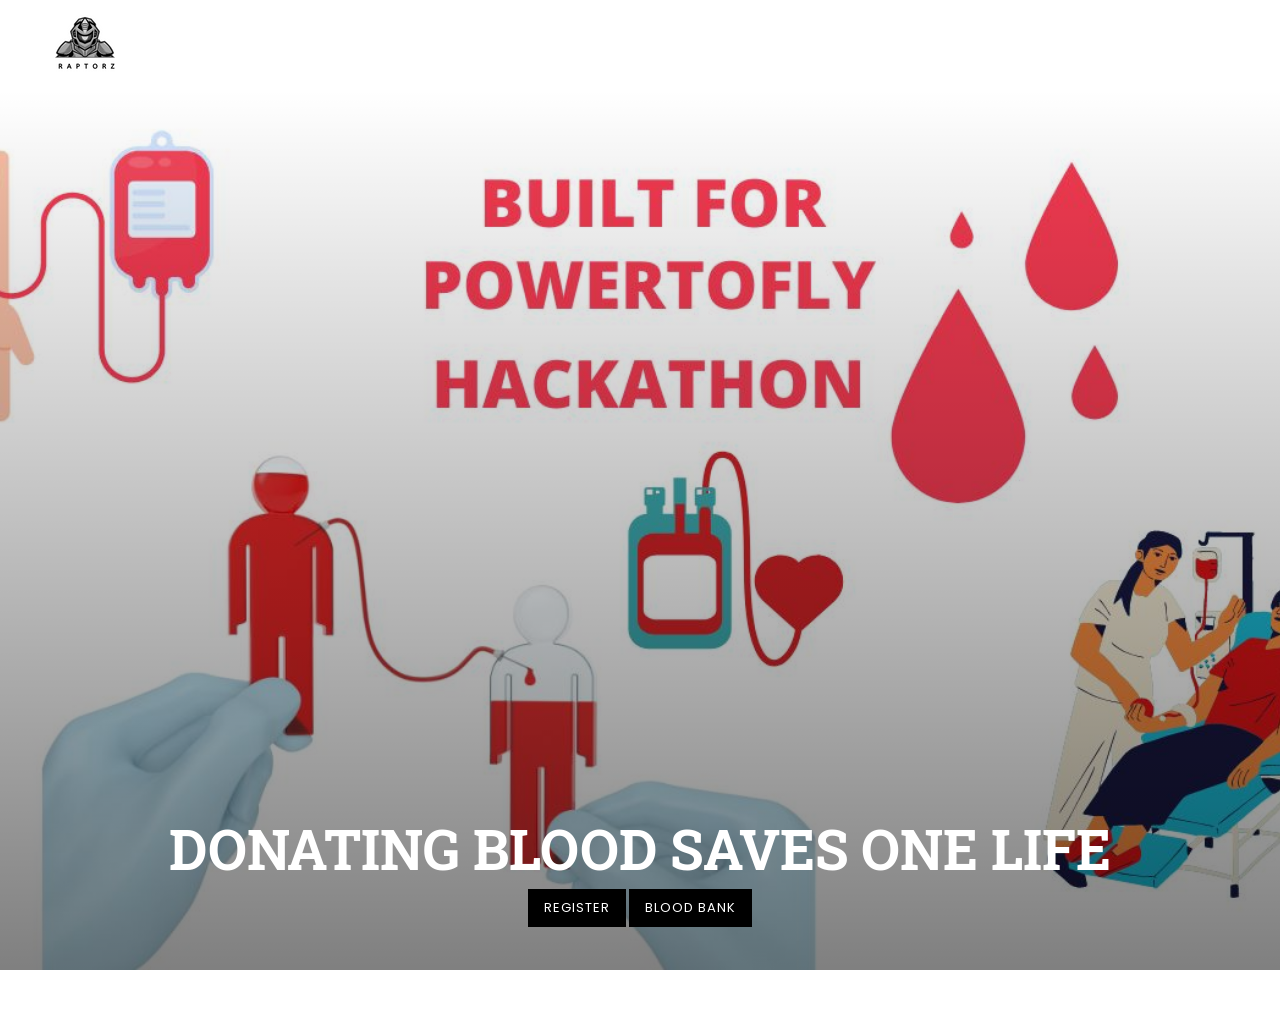
<file: index.html>
<!DOCTYPE html>
<html class="no-js" lang="en">
<head>
<meta http-equiv="Content-Type" content="text/html; charset=utf-8" />
<meta http-equiv="x-ua-compatible" content="ie=edge">
<title>Blood &ndash; Donor</title>
<meta name="description" content="description">
<meta name="viewport" content="width=device-width, initial-scale=1">
<!-- Favicon -->
<link rel="shortcut icon" href="assets/images/favicon.png" />
<!-- Plugins CSS -->
<link rel="stylesheet" href="assets/css/plugins.css">
<!-- Bootstap CSS -->
<link rel="stylesheet" href="assets/css/bootstrap.min.css">
<!-- Main Style CSS -->
<link rel="stylesheet" href="assets/css/style.css">
<link rel="stylesheet" href="assets/css/responsive.css">
</head>
<body class="contact-template page-template belle">
<div class="pageWrapper">
     <!--Header-->
        <div class="header-wrap animated d-flex">
            <div class="container-fluid">        
                <div class="row align-items-center">
                    <!--Desktop Logo-->
                    <div class="logo col-md-2 col-lg-2 d-none d-lg-block">
                        <a href="index.html">
                            <img src="assets/images/RaptorLOGO.png"  />
                        </a>
                    </div>
                    <!--End Desktop Logo-->
                    <div class="col-2 col-sm-3 col-md-3 col-lg-8">
                        <div class="d-block d-lg-none">
                            <button type="button" class="btn--link site-header__menu js-mobile-nav-toggle mobile-nav--open">
                                <i class="icon anm anm-times-l"></i>
                                <i class="anm anm-bars-r"></i>
                            </button>
                        </div>

                    </div>
                    <div class="col-6 col-sm-6 col-md-6 col-lg-2 d-block d-lg-none mobile-logo">
                        <div class="logo">
                            <a href="index.html">
                                <img src="assets/images/RaptorLOGO.png" />
                            </a>
                        </div>
                    </div>
                </div>
            </div>
        </div>
        <!--End Header--> 
    <!--Body Content-->
    <div id="page-content">

    	<div class="slideshow slideshow-wrapper pb-section sliderFull">
        	<div class="home-slideshow">
            	<div class="slide">
                	<div class="blur-up lazyload bg-size">
                        <img class="blur-up lazyload bg-img" data-src="assets/images/PTFBG.jpg" src="assets/images/PTFBG.jpg" alt="Shop Our New Collection" title="Shop Our New Collection" />
                        <div class="slideshow__text-wrap slideshow__overlay classic bottom">
                            <div class="slideshow__text-content bottom">
                                <div class="wrap-caption center">
                                        <h1 class="h1 mega-title slideshow__title">Donating blood saves one life</h1>
                                        <a class="btn custom-btn" href="BloodDonor.html">Register</a>
                                        <a class="btn custom-btn" href="https://forms.office.com/Pages/ResponsePage.aspx?id=eGccqP1QKUSh0EuELaYt2qhG_12hrlFEmVTxSHQNQ65UQ1cyWE9VOEJaWlQyM1AzRkZQV09GOU1aQS4u">Blood Bank</a>
                                    </div>
                            </div>
                        </div>
                    </div>
                </div>
            </div>
        </div>
      </div>
    </div>
    
     <!-- Including Jquery -->
     <script src="assets/js/vendor/jquery-3.3.1.min.js"></script>
     <script src="assets/js/vendor/modernizr-3.6.0.min.js"></script>
     <script src="assets/js/vendor/jquery.cookie.js"></script>
     <script src="assets/js/vendor/wow.min.js"></script>
     <!-- Including Javascript -->
     <script src="assets/js/bootstrap.min.js"></script>
     <script src="assets/js/plugins.js"></script>
     <script src="assets/js/popper.min.js"></script>
     <script src="assets/js/lazysizes.js"></script>
     <script src="assets/js/main.js"></script>
</div>
</body>

</html>
</file>
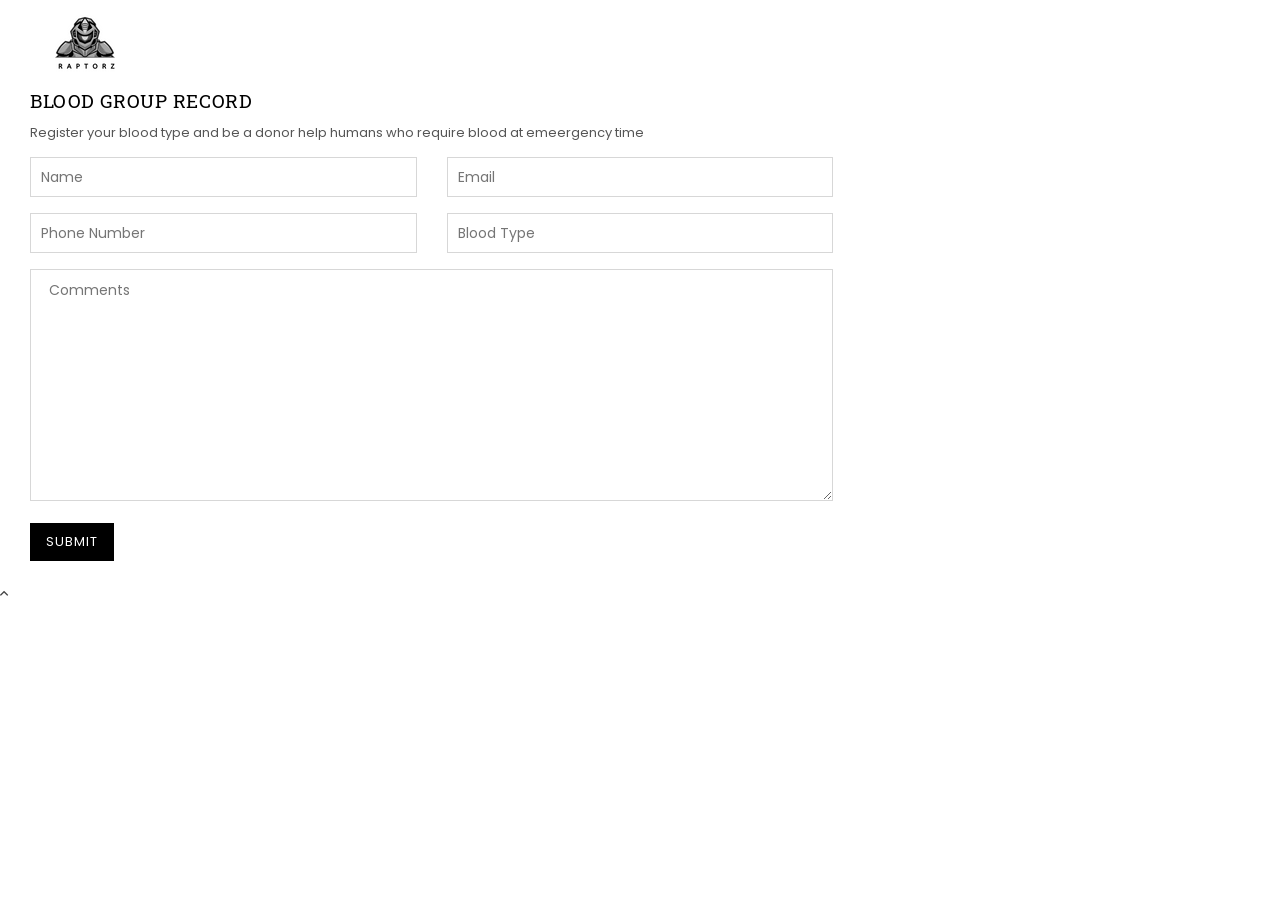
<file: BloodDonor.html>
<!DOCTYPE html>
<html class="no-js" lang="en">
<head>
<meta http-equiv="Content-Type" content="text/html; charset=utf-8" />
<meta http-equiv="x-ua-compatible" content="ie=edge">
<title>Blood &ndash; Donor</title>
<meta name="description" content="description">
<meta name="viewport" content="width=device-width, initial-scale=1">
<!-- Favicon -->
<link rel="shortcut icon" href="assets/images/favicon.png" />
<!-- Plugins CSS -->
<link rel="stylesheet" href="assets/css/plugins.css">
<!-- Bootstap CSS -->
<link rel="stylesheet" href="assets/css/bootstrap.min.css">
<!-- Main Style CSS -->
<link rel="stylesheet" href="assets/css/style.css">
<link rel="stylesheet" href="assets/css/responsive.css">
</head>
<body class="contact-template page-template belle">
<div class="pageWrapper">
     <!--Header-->
        <div class="header-wrap animated d-flex">
            <div class="container-fluid">        
                <div class="row align-items-center">
                    <!--Desktop Logo-->
                    <div class="logo col-md-2 col-lg-2 d-none d-lg-block">
                        <a href="index.html">
                            <img src="assets/images/RaptorLOGO.png"  />
                        </a>
                    </div>
                    <!--End Desktop Logo-->
                    <div class="col-2 col-sm-3 col-md-3 col-lg-8">
                        <div class="d-block d-lg-none">
                            <button type="button" class="btn--link site-header__menu js-mobile-nav-toggle mobile-nav--open">
                                <i class="icon anm anm-times-l"></i>
                                <i class="anm anm-bars-r"></i>
                            </button>
                        </div>

                    </div>
                    <div class="col-6 col-sm-6 col-md-6 col-lg-2 d-block d-lg-none mobile-logo">
                        <div class="logo">
                            <a href="index.html">
                                <img src="assets/images/RaptorLOGO.png" />
                            </a>
                        </div>
                    </div>
                </div>
            </div>
        </div>
        <!--End Header-->       
        <div class="container">
            <div class="row">
            	<div class="col-12 col-sm-12 col-md-8 col-lg-8 mb-4">
                	<h2>Blood Group Record</h2>
                    <p>Register your blood type and be a donor help humans who require blood at emeergency time </p>
                	<div class="formFeilds contact-form form-vertical">
                     <script type="text/javascript">var submitted=false;</script>
<iframe name="hidden_iframe" id="hidden_iframe" style="display: none" onload="if(submitted){window.location='https://twilightcloudcoderz.github.io/PowerToFly/';}"></iframe>
                    <form action="https://script.google.com/macros/s/AKfycbw511DjU64FQ73WKMlK1D3U2tfz5k2dlk2_r643Xhpilnt65P2zW45HvoY3BPzpIhGr/exec" method="post" target="hidden_iframe" onsubmit="submitted=true" class="myform">	
                      <div class="row">
                        <div class="col-12 col-sm-12 col-md-6 col-lg-6">
                        	<div class="form-group">
                          	<input type="text" id="ContactFormName" name="name" placeholder="Name" value="" required="">
                            </div>
                        </div>
                        <div class="col-12 col-sm-12 col-md-6 col-lg-6">
                        	<div class="form-group">
							<input type="email" id="ContactFormEmail" name="email" placeholder="Email" value="" required="">                        	
                            </div>
                        </div>
                      </div>
                      <div class="row">
                          <div class="col-12 col-sm-12 col-md-6 col-lg-6">
                          	<div class="form-group">
                            <input required="" type="tel" id="ContactFormPhone" name="phone" pattern="[0-9\-]*" placeholder="Phone Number" value="">
                            </div>
                          </div>
                          <div class="col-12 col-sm-12 col-md-6 col-lg-6">
                          	<div class="form-group">
                            <input required="" type="text" id="ContactSubject" name="Blood Type" placeholder="Blood Type" value="">
                            </div>
                          </div>
                      </div>
                      <div class="row">
                        <div class="col-12 col-sm-12 col-md-12 col-lg-12">
                        	<div class="form-group">
                            <textarea required="" rows="10" id="ContactFormMessage" name="Content" placeholder="Comments"></textarea>
                            </div>
                        </div>  
                      </div>
                      <div class="row">
                        <div class="col-12 col-sm-12 col-md-12 col-lg-12">
                            <input type="submit" class="btn" value="Submit">
                        </div>
                     </div>
                     </form>
                    </div>
                </div>
            </div>
        </div>
        
    </div>
    <!--End Body Content-->
    <!--Scoll Top-->
    <span id="site-scroll"><i class="icon anm anm-angle-up-r"></i></span>
    <!--End Scoll Top-->
    
     <!-- Including Jquery -->
     <script src="assets/js/vendor/jquery-3.3.1.min.js"></script>
     <script src="assets/js/vendor/jquery.cookie.js"></script>
     <script src="assets/js/vendor/modernizr-3.6.0.min.js"></script>
     <script src="assets/js/vendor/wow.min.js"></script>
     <!-- Including Javascript -->
     <script src="assets/js/bootstrap.min.js"></script>
     <script src="assets/js/plugins.js"></script>
     <script src="assets/js/popper.min.js"></script>
     <script src="assets/js/lazysizes.js"></script>
     <script src="assets/js/main.js"></script>
</div>
</body>

</html>
</file>
<file: assets/css/plugins.css>
.ui-helper-hidden{display:none}.ui-helper-hidden-accessible{border:0;clip:rect(0 0 0 0);height:1px;margin:-1px;overflow:hidden;padding:0;position:absolute;width:1px}.ui-helper-reset{margin:0;padding:0;border:0;outline:0;line-height:1.3;text-decoration:none;font-size:100%;list-style:none}.ui-helper-clearfix:before,.ui-helper-clearfix:after{content:"";display:table;border-collapse:collapse}.ui-helper-clearfix:after{clear:both}.ui-helper-clearfix{min-height:0}.ui-helper-zfix{width:100%;height:100%;top:0;left:0;position:absolute;opacity:0;filter:Alpha(Opacity=0)}.ui-front{z-index:100}.ui-state-disabled{cursor:default!important}.ui-icon{display:block;text-indent:-99999px;overflow:hidden;background-repeat:no-repeat}.ui-widget-overlay{position:fixed;top:0;left:0;width:100%;height:100%}.ui-accordion .ui-accordion-header{display:block;cursor:pointer;position:relative;margin:2px 0 0 0;padding:.5em .5em .5em .7em;min-height:0;font-size:100%}.ui-accordion .ui-accordion-icons{padding-left:2.2em}.ui-accordion .ui-accordion-icons .ui-accordion-icons{padding-left:2.2em}.ui-accordion .ui-accordion-header .ui-accordion-header-icon{position:absolute;left:.5em;top:50%;margin-top:-8px}.ui-accordion .ui-accordion-content{padding:1em 2.2em;border-top:0;overflow:auto}.ui-autocomplete{position:absolute;top:0;left:0;cursor:default}.ui-button{display:inline-block;position:relative;padding:0;line-height:normal;margin-right:.1em;cursor:pointer;vertical-align:middle;text-align:center;overflow:visible}.ui-button,.ui-button:link,.ui-button:visited,.ui-button:hover,.ui-button:active{text-decoration:none}.ui-button-icon-only{width:2.2em}button.ui-button-icon-only{width:2.4em}.ui-button-icons-only{width:3.4em}button.ui-button-icons-only{width:3.7em}.ui-button .ui-button-text{display:block;line-height:normal}.ui-button-text-only .ui-button-text{padding:.4em 1em}.ui-button-icon-only .ui-button-text,.ui-button-icons-only .ui-button-text{padding:.4em;text-indent:-9999999px}.ui-button-text-icon-primary .ui-button-text,.ui-button-text-icons .ui-button-text{padding:.4em 1em .4em 2.1em}.ui-button-text-icon-secondary .ui-button-text,.ui-button-text-icons .ui-button-text{padding:.4em 2.1em .4em 1em}.ui-button-text-icons .ui-button-text{padding-left:2.1em;padding-right:2.1em}input.ui-button{padding:.4em 1em}.ui-button-icon-only .ui-icon,.ui-button-text-icon-primary .ui-icon,.ui-button-text-icon-secondary .ui-icon,.ui-button-text-icons .ui-icon,.ui-button-icons-only .ui-icon{position:absolute;top:50%;margin-top:-8px}.ui-button-icon-only .ui-icon{left:50%;margin-left:-8px}.ui-button-text-icon-primary .ui-button-icon-primary,.ui-button-text-icons .ui-button-icon-primary,.ui-button-icons-only .ui-button-icon-primary{left:.5em}.ui-button-text-icon-secondary .ui-button-icon-secondary,.ui-button-text-icons .ui-button-icon-secondary,.ui-button-icons-only .ui-button-icon-secondary{right:.5em}.ui-buttonset{margin-right:7px}.ui-buttonset .ui-button{margin-left:0;margin-right:-.3em}input.ui-button::-moz-focus-inner,button.ui-button::-moz-focus-inner{border:0;padding:0}.ui-datepicker{width:17em;padding:.2em .2em 0;display:none}.ui-datepicker .ui-datepicker-header{position:relative;padding:.2em 0}.ui-datepicker .ui-datepicker-prev,.ui-datepicker .ui-datepicker-next{position:absolute;top:2px;width:1.8em;height:1.8em}.ui-datepicker .ui-datepicker-prev-hover,.ui-datepicker .ui-datepicker-next-hover{top:1px}.ui-datepicker .ui-datepicker-prev{left:2px}.ui-datepicker .ui-datepicker-next{right:2px}.ui-datepicker .ui-datepicker-prev-hover{left:1px}.ui-datepicker .ui-datepicker-next-hover{right:1px}.ui-datepicker .ui-datepicker-prev span,.ui-datepicker .ui-datepicker-next span{display:block;position:absolute;left:50%;margin-left:-8px;top:50%;margin-top:-8px}.ui-datepicker .ui-datepicker-title{margin:0 2.3em;line-height:1.8em;text-align:center}.ui-datepicker .ui-datepicker-title select{font-size:1em;margin:1px 0}.ui-datepicker select.ui-datepicker-month,.ui-datepicker select.ui-datepicker-year{width:45%}.ui-datepicker table{width:100%;font-size:.9em;border-collapse:collapse;margin:0 0 .4em}.ui-datepicker th{padding:.7em .3em;text-align:center;font-weight:700;border:0}.ui-datepicker td{border:0;padding:1px}.ui-datepicker td span,.ui-datepicker td a{display:block;padding:.2em;text-align:right;text-decoration:none}.ui-datepicker .ui-datepicker-buttonpane{background-image:none;margin:.7em 0 0 0;padding:0 .2em;border-left:0;border-right:0;border-bottom:0}.ui-datepicker .ui-datepicker-buttonpane button{float:right;margin:.5em .2em .4em;cursor:pointer;padding:.2em .6em .3em .6em;width:auto;overflow:visible}.ui-datepicker .ui-datepicker-buttonpane button.ui-datepicker-current{float:left}.ui-datepicker.ui-datepicker-multi{width:auto}.ui-datepicker-multi .ui-datepicker-group{float:left}.ui-datepicker-multi .ui-datepicker-group table{width:95%;margin:0 auto .4em}.ui-datepicker-multi-2 .ui-datepicker-group{width:50%}.ui-datepicker-multi-3 .ui-datepicker-group{width:33.3%}.ui-datepicker-multi-4 .ui-datepicker-group{width:25%}.ui-datepicker-multi .ui-datepicker-group-last .ui-datepicker-header,.ui-datepicker-multi .ui-datepicker-group-middle .ui-datepicker-header{border-left-width:0}.ui-datepicker-multi .ui-datepicker-buttonpane{clear:left}.ui-datepicker-row-break{clear:both;width:100%;font-size:0}.ui-datepicker-rtl{direction:rtl}.ui-datepicker-rtl .ui-datepicker-prev{right:2px;left:auto}.ui-datepicker-rtl .ui-datepicker-next{left:2px;right:auto}.ui-datepicker-rtl .ui-datepicker-prev:hover{right:1px;left:auto}.ui-datepicker-rtl .ui-datepicker-next:hover{left:1px;right:auto}.ui-datepicker-rtl .ui-datepicker-buttonpane{clear:right}.ui-datepicker-rtl .ui-datepicker-buttonpane button{float:left}.ui-datepicker-rtl .ui-datepicker-buttonpane button.ui-datepicker-current,.ui-datepicker-rtl .ui-datepicker-group{float:right}.ui-datepicker-rtl .ui-datepicker-group-last .ui-datepicker-header,.ui-datepicker-rtl .ui-datepicker-group-middle .ui-datepicker-header{border-right-width:0;border-left-width:1px}.ui-dialog{overflow:hidden;position:absolute;top:0;left:0;padding:.2em;outline:0}.ui-dialog .ui-dialog-titlebar{padding:.4em 1em;position:relative}.ui-dialog .ui-dialog-title{float:left;margin:.1em 0;white-space:nowrap;width:90%;overflow:hidden;text-overflow:ellipsis}.ui-dialog .ui-dialog-titlebar-close{position:absolute;right:.3em;top:50%;width:20px;margin:-10px 0 0 0;padding:1px;height:20px}.ui-dialog .ui-dialog-content{position:relative;border:0;padding:.5em 1em;background:none;overflow:auto}.ui-dialog .ui-dialog-buttonpane{text-align:left;border-width:1px 0 0 0;background-image:none;margin-top:.5em;padding:.3em 1em .5em .4em}.ui-dialog .ui-dialog-buttonpane .ui-dialog-buttonset{float:right}.ui-dialog .ui-dialog-buttonpane button{margin:.5em .4em .5em 0;cursor:pointer}.ui-dialog .ui-resizable-se{width:12px;height:12px;right:-5px;bottom:-5px;background-position:16px 16px}.ui-draggable .ui-dialog-titlebar{cursor:move}.ui-draggable-handle{-ms-touch-action:none;touch-action:none}.ui-menu{list-style:none;padding:0;margin:0;display:block;outline:none}.ui-menu .ui-menu{position:absolute}.ui-menu .ui-menu-item{position:relative;margin:0;padding:3px 1em 3px .4em;cursor:pointer;min-height:0;list-style-image:url([data-uri])}.ui-menu .ui-menu-divider{margin:5px 0;height:0;font-size:0;line-height:0;border-width:1px 0 0 0}.ui-menu .ui-state-focus,.ui-menu .ui-state-active{margin:-1px}.ui-menu-icons{position:relative}.ui-menu-icons .ui-menu-item{padding-left:2em}.ui-menu .ui-icon{position:absolute;top:0;bottom:0;left:.2em;margin:auto 0}.ui-menu .ui-menu-icon{left:auto;right:0}.ui-progressbar{height:2em;text-align:left;overflow:hidden}.ui-progressbar .ui-progressbar-value{margin:-1px;height:100%}.ui-progressbar .ui-progressbar-overlay{background:url([data-uri]);height:100%;filter:alpha(opacity=25);opacity:.25}.ui-progressbar-indeterminate .ui-progressbar-value{background-image:none}.ui-resizable{position:relative}.ui-resizable-handle{position:absolute;font-size:.1px;display:block;-ms-touch-action:none;touch-action:none}.ui-resizable-disabled .ui-resizable-handle,.ui-resizable-autohide .ui-resizable-handle{display:none}.ui-resizable-n{cursor:n-resize;height:7px;width:100%;top:-5px;left:0}.ui-resizable-s{cursor:s-resize;height:7px;width:100%;bottom:-5px;left:0}.ui-resizable-e{cursor:e-resize;width:7px;right:-5px;top:0;height:100%}.ui-resizable-w{cursor:w-resize;width:7px;left:-5px;top:0;height:100%}.ui-resizable-se{cursor:se-resize;width:12px;height:12px;right:1px;bottom:1px}.ui-resizable-sw{cursor:sw-resize;width:9px;height:9px;left:-5px;bottom:-5px}.ui-resizable-nw{cursor:nw-resize;width:9px;height:9px;left:-5px;top:-5px}.ui-resizable-ne{cursor:ne-resize;width:9px;height:9px;right:-5px;top:-5px}.ui-selectable{-ms-touch-action:none;touch-action:none}.ui-selectable-helper{position:absolute;z-index:100;border:1px dotted black}.ui-selectmenu-menu{padding:0;margin:0;position:absolute;top:0;left:0;display:none}.ui-selectmenu-menu .ui-menu{overflow:auto;overflow-x:hidden;padding-bottom:1px}.ui-selectmenu-menu .ui-menu .ui-selectmenu-optgroup{font-size:1em;font-weight:700;line-height:1.5;padding:2px .4em;margin:.5em 0 0 0;height:auto;border:0}.ui-selectmenu-open{display:block}.ui-selectmenu-button{display:inline-block;overflow:hidden;position:relative;text-decoration:none;cursor:pointer}.ui-selectmenu-button span.ui-icon{right:.5em;left:auto;margin-top:-8px;position:absolute;top:50%}.ui-selectmenu-button span.ui-selectmenu-text{text-align:left;padding:.4em 2.1em .4em 1em;display:block;line-height:1.4;overflow:hidden;text-overflow:ellipsis;white-space:nowrap}.ui-slider{position:relative;text-align:left}.ui-slider .ui-slider-handle{position:absolute;z-index:2;width:1.2em;height:1.2em;cursor:default;-ms-touch-action:none;touch-action:none}.ui-slider .ui-slider-range{position:absolute;z-index:1;font-size:.7em;display:block;border:0;background-position:0 0}.ui-slider.ui-state-disabled .ui-slider-handle,.ui-slider.ui-state-disabled .ui-slider-range{filter:inherit}.ui-slider-horizontal{height:.8em}.ui-slider-horizontal .ui-slider-handle{top:-.3em;margin-left:-.6em}.ui-slider-horizontal .ui-slider-range{top:0;height:100%}.ui-slider-horizontal .ui-slider-range-min{left:0}.ui-slider-horizontal .ui-slider-range-max{right:0}.ui-slider-vertical{width:.8em;height:100px}.ui-slider-vertical .ui-slider-handle{left:-.3em;margin-left:0;margin-bottom:-.6em}.ui-slider-vertical .ui-slider-range{left:0;width:100%}.ui-slider-vertical .ui-slider-range-min{bottom:0}.ui-slider-vertical .ui-slider-range-max{top:0}.ui-sortable-handle{-ms-touch-action:none;touch-action:none}.ui-spinner{position:relative;display:inline-block;overflow:hidden;padding:0;vertical-align:middle}.ui-spinner-input{border:none;background:none;color:inherit;padding:0;margin:.2em 0;vertical-align:middle;margin-left:.4em;margin-right:22px}.ui-spinner-button{width:16px;height:50%;font-size:.5em;padding:0;margin:0;text-align:center;position:absolute;cursor:default;display:block;overflow:hidden;right:0}.ui-spinner a.ui-spinner-button{border-top:none;border-bottom:none;border-right:none}.ui-spinner .ui-icon{position:absolute;margin-top:-8px;top:50%;left:0}.ui-spinner-up{top:0}.ui-spinner-down{bottom:0}.ui-spinner .ui-icon-triangle-1-s{background-position:-65px -16px}.ui-tabs{position:relative;padding:.2em}.ui-tabs .ui-tabs-nav{margin:0;padding:.2em .2em 0}.ui-tabs .ui-tabs-nav li{list-style:none;float:left;position:relative;top:0;margin:1px .2em 0 0;border-bottom-width:0;padding:0;white-space:nowrap}.ui-tabs .ui-tabs-nav .ui-tabs-anchor{float:left;padding:.5em 1em;text-decoration:none}.ui-tabs .ui-tabs-nav li.ui-tabs-active{margin-bottom:-1px;padding-bottom:1px}.ui-tabs .ui-tabs-nav li.ui-tabs-active .ui-tabs-anchor,.ui-tabs .ui-tabs-nav li.ui-state-disabled .ui-tabs-anchor,.ui-tabs .ui-tabs-nav li.ui-tabs-loading .ui-tabs-anchor{cursor:text}.ui-tabs-collapsible .ui-tabs-nav li.ui-tabs-active .ui-tabs-anchor{cursor:pointer}.ui-tabs .ui-tabs-panel{display:block;border-width:0;padding:1em 1.4em;background:none}.ui-tooltip{padding:8px;position:absolute;z-index:9999;max-width:300px;-webkit-box-shadow:0 0 5px #aaa;box-shadow:0 0 5px #aaa}body .ui-tooltip{border-width:2px}.ui-widget{font-family:Verdana,Arial,sans-serif;font-size:1.1em}.ui-widget .ui-widget{font-size:1em}.ui-widget input,.ui-widget select,.ui-widget textarea,.ui-widget button{font-family:Verdana,Arial,sans-serif;font-size:1em}.ui-widget-content{border:1px solid #aaa;background:#fff;color:#222}.ui-widget-content a{color:#222}.ui-widget-header{border:1px solid #aaa;background:#ccc;color:#222;font-weight:700}.ui-widget-header a{color:#222}.ui-state-default,.ui-widget-content .ui-state-default,.ui-widget-header .ui-state-default{border:1px solid #d3d3d3;background:#e6e6e6;font-weight:400;color:#555}.ui-state-default a,.ui-state-default a:link,.ui-state-default a:visited{color:#555;text-decoration:none}.ui-state-hover,.ui-widget-content .ui-state-hover,.ui-widget-header .ui-state-hover,.ui-state-focus,.ui-widget-content .ui-state-focus,.ui-widget-header .ui-state-focus{border:1px solid #999;background:#dadada;font-weight:400;color:#212121}.ui-state-hover a,.ui-state-hover a:hover,.ui-state-hover a:link,.ui-state-hover a:visited,.ui-state-focus a,.ui-state-focus a:hover,.ui-state-focus a:link,.ui-state-focus a:visited{color:#212121;text-decoration:none}.ui-state-active,.ui-widget-content .ui-state-active,.ui-widget-header .ui-state-active{border:1px solid #aaa;background:#fff;font-weight:400;color:#212121}.ui-state-active a,.ui-state-active a:link,.ui-state-active a:visited{color:#212121;text-decoration:none}.ui-state-highlight,.ui-widget-content .ui-state-highlight,.ui-widget-header .ui-state-highlight{border:1px solid #fcefa1;background:#fbf9ee;color:#363636}.ui-state-highlight a,.ui-widget-content .ui-state-highlight a,.ui-widget-header .ui-state-highlight a{color:#363636}.ui-state-error,.ui-widget-content .ui-state-error,.ui-widget-header .ui-state-error{border:1px solid #cd0a0a;background:#fef1ec;color:#cd0a0a}.ui-state-error a,.ui-widget-content .ui-state-error a,.ui-widget-header .ui-state-error a{color:#cd0a0a}.ui-state-error-text,.ui-widget-content .ui-state-error-text,.ui-widget-header .ui-state-error-text{color:#cd0a0a}.ui-priority-primary,.ui-widget-content .ui-priority-primary,.ui-widget-header .ui-priority-primary{font-weight:700}.ui-priority-secondary,.ui-widget-content .ui-priority-secondary,.ui-widget-header .ui-priority-secondary{opacity:.7;filter:Alpha(Opacity=70);font-weight:400}.ui-state-disabled,.ui-widget-content .ui-state-disabled,.ui-widget-header .ui-state-disabled{opacity:.35;filter:Alpha(Opacity=35);background-image:none}.ui-state-disabled .ui-icon{filter:Alpha(Opacity=35)}.ui-icon{width:16px;height:16px}.ui-icon,.ui-widget-content .ui-icon{background-image:url(images/ui-icons_222222_256x240.png)}.ui-widget-header .ui-icon{background-image:url(images/ui-icons_222222_256x240.png)}.ui-state-default .ui-icon{background-image:url(images/ui-icons_888888_256x240.png)}.ui-state-hover .ui-icon,.ui-state-focus .ui-icon{background-image:url(images/ui-icons_454545_256x240.png)}.ui-state-active .ui-icon{background-image:url(images/ui-icons_454545_256x240.png)}.ui-state-highlight .ui-icon{background-image:url(images/ui-icons_2e83ff_256x240.png)}.ui-state-error .ui-icon,.ui-state-error-text .ui-icon{background-image:url(images/ui-icons_cd0a0a_256x240.png)}.ui-icon-blank{background-position:16px 16px}.ui-icon-carat-1-n{background-position:0 0}.ui-icon-carat-1-ne{background-position:-16px 0}.ui-icon-carat-1-e{background-position:-32px 0}.ui-icon-carat-1-se{background-position:-48px 0}.ui-icon-carat-1-s{background-position:-64px 0}.ui-icon-carat-1-sw{background-position:-80px 0}.ui-icon-carat-1-w{background-position:-96px 0}.ui-icon-carat-1-nw{background-position:-112px 0}.ui-icon-carat-2-n-s{background-position:-128px 0}.ui-icon-carat-2-e-w{background-position:-144px 0}.ui-icon-triangle-1-n{background-position:0 -16px}.ui-icon-triangle-1-ne{background-position:-16px -16px}.ui-icon-triangle-1-e{background-position:-32px -16px}.ui-icon-triangle-1-se{background-position:-48px -16px}.ui-icon-triangle-1-s{background-position:-64px -16px}.ui-icon-triangle-1-sw{background-position:-80px -16px}.ui-icon-triangle-1-w{background-position:-96px -16px}.ui-icon-triangle-1-nw{background-position:-112px -16px}.ui-icon-triangle-2-n-s{background-position:-128px -16px}.ui-icon-triangle-2-e-w{background-position:-144px -16px}.ui-icon-arrow-1-n{background-position:0 -32px}.ui-icon-arrow-1-ne{background-position:-16px -32px}.ui-icon-arrow-1-e{background-position:-32px -32px}.ui-icon-arrow-1-se{background-position:-48px -32px}.ui-icon-arrow-1-s{background-position:-64px -32px}.ui-icon-arrow-1-sw{background-position:-80px -32px}.ui-icon-arrow-1-w{background-position:-96px -32px}.ui-icon-arrow-1-nw{background-position:-112px -32px}.ui-icon-arrow-2-n-s{background-position:-128px -32px}.ui-icon-arrow-2-ne-sw{background-position:-144px -32px}.ui-icon-arrow-2-e-w{background-position:-160px -32px}.ui-icon-arrow-2-se-nw{background-position:-176px -32px}.ui-icon-arrowstop-1-n{background-position:-192px -32px}.ui-icon-arrowstop-1-e{background-position:-208px -32px}.ui-icon-arrowstop-1-s{background-position:-224px -32px}.ui-icon-arrowstop-1-w{background-position:-240px -32px}.ui-icon-arrowthick-1-n{background-position:0 -48px}.ui-icon-arrowthick-1-ne{background-position:-16px -48px}.ui-icon-arrowthick-1-e{background-position:-32px -48px}.ui-icon-arrowthick-1-se{background-position:-48px -48px}.ui-icon-arrowthick-1-s{background-position:-64px -48px}.ui-icon-arrowthick-1-sw{background-position:-80px -48px}.ui-icon-arrowthick-1-w{background-position:-96px -48px}.ui-icon-arrowthick-1-nw{background-position:-112px -48px}.ui-icon-arrowthick-2-n-s{background-position:-128px -48px}.ui-icon-arrowthick-2-ne-sw{background-position:-144px -48px}.ui-icon-arrowthick-2-e-w{background-position:-160px -48px}.ui-icon-arrowthick-2-se-nw{background-position:-176px -48px}.ui-icon-arrowthickstop-1-n{background-position:-192px -48px}.ui-icon-arrowthickstop-1-e{background-position:-208px -48px}.ui-icon-arrowthickstop-1-s{background-position:-224px -48px}.ui-icon-arrowthickstop-1-w{background-position:-240px -48px}.ui-icon-arrowreturnthick-1-w{background-position:0 -64px}.ui-icon-arrowreturnthick-1-n{background-position:-16px -64px}.ui-icon-arrowreturnthick-1-e{background-position:-32px -64px}.ui-icon-arrowreturnthick-1-s{background-position:-48px -64px}.ui-icon-arrowreturn-1-w{background-position:-64px -64px}.ui-icon-arrowreturn-1-n{background-position:-80px -64px}.ui-icon-arrowreturn-1-e{background-position:-96px -64px}.ui-icon-arrowreturn-1-s{background-position:-112px -64px}.ui-icon-arrowrefresh-1-w{background-position:-128px -64px}.ui-icon-arrowrefresh-1-n{background-position:-144px -64px}.ui-icon-arrowrefresh-1-e{background-position:-160px -64px}.ui-icon-arrowrefresh-1-s{background-position:-176px -64px}.ui-icon-arrow-4{background-position:0 -80px}.ui-icon-arrow-4-diag{background-position:-16px -80px}.ui-icon-extlink{background-position:-32px -80px}.ui-icon-newwin{background-position:-48px -80px}.ui-icon-refresh{background-position:-64px -80px}.ui-icon-shuffle{background-position:-80px -80px}.ui-icon-transfer-e-w{background-position:-96px -80px}.ui-icon-transferthick-e-w{background-position:-112px -80px}.ui-icon-folder-collapsed{background-position:0 -96px}.ui-icon-folder-open{background-position:-16px -96px}.ui-icon-document{background-position:-32px -96px}.ui-icon-document-b{background-position:-48px -96px}.ui-icon-note{background-position:-64px -96px}.ui-icon-mail-closed{background-position:-80px -96px}.ui-icon-mail-open{background-position:-96px -96px}.ui-icon-suitcase{background-position:-112px -96px}.ui-icon-comment{background-position:-128px -96px}.ui-icon-person{background-position:-144px -96px}.ui-icon-print{background-position:-160px -96px}.ui-icon-trash{background-position:-176px -96px}.ui-icon-locked{background-position:-192px -96px}.ui-icon-unlocked{background-position:-208px -96px}.ui-icon-bookmark{background-position:-224px -96px}.ui-icon-tag{background-position:-240px -96px}.ui-icon-home{background-position:0 -112px}.ui-icon-flag{background-position:-16px -112px}.ui-icon-calendar{background-position:-32px -112px}.ui-icon-cart{background-position:-48px -112px}.ui-icon-pencil{background-position:-64px -112px}.ui-icon-clock{background-position:-80px -112px}.ui-icon-disk{background-position:-96px -112px}.ui-icon-calculator{background-position:-112px -112px}.ui-icon-zoomin{background-position:-128px -112px}.ui-icon-zoomout{background-position:-144px -112px}.ui-icon-search{background-position:-160px -112px}.ui-icon-wrench{background-position:-176px -112px}.ui-icon-gear{background-position:-192px -112px}.ui-icon-heart{background-position:-208px -112px}.ui-icon-star{background-position:-224px -112px}.ui-icon-link{background-position:-240px -112px}.ui-icon-cancel{background-position:0 -128px}.ui-icon-plus{background-position:-16px -128px}.ui-icon-plusthick{background-position:-32px -128px}.ui-icon-minus{background-position:-48px -128px}.ui-icon-minusthick{background-position:-64px -128px}.ui-icon-close{background-position:-80px -128px}.ui-icon-closethick{background-position:-96px -128px}.ui-icon-key{background-position:-112px -128px}.ui-icon-lightbulb{background-position:-128px -128px}.ui-icon-scissors{background-position:-144px -128px}.ui-icon-clipboard{background-position:-160px -128px}.ui-icon-copy{background-position:-176px -128px}.ui-icon-contact{background-position:-192px -128px}.ui-icon-image{background-position:-208px -128px}.ui-icon-video{background-position:-224px -128px}.ui-icon-script{background-position:-240px -128px}.ui-icon-alert{background-position:0 -144px}.ui-icon-info{background-position:-16px -144px}.ui-icon-notice{background-position:-32px -144px}.ui-icon-help{background-position:-48px -144px}.ui-icon-check{background-position:-64px -144px}.ui-icon-bullet{background-position:-80px -144px}.ui-icon-radio-on{background-position:-96px -144px}.ui-icon-radio-off{background-position:-112px -144px}.ui-icon-pin-w{background-position:-128px -144px}.ui-icon-pin-s{background-position:-144px -144px}.ui-icon-play{background-position:0 -160px}.ui-icon-pause{background-position:-16px -160px}.ui-icon-seek-next{background-position:-32px -160px}.ui-icon-seek-prev{background-position:-48px -160px}.ui-icon-seek-end{background-position:-64px -160px}.ui-icon-seek-start{background-position:-80px -160px}.ui-icon-seek-first{background-position:-80px -160px}.ui-icon-stop{background-position:-96px -160px}.ui-icon-eject{background-position:-112px -160px}.ui-icon-volume-off{background-position:-128px -160px}.ui-icon-volume-on{background-position:-144px -160px}.ui-icon-power{background-position:0 -176px}.ui-icon-signal-diag{background-position:-16px -176px}.ui-icon-signal{background-position:-32px -176px}.ui-icon-battery-0{background-position:-48px -176px}.ui-icon-battery-1{background-position:-64px -176px}.ui-icon-battery-2{background-position:-80px -176px}.ui-icon-battery-3{background-position:-96px -176px}.ui-icon-circle-plus{background-position:0 -192px}.ui-icon-circle-minus{background-position:-16px -192px}.ui-icon-circle-close{background-position:-32px -192px}.ui-icon-circle-triangle-e{background-position:-48px -192px}.ui-icon-circle-triangle-s{background-position:-64px -192px}.ui-icon-circle-triangle-w{background-position:-80px -192px}.ui-icon-circle-triangle-n{background-position:-96px -192px}.ui-icon-circle-arrow-e{background-position:-112px -192px}.ui-icon-circle-arrow-s{background-position:-128px -192px}.ui-icon-circle-arrow-w{background-position:-144px -192px}.ui-icon-circle-arrow-n{background-position:-160px -192px}.ui-icon-circle-zoomin{background-position:-176px -192px}.ui-icon-circle-zoomout{background-position:-192px -192px}.ui-icon-circle-check{background-position:-208px -192px}.ui-icon-circlesmall-plus{background-position:0 -208px}.ui-icon-circlesmall-minus{background-position:-16px -208px}.ui-icon-circlesmall-close{background-position:-32px -208px}.ui-icon-squaresmall-plus{background-position:-48px -208px}.ui-icon-squaresmall-minus{background-position:-64px -208px}.ui-icon-squaresmall-close{background-position:-80px -208px}.ui-icon-grip-dotted-vertical{background-position:0 -224px}.ui-icon-grip-dotted-horizontal{background-position:-16px -224px}.ui-icon-grip-solid-vertical{background-position:-32px -224px}.ui-icon-grip-solid-horizontal{background-position:-48px -224px}.ui-icon-gripsmall-diagonal-se{background-position:-64px -224px}.ui-icon-grip-diagonal-se{background-position:-80px -224px}.ui-corner-all,.ui-corner-top,.ui-corner-left,.ui-corner-tl{border-top-left-radius:4px}.ui-corner-all,.ui-corner-top,.ui-corner-right,.ui-corner-tr{border-top-right-radius:4px}.ui-corner-all,.ui-corner-bottom,.ui-corner-left,.ui-corner-bl{border-bottom-left-radius:4px}.ui-corner-all,.ui-corner-bottom,.ui-corner-right,.ui-corner-br{border-bottom-right-radius:4px}.ui-widget-overlay{background:#aaa url(images/ui-bg_flat_0_aaaaaa_40x100.png) 50% 50% repeat-x;opacity:.3;filter:Alpha(Opacity=30)}.ui-widget-shadow{margin:-8px 0 0 -8px;padding:8px;background:#aaa url(images/ui-bg_flat_0_aaaaaa_40x100.png) 50% 50% repeat-x;opacity:.3;filter:Alpha(Opacity=30);border-radius:8px}

.animated{-webkit-animation-duration:1s;animation-duration:1s;-webkit-animation-fill-mode:both;animation-fill-mode:both}.animated.infinite{-webkit-animation-iteration-count:infinite;animation-iteration-count:infinite}.animated.hinge{-webkit-animation-duration:2s;animation-duration:2s}.animated.bounceIn,.animated.bounceOut{-webkit-animation-duration:.75s;animation-duration:.75s}.animated.flipOutX,.animated.flipOutY{-webkit-animation-duration:.75s;animation-duration:.75s}@-webkit-keyframes bounce{20%,53%,80%,from,to{-webkit-animation-timing-function:cubic-bezier(.215,.61,.355,1);animation-timing-function:cubic-bezier(.215,.61,.355,1);-webkit-transform:translate3d(0,0,0);transform:translate3d(0,0,0)}40%,43%{-webkit-animation-timing-function:cubic-bezier(.755,.050,.855,.060);animation-timing-function:cubic-bezier(.755,.050,.855,.060);-webkit-transform:translate3d(0,-30px,0);transform:translate3d(0,-30px,0)}70%{-webkit-animation-timing-function:cubic-bezier(.755,.050,.855,.060);animation-timing-function:cubic-bezier(.755,.050,.855,.060);-webkit-transform:translate3d(0,-15px,0);transform:translate3d(0,-15px,0)}90%{-webkit-transform:translate3d(0,-4px,0);transform:translate3d(0,-4px,0)}}@keyframes bounce{20%,53%,80%,from,to{-webkit-animation-timing-function:cubic-bezier(.215,.61,.355,1);animation-timing-function:cubic-bezier(.215,.61,.355,1);-webkit-transform:translate3d(0,0,0);transform:translate3d(0,0,0)}40%,43%{-webkit-animation-timing-function:cubic-bezier(.755,.050,.855,.060);animation-timing-function:cubic-bezier(.755,.050,.855,.060);-webkit-transform:translate3d(0,-30px,0);transform:translate3d(0,-30px,0)}70%{-webkit-animation-timing-function:cubic-bezier(.755,.050,.855,.060);animation-timing-function:cubic-bezier(.755,.050,.855,.060);-webkit-transform:translate3d(0,-15px,0);transform:translate3d(0,-15px,0)}90%{-webkit-transform:translate3d(0,-4px,0);transform:translate3d(0,-4px,0)}}.bounce{-webkit-animation-name:bounce;animation-name:bounce;-webkit-transform-origin:center bottom;transform-origin:center bottom}@-webkit-keyframes flash{50%,from,to{opacity:1}25%,75%{opacity:0}}@keyframes flash{50%,from,to{opacity:1}25%,75%{opacity:0}}.flash{-webkit-animation-name:flash;animation-name:flash}@-webkit-keyframes pulse{from{-webkit-transform:scale3d(1,1,1);transform:scale3d(1,1,1)}50%{-webkit-transform:scale3d(1.05,1.05,1.05);transform:scale3d(1.05,1.05,1.05)}to{-webkit-transform:scale3d(1,1,1);transform:scale3d(1,1,1)}}@keyframes pulse{from{-webkit-transform:scale3d(1,1,1);transform:scale3d(1,1,1)}50%{-webkit-transform:scale3d(1.05,1.05,1.05);transform:scale3d(1.05,1.05,1.05)}to{-webkit-transform:scale3d(1,1,1);transform:scale3d(1,1,1)}}.pulse{-webkit-animation-name:pulse;animation-name:pulse}@-webkit-keyframes rubberBand{from{-webkit-transform:scale3d(1,1,1);transform:scale3d(1,1,1)}30%{-webkit-transform:scale3d(1.25,.75,1);transform:scale3d(1.25,.75,1)}40%{-webkit-transform:scale3d(.75,1.25,1);transform:scale3d(.75,1.25,1)}50%{-webkit-transform:scale3d(1.15,.85,1);transform:scale3d(1.15,.85,1)}65%{-webkit-transform:scale3d(.95,1.05,1);transform:scale3d(.95,1.05,1)}75%{-webkit-transform:scale3d(1.05,.95,1);transform:scale3d(1.05,.95,1)}to{-webkit-transform:scale3d(1,1,1);transform:scale3d(1,1,1)}}@keyframes rubberBand{from{-webkit-transform:scale3d(1,1,1);transform:scale3d(1,1,1)}30%{-webkit-transform:scale3d(1.25,.75,1);transform:scale3d(1.25,.75,1)}40%{-webkit-transform:scale3d(.75,1.25,1);transform:scale3d(.75,1.25,1)}50%{-webkit-transform:scale3d(1.15,.85,1);transform:scale3d(1.15,.85,1)}65%{-webkit-transform:scale3d(.95,1.05,1);transform:scale3d(.95,1.05,1)}75%{-webkit-transform:scale3d(1.05,.95,1);transform:scale3d(1.05,.95,1)}to{-webkit-transform:scale3d(1,1,1);transform:scale3d(1,1,1)}}.rubberBand{-webkit-animation-name:rubberBand;animation-name:rubberBand}@-webkit-keyframes shake{from,to{-webkit-transform:translate3d(0,0,0);transform:translate3d(0,0,0)}10%,30%,50%,70%,90%{-webkit-transform:translate3d(-10px,0,0);transform:translate3d(-10px,0,0)}20%,40%,60%,80%{-webkit-transform:translate3d(10px,0,0);transform:translate3d(10px,0,0)}}@keyframes shake{from,to{-webkit-transform:translate3d(0,0,0);transform:translate3d(0,0,0)}10%,30%,50%,70%,90%{-webkit-transform:translate3d(-10px,0,0);transform:translate3d(-10px,0,0)}20%,40%,60%,80%{-webkit-transform:translate3d(10px,0,0);transform:translate3d(10px,0,0)}}.shake{-webkit-animation-name:shake;animation-name:shake}@-webkit-keyframes swing{20%{-webkit-transform:rotate3d(0,0,1,15deg);transform:rotate3d(0,0,1,15deg)}40%{-webkit-transform:rotate3d(0,0,1,-10deg);transform:rotate3d(0,0,1,-10deg)}60%{-webkit-transform:rotate3d(0,0,1,5deg);transform:rotate3d(0,0,1,5deg)}80%{-webkit-transform:rotate3d(0,0,1,-5deg);transform:rotate3d(0,0,1,-5deg)}to{-webkit-transform:rotate3d(0,0,1,0deg);transform:rotate3d(0,0,1,0deg)}}@keyframes swing{20%{-webkit-transform:rotate3d(0,0,1,15deg);transform:rotate3d(0,0,1,15deg)}40%{-webkit-transform:rotate3d(0,0,1,-10deg);transform:rotate3d(0,0,1,-10deg)}60%{-webkit-transform:rotate3d(0,0,1,5deg);transform:rotate3d(0,0,1,5deg)}80%{-webkit-transform:rotate3d(0,0,1,-5deg);transform:rotate3d(0,0,1,-5deg)}to{-webkit-transform:rotate3d(0,0,1,0deg);transform:rotate3d(0,0,1,0deg)}}.swing{-webkit-transform-origin:top center;transform-origin:top center;-webkit-animation-name:swing;animation-name:swing}@-webkit-keyframes tada{from{-webkit-transform:scale3d(1,1,1);transform:scale3d(1,1,1)}10%,20%{-webkit-transform:scale3d(.9,.9,.9) rotate3d(0,0,1,-3deg);transform:scale3d(.9,.9,.9) rotate3d(0,0,1,-3deg)}30%,50%,70%,90%{-webkit-transform:scale3d(1.1,1.1,1.1) rotate3d(0,0,1,3deg);transform:scale3d(1.1,1.1,1.1) rotate3d(0,0,1,3deg)}40%,60%,80%{-webkit-transform:scale3d(1.1,1.1,1.1) rotate3d(0,0,1,-3deg);transform:scale3d(1.1,1.1,1.1) rotate3d(0,0,1,-3deg)}to{-webkit-transform:scale3d(1,1,1);transform:scale3d(1,1,1)}}@keyframes tada{from{-webkit-transform:scale3d(1,1,1);transform:scale3d(1,1,1)}10%,20%{-webkit-transform:scale3d(.9,.9,.9) rotate3d(0,0,1,-3deg);transform:scale3d(.9,.9,.9) rotate3d(0,0,1,-3deg)}30%,50%,70%,90%{-webkit-transform:scale3d(1.1,1.1,1.1) rotate3d(0,0,1,3deg);transform:scale3d(1.1,1.1,1.1) rotate3d(0,0,1,3deg)}40%,60%,80%{-webkit-transform:scale3d(1.1,1.1,1.1) rotate3d(0,0,1,-3deg);transform:scale3d(1.1,1.1,1.1) rotate3d(0,0,1,-3deg)}to{-webkit-transform:scale3d(1,1,1);transform:scale3d(1,1,1)}}.tada{-webkit-animation-name:tada;animation-name:tada}@-webkit-keyframes wobble{from{-webkit-transform:none;transform:none}15%{-webkit-transform:translate3d(-25%,0,0) rotate3d(0,0,1,-5deg);transform:translate3d(-25%,0,0) rotate3d(0,0,1,-5deg)}30%{-webkit-transform:translate3d(20%,0,0) rotate3d(0,0,1,3deg);transform:translate3d(20%,0,0) rotate3d(0,0,1,3deg)}45%{-webkit-transform:translate3d(-15%,0,0) rotate3d(0,0,1,-3deg);transform:translate3d(-15%,0,0) rotate3d(0,0,1,-3deg)}60%{-webkit-transform:translate3d(10%,0,0) rotate3d(0,0,1,2deg);transform:translate3d(10%,0,0) rotate3d(0,0,1,2deg)}75%{-webkit-transform:translate3d(-5%,0,0) rotate3d(0,0,1,-1deg);transform:translate3d(-5%,0,0) rotate3d(0,0,1,-1deg)}to{-webkit-transform:none;transform:none}}@keyframes wobble{from{-webkit-transform:none;transform:none}15%{-webkit-transform:translate3d(-25%,0,0) rotate3d(0,0,1,-5deg);transform:translate3d(-25%,0,0) rotate3d(0,0,1,-5deg)}30%{-webkit-transform:translate3d(20%,0,0) rotate3d(0,0,1,3deg);transform:translate3d(20%,0,0) rotate3d(0,0,1,3deg)}45%{-webkit-transform:translate3d(-15%,0,0) rotate3d(0,0,1,-3deg);transform:translate3d(-15%,0,0) rotate3d(0,0,1,-3deg)}60%{-webkit-transform:translate3d(10%,0,0) rotate3d(0,0,1,2deg);transform:translate3d(10%,0,0) rotate3d(0,0,1,2deg)}75%{-webkit-transform:translate3d(-5%,0,0) rotate3d(0,0,1,-1deg);transform:translate3d(-5%,0,0) rotate3d(0,0,1,-1deg)}to{-webkit-transform:none;transform:none}}.wobble{-webkit-animation-name:wobble;animation-name:wobble}@-webkit-keyframes jello{11.1%,from,to{-webkit-transform:none;transform:none}22.2%{-webkit-transform:skewX(-12.5deg) skewY(-12.5deg);transform:skewX(-12.5deg) skewY(-12.5deg)}33.3%{-webkit-transform:skewX(6.25deg) skewY(6.25deg);transform:skewX(6.25deg) skewY(6.25deg)}44.4%{-webkit-transform:skewX(-3.125deg) skewY(-3.125deg);transform:skewX(-3.125deg) skewY(-3.125deg)}55.5%{-webkit-transform:skewX(1.5625deg) skewY(1.5625deg);transform:skewX(1.5625deg) skewY(1.5625deg)}66.6%{-webkit-transform:skewX(-.78125deg) skewY(-.78125deg);transform:skewX(-.78125deg) skewY(-.78125deg)}77.7%{-webkit-transform:skewX(.390625deg) skewY(.390625deg);transform:skewX(.390625deg) skewY(.390625deg)}88.8%{-webkit-transform:skewX(-.1953125deg) skewY(-.1953125deg);transform:skewX(-.1953125deg) skewY(-.1953125deg)}}@keyframes jello{11.1%,from,to{-webkit-transform:none;transform:none}22.2%{-webkit-transform:skewX(-12.5deg) skewY(-12.5deg);transform:skewX(-12.5deg) skewY(-12.5deg)}33.3%{-webkit-transform:skewX(6.25deg) skewY(6.25deg);transform:skewX(6.25deg) skewY(6.25deg)}44.4%{-webkit-transform:skewX(-3.125deg) skewY(-3.125deg);transform:skewX(-3.125deg) skewY(-3.125deg)}55.5%{-webkit-transform:skewX(1.5625deg) skewY(1.5625deg);transform:skewX(1.5625deg) skewY(1.5625deg)}66.6%{-webkit-transform:skewX(-.78125deg) skewY(-.78125deg);transform:skewX(-.78125deg) skewY(-.78125deg)}77.7%{-webkit-transform:skewX(.390625deg) skewY(.390625deg);transform:skewX(.390625deg) skewY(.390625deg)}88.8%{-webkit-transform:skewX(-.1953125deg) skewY(-.1953125deg);transform:skewX(-.1953125deg) skewY(-.1953125deg)}}.jello{-webkit-animation-name:jello;animation-name:jello;-webkit-transform-origin:center;transform-origin:center}@-webkit-keyframes bounceIn{20%,40%,60%,80%,from,to{-webkit-animation-timing-function:cubic-bezier(.215,.61,.355,1);animation-timing-function:cubic-bezier(.215,.61,.355,1)}0%{opacity:0;-webkit-transform:scale3d(.3,.3,.3);transform:scale3d(.3,.3,.3)}20%{-webkit-transform:scale3d(1.1,1.1,1.1);transform:scale3d(1.1,1.1,1.1)}40%{-webkit-transform:scale3d(.9,.9,.9);transform:scale3d(.9,.9,.9)}60%{opacity:1;-webkit-transform:scale3d(1.03,1.03,1.03);transform:scale3d(1.03,1.03,1.03)}80%{-webkit-transform:scale3d(.97,.97,.97);transform:scale3d(.97,.97,.97)}to{opacity:1;-webkit-transform:scale3d(1,1,1);transform:scale3d(1,1,1)}}@keyframes bounceIn{20%,40%,60%,80%,from,to{-webkit-animation-timing-function:cubic-bezier(.215,.61,.355,1);animation-timing-function:cubic-bezier(.215,.61,.355,1)}0%{opacity:0;-webkit-transform:scale3d(.3,.3,.3);transform:scale3d(.3,.3,.3)}20%{-webkit-transform:scale3d(1.1,1.1,1.1);transform:scale3d(1.1,1.1,1.1)}40%{-webkit-transform:scale3d(.9,.9,.9);transform:scale3d(.9,.9,.9)}60%{opacity:1;-webkit-transform:scale3d(1.03,1.03,1.03);transform:scale3d(1.03,1.03,1.03)}80%{-webkit-transform:scale3d(.97,.97,.97);transform:scale3d(.97,.97,.97)}to{opacity:1;-webkit-transform:scale3d(1,1,1);transform:scale3d(1,1,1)}}.bounceIn{-webkit-animation-name:bounceIn;animation-name:bounceIn}@-webkit-keyframes bounceInDown{60%,75%,90%,from,to{-webkit-animation-timing-function:cubic-bezier(.215,.61,.355,1);animation-timing-function:cubic-bezier(.215,.61,.355,1)}0%{opacity:0;-webkit-transform:translate3d(0,-3000px,0);transform:translate3d(0,-3000px,0)}60%{opacity:1;-webkit-transform:translate3d(0,25px,0);transform:translate3d(0,25px,0)}75%{-webkit-transform:translate3d(0,-10px,0);transform:translate3d(0,-10px,0)}90%{-webkit-transform:translate3d(0,5px,0);transform:translate3d(0,5px,0)}to{-webkit-transform:none;transform:none}}@keyframes bounceInDown{60%,75%,90%,from,to{-webkit-animation-timing-function:cubic-bezier(.215,.61,.355,1);animation-timing-function:cubic-bezier(.215,.61,.355,1)}0%{opacity:0;-webkit-transform:translate3d(0,-3000px,0);transform:translate3d(0,-3000px,0)}60%{opacity:1;-webkit-transform:translate3d(0,25px,0);transform:translate3d(0,25px,0)}75%{-webkit-transform:translate3d(0,-10px,0);transform:translate3d(0,-10px,0)}90%{-webkit-transform:translate3d(0,5px,0);transform:translate3d(0,5px,0)}to{-webkit-transform:none;transform:none}}.bounceInDown{-webkit-animation-name:bounceInDown;animation-name:bounceInDown}@-webkit-keyframes bounceInLeft{60%,75%,90%,from,to{-webkit-animation-timing-function:cubic-bezier(.215,.61,.355,1);animation-timing-function:cubic-bezier(.215,.61,.355,1)}0%{opacity:0;-webkit-transform:translate3d(-3000px,0,0);transform:translate3d(-3000px,0,0)}60%{opacity:1;-webkit-transform:translate3d(25px,0,0);transform:translate3d(25px,0,0)}75%{-webkit-transform:translate3d(-10px,0,0);transform:translate3d(-10px,0,0)}90%{-webkit-transform:translate3d(5px,0,0);transform:translate3d(5px,0,0)}to{-webkit-transform:none;transform:none}}@keyframes bounceInLeft{60%,75%,90%,from,to{-webkit-animation-timing-function:cubic-bezier(.215,.61,.355,1);animation-timing-function:cubic-bezier(.215,.61,.355,1)}0%{opacity:0;-webkit-transform:translate3d(-3000px,0,0);transform:translate3d(-3000px,0,0)}60%{opacity:1;-webkit-transform:translate3d(25px,0,0);transform:translate3d(25px,0,0)}75%{-webkit-transform:translate3d(-10px,0,0);transform:translate3d(-10px,0,0)}90%{-webkit-transform:translate3d(5px,0,0);transform:translate3d(5px,0,0)}to{-webkit-transform:none;transform:none}}.bounceInLeft{-webkit-animation-name:bounceInLeft;animation-name:bounceInLeft}@-webkit-keyframes bounceInRight{60%,75%,90%,from,to{-webkit-animation-timing-function:cubic-bezier(.215,.61,.355,1);animation-timing-function:cubic-bezier(.215,.61,.355,1)}from{opacity:0;-webkit-transform:translate3d(3000px,0,0);transform:translate3d(3000px,0,0)}60%{opacity:1;-webkit-transform:translate3d(-25px,0,0);transform:translate3d(-25px,0,0)}75%{-webkit-transform:translate3d(10px,0,0);transform:translate3d(10px,0,0)}90%{-webkit-transform:translate3d(-5px,0,0);transform:translate3d(-5px,0,0)}to{-webkit-transform:none;transform:none}}@keyframes bounceInRight{60%,75%,90%,from,to{-webkit-animation-timing-function:cubic-bezier(.215,.61,.355,1);animation-timing-function:cubic-bezier(.215,.61,.355,1)}from{opacity:0;-webkit-transform:translate3d(3000px,0,0);transform:translate3d(3000px,0,0)}60%{opacity:1;-webkit-transform:translate3d(-25px,0,0);transform:translate3d(-25px,0,0)}75%{-webkit-transform:translate3d(10px,0,0);transform:translate3d(10px,0,0)}90%{-webkit-transform:translate3d(-5px,0,0);transform:translate3d(-5px,0,0)}to{-webkit-transform:none;transform:none}}.bounceInRight{-webkit-animation-name:bounceInRight;animation-name:bounceInRight}@-webkit-keyframes bounceInUp{60%,75%,90%,from,to{-webkit-animation-timing-function:cubic-bezier(.215,.61,.355,1);animation-timing-function:cubic-bezier(.215,.61,.355,1)}from{opacity:0;-webkit-transform:translate3d(0,3000px,0);transform:translate3d(0,3000px,0)}60%{opacity:1;-webkit-transform:translate3d(0,-20px,0);transform:translate3d(0,-20px,0)}75%{-webkit-transform:translate3d(0,10px,0);transform:translate3d(0,10px,0)}90%{-webkit-transform:translate3d(0,-5px,0);transform:translate3d(0,-5px,0)}to{-webkit-transform:translate3d(0,0,0);transform:translate3d(0,0,0)}}@keyframes bounceInUp{60%,75%,90%,from,to{-webkit-animation-timing-function:cubic-bezier(.215,.61,.355,1);animation-timing-function:cubic-bezier(.215,.61,.355,1)}from{opacity:0;-webkit-transform:translate3d(0,3000px,0);transform:translate3d(0,3000px,0)}60%{opacity:1;-webkit-transform:translate3d(0,-20px,0);transform:translate3d(0,-20px,0)}75%{-webkit-transform:translate3d(0,10px,0);transform:translate3d(0,10px,0)}90%{-webkit-transform:translate3d(0,-5px,0);transform:translate3d(0,-5px,0)}to{-webkit-transform:translate3d(0,0,0);transform:translate3d(0,0,0)}}.bounceInUp{-webkit-animation-name:bounceInUp;animation-name:bounceInUp}@-webkit-keyframes bounceOut{20%{-webkit-transform:scale3d(.9,.9,.9);transform:scale3d(.9,.9,.9)}50%,55%{opacity:1;-webkit-transform:scale3d(1.1,1.1,1.1);transform:scale3d(1.1,1.1,1.1)}to{opacity:0;-webkit-transform:scale3d(.3,.3,.3);transform:scale3d(.3,.3,.3)}}@keyframes bounceOut{20%{-webkit-transform:scale3d(.9,.9,.9);transform:scale3d(.9,.9,.9)}50%,55%{opacity:1;-webkit-transform:scale3d(1.1,1.1,1.1);transform:scale3d(1.1,1.1,1.1)}to{opacity:0;-webkit-transform:scale3d(.3,.3,.3);transform:scale3d(.3,.3,.3)}}.bounceOut{-webkit-animation-name:bounceOut;animation-name:bounceOut}@-webkit-keyframes bounceOutDown{20%{-webkit-transform:translate3d(0,10px,0);transform:translate3d(0,10px,0)}40%,45%{opacity:1;-webkit-transform:translate3d(0,-20px,0);transform:translate3d(0,-20px,0)}to{opacity:0;-webkit-transform:translate3d(0,2000px,0);transform:translate3d(0,2000px,0)}}@keyframes bounceOutDown{20%{-webkit-transform:translate3d(0,10px,0);transform:translate3d(0,10px,0)}40%,45%{opacity:1;-webkit-transform:translate3d(0,-20px,0);transform:translate3d(0,-20px,0)}to{opacity:0;-webkit-transform:translate3d(0,2000px,0);transform:translate3d(0,2000px,0)}}.bounceOutDown{-webkit-animation-name:bounceOutDown;animation-name:bounceOutDown}@-webkit-keyframes bounceOutLeft{20%{opacity:1;-webkit-transform:translate3d(20px,0,0);transform:translate3d(20px,0,0)}to{opacity:0;-webkit-transform:translate3d(-2000px,0,0);transform:translate3d(-2000px,0,0)}}@keyframes bounceOutLeft{20%{opacity:1;-webkit-transform:translate3d(20px,0,0);transform:translate3d(20px,0,0)}to{opacity:0;-webkit-transform:translate3d(-2000px,0,0);transform:translate3d(-2000px,0,0)}}.bounceOutLeft{-webkit-animation-name:bounceOutLeft;animation-name:bounceOutLeft}@-webkit-keyframes bounceOutRight{20%{opacity:1;-webkit-transform:translate3d(-20px,0,0);transform:translate3d(-20px,0,0)}to{opacity:0;-webkit-transform:translate3d(2000px,0,0);transform:translate3d(2000px,0,0)}}@keyframes bounceOutRight{20%{opacity:1;-webkit-transform:translate3d(-20px,0,0);transform:translate3d(-20px,0,0)}to{opacity:0;-webkit-transform:translate3d(2000px,0,0);transform:translate3d(2000px,0,0)}}.bounceOutRight{-webkit-animation-name:bounceOutRight;animation-name:bounceOutRight}@-webkit-keyframes bounceOutUp{20%{-webkit-transform:translate3d(0,-10px,0);transform:translate3d(0,-10px,0)}40%,45%{opacity:1;-webkit-transform:translate3d(0,20px,0);transform:translate3d(0,20px,0)}to{opacity:0;-webkit-transform:translate3d(0,-2000px,0);transform:translate3d(0,-2000px,0)}}@keyframes bounceOutUp{20%{-webkit-transform:translate3d(0,-10px,0);transform:translate3d(0,-10px,0)}40%,45%{opacity:1;-webkit-transform:translate3d(0,20px,0);transform:translate3d(0,20px,0)}to{opacity:0;-webkit-transform:translate3d(0,-2000px,0);transform:translate3d(0,-2000px,0)}}.bounceOutUp{-webkit-animation-name:bounceOutUp;animation-name:bounceOutUp}@-webkit-keyframes fadeIn{from{opacity:0}to{opacity:1}}@keyframes fadeIn{from{opacity:0}to{opacity:1}}.fadeIn{-webkit-animation-name:fadeIn;animation-name:fadeIn}@-webkit-keyframes fadeInDown{from{opacity:0;-webkit-transform:translate3d(0,-100%,0);transform:translate3d(0,-100%,0)}to{opacity:1;-webkit-transform:none;transform:none}}@keyframes fadeInDown{from{opacity:0;-webkit-transform:translate3d(0,-100%,0);transform:translate3d(0,-100%,0)}to{opacity:1;-webkit-transform:none;transform:none}}.fadeInDown{-webkit-animation-name:fadeInDown;animation-name:fadeInDown}@-webkit-keyframes fadeInDownBig{from{opacity:0;-webkit-transform:translate3d(0,-2000px,0);transform:translate3d(0,-2000px,0)}to{opacity:1;-webkit-transform:none;transform:none}}@keyframes fadeInDownBig{from{opacity:0;-webkit-transform:translate3d(0,-2000px,0);transform:translate3d(0,-2000px,0)}to{opacity:1;-webkit-transform:none;transform:none}}.fadeInDownBig{-webkit-animation-name:fadeInDownBig;animation-name:fadeInDownBig}@-webkit-keyframes fadeInLeft{from{opacity:0;-webkit-transform:translate3d(-100%,0,0);transform:translate3d(-100%,0,0)}to{opacity:1;-webkit-transform:none;transform:none}}@keyframes fadeInLeft{from{opacity:0;-webkit-transform:translate3d(-100%,0,0);transform:translate3d(-100%,0,0)}to{opacity:1;-webkit-transform:none;transform:none}}.fadeInLeft{-webkit-animation-name:fadeInLeft;animation-name:fadeInLeft}@-webkit-keyframes fadeInLeftBig{from{opacity:0;-webkit-transform:translate3d(-2000px,0,0);transform:translate3d(-2000px,0,0)}to{opacity:1;-webkit-transform:none;transform:none}}@keyframes fadeInLeftBig{from{opacity:0;-webkit-transform:translate3d(-2000px,0,0);transform:translate3d(-2000px,0,0)}to{opacity:1;-webkit-transform:none;transform:none}}.fadeInLeftBig{-webkit-animation-name:fadeInLeftBig;animation-name:fadeInLeftBig}@-webkit-keyframes fadeInRight{from{opacity:0;-webkit-transform:translate3d(100%,0,0);transform:translate3d(100%,0,0)}to{opacity:1;-webkit-transform:none;transform:none}}@keyframes fadeInRight{from{opacity:0;-webkit-transform:translate3d(100%,0,0);transform:translate3d(100%,0,0)}to{opacity:1;-webkit-transform:none;transform:none}}.fadeInRight{-webkit-animation-name:fadeInRight;animation-name:fadeInRight}@-webkit-keyframes fadeInRightBig{from{opacity:0;-webkit-transform:translate3d(2000px,0,0);transform:translate3d(2000px,0,0)}to{opacity:1;-webkit-transform:none;transform:none}}@keyframes fadeInRightBig{from{opacity:0;-webkit-transform:translate3d(2000px,0,0);transform:translate3d(2000px,0,0)}to{opacity:1;-webkit-transform:none;transform:none}}.fadeInRightBig{-webkit-animation-name:fadeInRightBig;animation-name:fadeInRightBig}@-webkit-keyframes fadeInUp{from{opacity:0;-webkit-transform:translate3d(0,100%,0);transform:translate3d(0,100%,0)}to{opacity:1;-webkit-transform:none;transform:none}}@keyframes fadeInUp{from{opacity:0;-webkit-transform:translate3d(0,100%,0);transform:translate3d(0,100%,0)}to{opacity:1;-webkit-transform:none;transform:none}}.fadeInUp{-webkit-animation-name:fadeInUp;animation-name:fadeInUp}@-webkit-keyframes fadeInUpBig{from{opacity:0;-webkit-transform:translate3d(0,2000px,0);transform:translate3d(0,2000px,0)}to{opacity:1;-webkit-transform:none;transform:none}}@keyframes fadeInUpBig{from{opacity:0;-webkit-transform:translate3d(0,2000px,0);transform:translate3d(0,2000px,0)}to{opacity:1;-webkit-transform:none;transform:none}}.fadeInUpBig{-webkit-animation-name:fadeInUpBig;animation-name:fadeInUpBig}@-webkit-keyframes fadeOut{from{opacity:1}to{opacity:0}}@keyframes fadeOut{from{opacity:1}to{opacity:0}}.fadeOut{-webkit-animation-name:fadeOut;animation-name:fadeOut}@-webkit-keyframes fadeOutDown{from{opacity:1}to{opacity:0;-webkit-transform:translate3d(0,100%,0);transform:translate3d(0,100%,0)}}@keyframes fadeOutDown{from{opacity:1}to{opacity:0;-webkit-transform:translate3d(0,100%,0);transform:translate3d(0,100%,0)}}.fadeOutDown{-webkit-animation-name:fadeOutDown;animation-name:fadeOutDown}@-webkit-keyframes fadeOutDownBig{from{opacity:1}to{opacity:0;-webkit-transform:translate3d(0,2000px,0);transform:translate3d(0,2000px,0)}}@keyframes fadeOutDownBig{from{opacity:1}to{opacity:0;-webkit-transform:translate3d(0,2000px,0);transform:translate3d(0,2000px,0)}}.fadeOutDownBig{-webkit-animation-name:fadeOutDownBig;animation-name:fadeOutDownBig}@-webkit-keyframes fadeOutLeft{from{opacity:1}to{opacity:0;-webkit-transform:translate3d(-100%,0,0);transform:translate3d(-100%,0,0)}}@keyframes fadeOutLeft{from{opacity:1}to{opacity:0;-webkit-transform:translate3d(-100%,0,0);transform:translate3d(-100%,0,0)}}.fadeOutLeft{-webkit-animation-name:fadeOutLeft;animation-name:fadeOutLeft}@-webkit-keyframes fadeOutLeftBig{from{opacity:1}to{opacity:0;-webkit-transform:translate3d(-2000px,0,0);transform:translate3d(-2000px,0,0)}}@keyframes fadeOutLeftBig{from{opacity:1}to{opacity:0;-webkit-transform:translate3d(-2000px,0,0);transform:translate3d(-2000px,0,0)}}.fadeOutLeftBig{-webkit-animation-name:fadeOutLeftBig;animation-name:fadeOutLeftBig}@-webkit-keyframes fadeOutRight{from{opacity:1}to{opacity:0;-webkit-transform:translate3d(100%,0,0);transform:translate3d(100%,0,0)}}@keyframes fadeOutRight{from{opacity:1}to{opacity:0;-webkit-transform:translate3d(100%,0,0);transform:translate3d(100%,0,0)}}.fadeOutRight{-webkit-animation-name:fadeOutRight;animation-name:fadeOutRight}@-webkit-keyframes fadeOutRightBig{from{opacity:1}to{opacity:0;-webkit-transform:translate3d(2000px,0,0);transform:translate3d(2000px,0,0)}}@keyframes fadeOutRightBig{from{opacity:1}to{opacity:0;-webkit-transform:translate3d(2000px,0,0);transform:translate3d(2000px,0,0)}}.fadeOutRightBig{-webkit-animation-name:fadeOutRightBig;animation-name:fadeOutRightBig}@-webkit-keyframes fadeOutUp{from{opacity:1}to{opacity:0;-webkit-transform:translate3d(0,-100%,0);transform:translate3d(0,-100%,0)}}@keyframes fadeOutUp{from{opacity:1}to{opacity:0;-webkit-transform:translate3d(0,-100%,0);transform:translate3d(0,-100%,0)}}.fadeOutUp{-webkit-animation-name:fadeOutUp;animation-name:fadeOutUp}@-webkit-keyframes fadeOutUpBig{from{opacity:1}to{opacity:0;-webkit-transform:translate3d(0,-2000px,0);transform:translate3d(0,-2000px,0)}}@keyframes fadeOutUpBig{from{opacity:1}to{opacity:0;-webkit-transform:translate3d(0,-2000px,0);transform:translate3d(0,-2000px,0)}}.fadeOutUpBig{-webkit-animation-name:fadeOutUpBig;animation-name:fadeOutUpBig}@-webkit-keyframes flip{from{-webkit-transform:perspective(400px) rotate3d(0,1,0,-360deg);transform:perspective(400px) rotate3d(0,1,0,-360deg);-webkit-animation-timing-function:ease-out;animation-timing-function:ease-out}40%{-webkit-transform:perspective(400px) translate3d(0,0,150px) rotate3d(0,1,0,-190deg);transform:perspective(400px) translate3d(0,0,150px) rotate3d(0,1,0,-190deg);-webkit-animation-timing-function:ease-out;animation-timing-function:ease-out}50%{-webkit-transform:perspective(400px) translate3d(0,0,150px) rotate3d(0,1,0,-170deg);transform:perspective(400px) translate3d(0,0,150px) rotate3d(0,1,0,-170deg);-webkit-animation-timing-function:ease-in;animation-timing-function:ease-in}80%{-webkit-transform:perspective(400px) scale3d(.95,.95,.95);transform:perspective(400px) scale3d(.95,.95,.95);-webkit-animation-timing-function:ease-in;animation-timing-function:ease-in}to{-webkit-transform:perspective(400px);transform:perspective(400px);-webkit-animation-timing-function:ease-in;animation-timing-function:ease-in}}@keyframes flip{from{-webkit-transform:perspective(400px) rotate3d(0,1,0,-360deg);transform:perspective(400px) rotate3d(0,1,0,-360deg);-webkit-animation-timing-function:ease-out;animation-timing-function:ease-out}40%{-webkit-transform:perspective(400px) translate3d(0,0,150px) rotate3d(0,1,0,-190deg);transform:perspective(400px) translate3d(0,0,150px) rotate3d(0,1,0,-190deg);-webkit-animation-timing-function:ease-out;animation-timing-function:ease-out}50%{-webkit-transform:perspective(400px) translate3d(0,0,150px) rotate3d(0,1,0,-170deg);transform:perspective(400px) translate3d(0,0,150px) rotate3d(0,1,0,-170deg);-webkit-animation-timing-function:ease-in;animation-timing-function:ease-in}80%{-webkit-transform:perspective(400px) scale3d(.95,.95,.95);transform:perspective(400px) scale3d(.95,.95,.95);-webkit-animation-timing-function:ease-in;animation-timing-function:ease-in}to{-webkit-transform:perspective(400px);transform:perspective(400px);-webkit-animation-timing-function:ease-in;animation-timing-function:ease-in}}.animated.flip{-webkit-backface-visibility:visible;backface-visibility:visible;-webkit-animation-name:flip;animation-name:flip}@-webkit-keyframes flipInX{from{-webkit-transform:perspective(400px) rotate3d(1,0,0,90deg);transform:perspective(400px) rotate3d(1,0,0,90deg);-webkit-animation-timing-function:ease-in;animation-timing-function:ease-in;opacity:0}40%{-webkit-transform:perspective(400px) rotate3d(1,0,0,-20deg);transform:perspective(400px) rotate3d(1,0,0,-20deg);-webkit-animation-timing-function:ease-in;animation-timing-function:ease-in}60%{-webkit-transform:perspective(400px) rotate3d(1,0,0,10deg);transform:perspective(400px) rotate3d(1,0,0,10deg);opacity:1}80%{-webkit-transform:perspective(400px) rotate3d(1,0,0,-5deg);transform:perspective(400px) rotate3d(1,0,0,-5deg)}to{-webkit-transform:perspective(400px);transform:perspective(400px)}}@keyframes flipInX{from{-webkit-transform:perspective(400px) rotate3d(1,0,0,90deg);transform:perspective(400px) rotate3d(1,0,0,90deg);-webkit-animation-timing-function:ease-in;animation-timing-function:ease-in;opacity:0}40%{-webkit-transform:perspective(400px) rotate3d(1,0,0,-20deg);transform:perspective(400px) rotate3d(1,0,0,-20deg);-webkit-animation-timing-function:ease-in;animation-timing-function:ease-in}60%{-webkit-transform:perspective(400px) rotate3d(1,0,0,10deg);transform:perspective(400px) rotate3d(1,0,0,10deg);opacity:1}80%{-webkit-transform:perspective(400px) rotate3d(1,0,0,-5deg);transform:perspective(400px) rotate3d(1,0,0,-5deg)}to{-webkit-transform:perspective(400px);transform:perspective(400px)}}.flipInX{-webkit-backface-visibility:visible!important;backface-visibility:visible!important;-webkit-animation-name:flipInX;animation-name:flipInX}@-webkit-keyframes flipInY{from{-webkit-transform:perspective(400px) rotate3d(0,1,0,90deg);transform:perspective(400px) rotate3d(0,1,0,90deg);-webkit-animation-timing-function:ease-in;animation-timing-function:ease-in;opacity:0}40%{-webkit-transform:perspective(400px) rotate3d(0,1,0,-20deg);transform:perspective(400px) rotate3d(0,1,0,-20deg);-webkit-animation-timing-function:ease-in;animation-timing-function:ease-in}60%{-webkit-transform:perspective(400px) rotate3d(0,1,0,10deg);transform:perspective(400px) rotate3d(0,1,0,10deg);opacity:1}80%{-webkit-transform:perspective(400px) rotate3d(0,1,0,-5deg);transform:perspective(400px) rotate3d(0,1,0,-5deg)}to{-webkit-transform:perspective(400px);transform:perspective(400px)}}@keyframes flipInY{from{-webkit-transform:perspective(400px) rotate3d(0,1,0,90deg);transform:perspective(400px) rotate3d(0,1,0,90deg);-webkit-animation-timing-function:ease-in;animation-timing-function:ease-in;opacity:0}40%{-webkit-transform:perspective(400px) rotate3d(0,1,0,-20deg);transform:perspective(400px) rotate3d(0,1,0,-20deg);-webkit-animation-timing-function:ease-in;animation-timing-function:ease-in}60%{-webkit-transform:perspective(400px) rotate3d(0,1,0,10deg);transform:perspective(400px) rotate3d(0,1,0,10deg);opacity:1}80%{-webkit-transform:perspective(400px) rotate3d(0,1,0,-5deg);transform:perspective(400px) rotate3d(0,1,0,-5deg)}to{-webkit-transform:perspective(400px);transform:perspective(400px)}}.flipInY{-webkit-backface-visibility:visible!important;backface-visibility:visible!important;-webkit-animation-name:flipInY;animation-name:flipInY}@-webkit-keyframes flipOutX{from{-webkit-transform:perspective(400px);transform:perspective(400px)}30%{-webkit-transform:perspective(400px) rotate3d(1,0,0,-20deg);transform:perspective(400px) rotate3d(1,0,0,-20deg);opacity:1}to{-webkit-transform:perspective(400px) rotate3d(1,0,0,90deg);transform:perspective(400px) rotate3d(1,0,0,90deg);opacity:0}}@keyframes flipOutX{from{-webkit-transform:perspective(400px);transform:perspective(400px)}30%{-webkit-transform:perspective(400px) rotate3d(1,0,0,-20deg);transform:perspective(400px) rotate3d(1,0,0,-20deg);opacity:1}to{-webkit-transform:perspective(400px) rotate3d(1,0,0,90deg);transform:perspective(400px) rotate3d(1,0,0,90deg);opacity:0}}.flipOutX{-webkit-animation-name:flipOutX;animation-name:flipOutX;-webkit-backface-visibility:visible!important;backface-visibility:visible!important}@-webkit-keyframes flipOutY{from{-webkit-transform:perspective(400px);transform:perspective(400px)}30%{-webkit-transform:perspective(400px) rotate3d(0,1,0,-15deg);transform:perspective(400px) rotate3d(0,1,0,-15deg);opacity:1}to{-webkit-transform:perspective(400px) rotate3d(0,1,0,90deg);transform:perspective(400px) rotate3d(0,1,0,90deg);opacity:0}}@keyframes flipOutY{from{-webkit-transform:perspective(400px);transform:perspective(400px)}30%{-webkit-transform:perspective(400px) rotate3d(0,1,0,-15deg);transform:perspective(400px) rotate3d(0,1,0,-15deg);opacity:1}to{-webkit-transform:perspective(400px) rotate3d(0,1,0,90deg);transform:perspective(400px) rotate3d(0,1,0,90deg);opacity:0}}.flipOutY{-webkit-backface-visibility:visible!important;backface-visibility:visible!important;-webkit-animation-name:flipOutY;animation-name:flipOutY}@-webkit-keyframes lightSpeedIn{from{-webkit-transform:translate3d(100%,0,0) skewX(-30deg);transform:translate3d(100%,0,0) skewX(-30deg);opacity:0}60%{-webkit-transform:skewX(20deg);transform:skewX(20deg);opacity:1}80%{-webkit-transform:skewX(-5deg);transform:skewX(-5deg);opacity:1}to{-webkit-transform:none;transform:none;opacity:1}}@keyframes lightSpeedIn{from{-webkit-transform:translate3d(100%,0,0) skewX(-30deg);transform:translate3d(100%,0,0) skewX(-30deg);opacity:0}60%{-webkit-transform:skewX(20deg);transform:skewX(20deg);opacity:1}80%{-webkit-transform:skewX(-5deg);transform:skewX(-5deg);opacity:1}to{-webkit-transform:none;transform:none;opacity:1}}.lightSpeedIn{-webkit-animation-name:lightSpeedIn;animation-name:lightSpeedIn;-webkit-animation-timing-function:ease-out;animation-timing-function:ease-out}@-webkit-keyframes lightSpeedOut{from{opacity:1}to{-webkit-transform:translate3d(100%,0,0) skewX(30deg);transform:translate3d(100%,0,0) skewX(30deg);opacity:0}}@keyframes lightSpeedOut{from{opacity:1}to{-webkit-transform:translate3d(100%,0,0) skewX(30deg);transform:translate3d(100%,0,0) skewX(30deg);opacity:0}}.lightSpeedOut{-webkit-animation-name:lightSpeedOut;animation-name:lightSpeedOut;-webkit-animation-timing-function:ease-in;animation-timing-function:ease-in}@-webkit-keyframes rotateIn{from{-webkit-transform-origin:center;transform-origin:center;-webkit-transform:rotate3d(0,0,1,-200deg);transform:rotate3d(0,0,1,-200deg);opacity:0}to{-webkit-transform-origin:center;transform-origin:center;-webkit-transform:none;transform:none;opacity:1}}@keyframes rotateIn{from{-webkit-transform-origin:center;transform-origin:center;-webkit-transform:rotate3d(0,0,1,-200deg);transform:rotate3d(0,0,1,-200deg);opacity:0}to{-webkit-transform-origin:center;transform-origin:center;-webkit-transform:none;transform:none;opacity:1}}.rotateIn{-webkit-animation-name:rotateIn;animation-name:rotateIn}@-webkit-keyframes rotateInDownLeft{from{-webkit-transform-origin:left bottom;transform-origin:left bottom;-webkit-transform:rotate3d(0,0,1,-45deg);transform:rotate3d(0,0,1,-45deg);opacity:0}to{-webkit-transform-origin:left bottom;transform-origin:left bottom;-webkit-transform:none;transform:none;opacity:1}}@keyframes rotateInDownLeft{from{-webkit-transform-origin:left bottom;transform-origin:left bottom;-webkit-transform:rotate3d(0,0,1,-45deg);transform:rotate3d(0,0,1,-45deg);opacity:0}to{-webkit-transform-origin:left bottom;transform-origin:left bottom;-webkit-transform:none;transform:none;opacity:1}}.rotateInDownLeft{-webkit-animation-name:rotateInDownLeft;animation-name:rotateInDownLeft}@-webkit-keyframes rotateInDownRight{from{-webkit-transform-origin:right bottom;transform-origin:right bottom;-webkit-transform:rotate3d(0,0,1,45deg);transform:rotate3d(0,0,1,45deg);opacity:0}to{-webkit-transform-origin:right bottom;transform-origin:right bottom;-webkit-transform:none;transform:none;opacity:1}}@keyframes rotateInDownRight{from{-webkit-transform-origin:right bottom;transform-origin:right bottom;-webkit-transform:rotate3d(0,0,1,45deg);transform:rotate3d(0,0,1,45deg);opacity:0}to{-webkit-transform-origin:right bottom;transform-origin:right bottom;-webkit-transform:none;transform:none;opacity:1}}.rotateInDownRight{-webkit-animation-name:rotateInDownRight;animation-name:rotateInDownRight}@-webkit-keyframes rotateInUpLeft{from{-webkit-transform-origin:left bottom;transform-origin:left bottom;-webkit-transform:rotate3d(0,0,1,45deg);transform:rotate3d(0,0,1,45deg);opacity:0}to{-webkit-transform-origin:left bottom;transform-origin:left bottom;-webkit-transform:none;transform:none;opacity:1}}@keyframes rotateInUpLeft{from{-webkit-transform-origin:left bottom;transform-origin:left bottom;-webkit-transform:rotate3d(0,0,1,45deg);transform:rotate3d(0,0,1,45deg);opacity:0}to{-webkit-transform-origin:left bottom;transform-origin:left bottom;-webkit-transform:none;transform:none;opacity:1}}.rotateInUpLeft{-webkit-animation-name:rotateInUpLeft;animation-name:rotateInUpLeft}@-webkit-keyframes rotateInUpRight{from{-webkit-transform-origin:right bottom;transform-origin:right bottom;-webkit-transform:rotate3d(0,0,1,-90deg);transform:rotate3d(0,0,1,-90deg);opacity:0}to{-webkit-transform-origin:right bottom;transform-origin:right bottom;-webkit-transform:none;transform:none;opacity:1}}@keyframes rotateInUpRight{from{-webkit-transform-origin:right bottom;transform-origin:right bottom;-webkit-transform:rotate3d(0,0,1,-90deg);transform:rotate3d(0,0,1,-90deg);opacity:0}to{-webkit-transform-origin:right bottom;transform-origin:right bottom;-webkit-transform:none;transform:none;opacity:1}}.rotateInUpRight{-webkit-animation-name:rotateInUpRight;animation-name:rotateInUpRight}@-webkit-keyframes rotateOut{from{-webkit-transform-origin:center;transform-origin:center;opacity:1}to{-webkit-transform-origin:center;transform-origin:center;-webkit-transform:rotate3d(0,0,1,200deg);transform:rotate3d(0,0,1,200deg);opacity:0}}@keyframes rotateOut{from{-webkit-transform-origin:center;transform-origin:center;opacity:1}to{-webkit-transform-origin:center;transform-origin:center;-webkit-transform:rotate3d(0,0,1,200deg);transform:rotate3d(0,0,1,200deg);opacity:0}}.rotateOut{-webkit-animation-name:rotateOut;animation-name:rotateOut}@-webkit-keyframes rotateOutDownLeft{from{-webkit-transform-origin:left bottom;transform-origin:left bottom;opacity:1}to{-webkit-transform-origin:left bottom;transform-origin:left bottom;-webkit-transform:rotate3d(0,0,1,45deg);transform:rotate3d(0,0,1,45deg);opacity:0}}@keyframes rotateOutDownLeft{from{-webkit-transform-origin:left bottom;transform-origin:left bottom;opacity:1}to{-webkit-transform-origin:left bottom;transform-origin:left bottom;-webkit-transform:rotate3d(0,0,1,45deg);transform:rotate3d(0,0,1,45deg);opacity:0}}.rotateOutDownLeft{-webkit-animation-name:rotateOutDownLeft;animation-name:rotateOutDownLeft}@-webkit-keyframes rotateOutDownRight{from{-webkit-transform-origin:right bottom;transform-origin:right bottom;opacity:1}to{-webkit-transform-origin:right bottom;transform-origin:right bottom;-webkit-transform:rotate3d(0,0,1,-45deg);transform:rotate3d(0,0,1,-45deg);opacity:0}}@keyframes rotateOutDownRight{from{-webkit-transform-origin:right bottom;transform-origin:right bottom;opacity:1}to{-webkit-transform-origin:right bottom;transform-origin:right bottom;-webkit-transform:rotate3d(0,0,1,-45deg);transform:rotate3d(0,0,1,-45deg);opacity:0}}.rotateOutDownRight{-webkit-animation-name:rotateOutDownRight;animation-name:rotateOutDownRight}@-webkit-keyframes rotateOutUpLeft{from{-webkit-transform-origin:left bottom;transform-origin:left bottom;opacity:1}to{-webkit-transform-origin:left bottom;transform-origin:left bottom;-webkit-transform:rotate3d(0,0,1,-45deg);transform:rotate3d(0,0,1,-45deg);opacity:0}}@keyframes rotateOutUpLeft{from{-webkit-transform-origin:left bottom;transform-origin:left bottom;opacity:1}to{-webkit-transform-origin:left bottom;transform-origin:left bottom;-webkit-transform:rotate3d(0,0,1,-45deg);transform:rotate3d(0,0,1,-45deg);opacity:0}}.rotateOutUpLeft{-webkit-animation-name:rotateOutUpLeft;animation-name:rotateOutUpLeft}@-webkit-keyframes rotateOutUpRight{from{-webkit-transform-origin:right bottom;transform-origin:right bottom;opacity:1}to{-webkit-transform-origin:right bottom;transform-origin:right bottom;-webkit-transform:rotate3d(0,0,1,90deg);transform:rotate3d(0,0,1,90deg);opacity:0}}@keyframes rotateOutUpRight{from{-webkit-transform-origin:right bottom;transform-origin:right bottom;opacity:1}to{-webkit-transform-origin:right bottom;transform-origin:right bottom;-webkit-transform:rotate3d(0,0,1,90deg);transform:rotate3d(0,0,1,90deg);opacity:0}}.rotateOutUpRight{-webkit-animation-name:rotateOutUpRight;animation-name:rotateOutUpRight}@-webkit-keyframes hinge{0%{-webkit-transform-origin:top left;transform-origin:top left;-webkit-animation-timing-function:ease-in-out;animation-timing-function:ease-in-out}20%,60%{-webkit-transform:rotate3d(0,0,1,80deg);transform:rotate3d(0,0,1,80deg);-webkit-transform-origin:top left;transform-origin:top left;-webkit-animation-timing-function:ease-in-out;animation-timing-function:ease-in-out}40%,80%{-webkit-transform:rotate3d(0,0,1,60deg);transform:rotate3d(0,0,1,60deg);-webkit-transform-origin:top left;transform-origin:top left;-webkit-animation-timing-function:ease-in-out;animation-timing-function:ease-in-out;opacity:1}to{-webkit-transform:translate3d(0,700px,0);transform:translate3d(0,700px,0);opacity:0}}@keyframes hinge{0%{-webkit-transform-origin:top left;transform-origin:top left;-webkit-animation-timing-function:ease-in-out;animation-timing-function:ease-in-out}20%,60%{-webkit-transform:rotate3d(0,0,1,80deg);transform:rotate3d(0,0,1,80deg);-webkit-transform-origin:top left;transform-origin:top left;-webkit-animation-timing-function:ease-in-out;animation-timing-function:ease-in-out}40%,80%{-webkit-transform:rotate3d(0,0,1,60deg);transform:rotate3d(0,0,1,60deg);-webkit-transform-origin:top left;transform-origin:top left;-webkit-animation-timing-function:ease-in-out;animation-timing-function:ease-in-out;opacity:1}to{-webkit-transform:translate3d(0,700px,0);transform:translate3d(0,700px,0);opacity:0}}.hinge{-webkit-animation-name:hinge;animation-name:hinge}@-webkit-keyframes rollIn{from{opacity:0;-webkit-transform:translate3d(-100%,0,0) rotate3d(0,0,1,-120deg);transform:translate3d(-100%,0,0) rotate3d(0,0,1,-120deg)}to{opacity:1;-webkit-transform:none;transform:none}}@keyframes rollIn{from{opacity:0;-webkit-transform:translate3d(-100%,0,0) rotate3d(0,0,1,-120deg);transform:translate3d(-100%,0,0) rotate3d(0,0,1,-120deg)}to{opacity:1;-webkit-transform:none;transform:none}}.rollIn{-webkit-animation-name:rollIn;animation-name:rollIn}@-webkit-keyframes rollOut{from{opacity:1}to{opacity:0;-webkit-transform:translate3d(100%,0,0) rotate3d(0,0,1,120deg);transform:translate3d(100%,0,0) rotate3d(0,0,1,120deg)}}@keyframes rollOut{from{opacity:1}to{opacity:0;-webkit-transform:translate3d(100%,0,0) rotate3d(0,0,1,120deg);transform:translate3d(100%,0,0) rotate3d(0,0,1,120deg)}}.rollOut{-webkit-animation-name:rollOut;animation-name:rollOut}@-webkit-keyframes zoomIn{from{opacity:0;-webkit-transform:scale3d(.3,.3,.3);transform:scale3d(.3,.3,.3)}50%{opacity:1}}@keyframes zoomIn{from{opacity:0;-webkit-transform:scale3d(.3,.3,.3);transform:scale3d(.3,.3,.3)}50%{opacity:1}}.zoomIn{-webkit-animation-name:zoomIn;animation-name:zoomIn}@-webkit-keyframes zoomInDown{from{opacity:0;-webkit-transform:scale3d(.1,.1,.1) translate3d(0,-1000px,0);transform:scale3d(.1,.1,.1) translate3d(0,-1000px,0);-webkit-animation-timing-function:cubic-bezier(.55,.055,.675,.19);animation-timing-function:cubic-bezier(.55,.055,.675,.19)}60%{opacity:1;-webkit-transform:scale3d(.475,.475,.475) translate3d(0,60px,0);transform:scale3d(.475,.475,.475) translate3d(0,60px,0);-webkit-animation-timing-function:cubic-bezier(.175,.885,.32,1);animation-timing-function:cubic-bezier(.175,.885,.32,1)}}@keyframes zoomInDown{from{opacity:0;-webkit-transform:scale3d(.1,.1,.1) translate3d(0,-1000px,0);transform:scale3d(.1,.1,.1) translate3d(0,-1000px,0);-webkit-animation-timing-function:cubic-bezier(.55,.055,.675,.19);animation-timing-function:cubic-bezier(.55,.055,.675,.19)}60%{opacity:1;-webkit-transform:scale3d(.475,.475,.475) translate3d(0,60px,0);transform:scale3d(.475,.475,.475) translate3d(0,60px,0);-webkit-animation-timing-function:cubic-bezier(.175,.885,.32,1);animation-timing-function:cubic-bezier(.175,.885,.32,1)}}.zoomInDown{-webkit-animation-name:zoomInDown;animation-name:zoomInDown}@-webkit-keyframes zoomInLeft{from{opacity:0;-webkit-transform:scale3d(.1,.1,.1) translate3d(-1000px,0,0);transform:scale3d(.1,.1,.1) translate3d(-1000px,0,0);-webkit-animation-timing-function:cubic-bezier(.55,.055,.675,.19);animation-timing-function:cubic-bezier(.55,.055,.675,.19)}60%{opacity:1;-webkit-transform:scale3d(.475,.475,.475) translate3d(10px,0,0);transform:scale3d(.475,.475,.475) translate3d(10px,0,0);-webkit-animation-timing-function:cubic-bezier(.175,.885,.32,1);animation-timing-function:cubic-bezier(.175,.885,.32,1)}}@keyframes zoomInLeft{from{opacity:0;-webkit-transform:scale3d(.1,.1,.1) translate3d(-1000px,0,0);transform:scale3d(.1,.1,.1) translate3d(-1000px,0,0);-webkit-animation-timing-function:cubic-bezier(.55,.055,.675,.19);animation-timing-function:cubic-bezier(.55,.055,.675,.19)}60%{opacity:1;-webkit-transform:scale3d(.475,.475,.475) translate3d(10px,0,0);transform:scale3d(.475,.475,.475) translate3d(10px,0,0);-webkit-animation-timing-function:cubic-bezier(.175,.885,.32,1);animation-timing-function:cubic-bezier(.175,.885,.32,1)}}.zoomInLeft{-webkit-animation-name:zoomInLeft;animation-name:zoomInLeft}@-webkit-keyframes zoomInRight{from{opacity:0;-webkit-transform:scale3d(.1,.1,.1) translate3d(1000px,0,0);transform:scale3d(.1,.1,.1) translate3d(1000px,0,0);-webkit-animation-timing-function:cubic-bezier(.55,.055,.675,.19);animation-timing-function:cubic-bezier(.55,.055,.675,.19)}60%{opacity:1;-webkit-transform:scale3d(.475,.475,.475) translate3d(-10px,0,0);transform:scale3d(.475,.475,.475) translate3d(-10px,0,0);-webkit-animation-timing-function:cubic-bezier(.175,.885,.32,1);animation-timing-function:cubic-bezier(.175,.885,.32,1)}}@keyframes zoomInRight{from{opacity:0;-webkit-transform:scale3d(.1,.1,.1) translate3d(1000px,0,0);transform:scale3d(.1,.1,.1) translate3d(1000px,0,0);-webkit-animation-timing-function:cubic-bezier(.55,.055,.675,.19);animation-timing-function:cubic-bezier(.55,.055,.675,.19)}60%{opacity:1;-webkit-transform:scale3d(.475,.475,.475) translate3d(-10px,0,0);transform:scale3d(.475,.475,.475) translate3d(-10px,0,0);-webkit-animation-timing-function:cubic-bezier(.175,.885,.32,1);animation-timing-function:cubic-bezier(.175,.885,.32,1)}}.zoomInRight{-webkit-animation-name:zoomInRight;animation-name:zoomInRight}@-webkit-keyframes zoomInUp{from{opacity:0;-webkit-transform:scale3d(.1,.1,.1) translate3d(0,1000px,0);transform:scale3d(.1,.1,.1) translate3d(0,1000px,0);-webkit-animation-timing-function:cubic-bezier(.55,.055,.675,.19);animation-timing-function:cubic-bezier(.55,.055,.675,.19)}60%{opacity:1;-webkit-transform:scale3d(.475,.475,.475) translate3d(0,-60px,0);transform:scale3d(.475,.475,.475) translate3d(0,-60px,0);-webkit-animation-timing-function:cubic-bezier(.175,.885,.32,1);animation-timing-function:cubic-bezier(.175,.885,.32,1)}}@keyframes zoomInUp{from{opacity:0;-webkit-transform:scale3d(.1,.1,.1) translate3d(0,1000px,0);transform:scale3d(.1,.1,.1) translate3d(0,1000px,0);-webkit-animation-timing-function:cubic-bezier(.55,.055,.675,.19);animation-timing-function:cubic-bezier(.55,.055,.675,.19)}60%{opacity:1;-webkit-transform:scale3d(.475,.475,.475) translate3d(0,-60px,0);transform:scale3d(.475,.475,.475) translate3d(0,-60px,0);-webkit-animation-timing-function:cubic-bezier(.175,.885,.32,1);animation-timing-function:cubic-bezier(.175,.885,.32,1)}}.zoomInUp{-webkit-animation-name:zoomInUp;animation-name:zoomInUp}@-webkit-keyframes zoomOut{from{opacity:1}50%{opacity:0;-webkit-transform:scale3d(.3,.3,.3);transform:scale3d(.3,.3,.3)}to{opacity:0}}@keyframes zoomOut{from{opacity:1}50%{opacity:0;-webkit-transform:scale3d(.3,.3,.3);transform:scale3d(.3,.3,.3)}to{opacity:0}}.zoomOut{-webkit-animation-name:zoomOut;animation-name:zoomOut}@-webkit-keyframes zoomOutDown{40%{opacity:1;-webkit-transform:scale3d(.475,.475,.475) translate3d(0,-60px,0);transform:scale3d(.475,.475,.475) translate3d(0,-60px,0);-webkit-animation-timing-function:cubic-bezier(.55,.055,.675,.19);animation-timing-function:cubic-bezier(.55,.055,.675,.19)}to{opacity:0;-webkit-transform:scale3d(.1,.1,.1) translate3d(0,2000px,0);transform:scale3d(.1,.1,.1) translate3d(0,2000px,0);-webkit-transform-origin:center bottom;transform-origin:center bottom;-webkit-animation-timing-function:cubic-bezier(.175,.885,.32,1);animation-timing-function:cubic-bezier(.175,.885,.32,1)}}@keyframes zoomOutDown{40%{opacity:1;-webkit-transform:scale3d(.475,.475,.475) translate3d(0,-60px,0);transform:scale3d(.475,.475,.475) translate3d(0,-60px,0);-webkit-animation-timing-function:cubic-bezier(.55,.055,.675,.19);animation-timing-function:cubic-bezier(.55,.055,.675,.19)}to{opacity:0;-webkit-transform:scale3d(.1,.1,.1) translate3d(0,2000px,0);transform:scale3d(.1,.1,.1) translate3d(0,2000px,0);-webkit-transform-origin:center bottom;transform-origin:center bottom;-webkit-animation-timing-function:cubic-bezier(.175,.885,.32,1);animation-timing-function:cubic-bezier(.175,.885,.32,1)}}.zoomOutDown{-webkit-animation-name:zoomOutDown;animation-name:zoomOutDown}@-webkit-keyframes zoomOutLeft{40%{opacity:1;-webkit-transform:scale3d(.475,.475,.475) translate3d(42px,0,0);transform:scale3d(.475,.475,.475) translate3d(42px,0,0)}to{opacity:0;-webkit-transform:scale(.1) translate3d(-2000px,0,0);transform:scale(.1) translate3d(-2000px,0,0);-webkit-transform-origin:left center;transform-origin:left center}}@keyframes zoomOutLeft{40%{opacity:1;-webkit-transform:scale3d(.475,.475,.475) translate3d(42px,0,0);transform:scale3d(.475,.475,.475) translate3d(42px,0,0)}to{opacity:0;-webkit-transform:scale(.1) translate3d(-2000px,0,0);transform:scale(.1) translate3d(-2000px,0,0);-webkit-transform-origin:left center;transform-origin:left center}}.zoomOutLeft{-webkit-animation-name:zoomOutLeft;animation-name:zoomOutLeft}@-webkit-keyframes zoomOutRight{40%{opacity:1;-webkit-transform:scale3d(.475,.475,.475) translate3d(-42px,0,0);transform:scale3d(.475,.475,.475) translate3d(-42px,0,0)}to{opacity:0;-webkit-transform:scale(.1) translate3d(2000px,0,0);transform:scale(.1) translate3d(2000px,0,0);-webkit-transform-origin:right center;transform-origin:right center}}@keyframes zoomOutRight{40%{opacity:1;-webkit-transform:scale3d(.475,.475,.475) translate3d(-42px,0,0);transform:scale3d(.475,.475,.475) translate3d(-42px,0,0)}to{opacity:0;-webkit-transform:scale(.1) translate3d(2000px,0,0);transform:scale(.1) translate3d(2000px,0,0);-webkit-transform-origin:right center;transform-origin:right center}}.zoomOutRight{-webkit-animation-name:zoomOutRight;animation-name:zoomOutRight}@-webkit-keyframes zoomOutUp{40%{opacity:1;-webkit-transform:scale3d(.475,.475,.475) translate3d(0,60px,0);transform:scale3d(.475,.475,.475) translate3d(0,60px,0);-webkit-animation-timing-function:cubic-bezier(.55,.055,.675,.19);animation-timing-function:cubic-bezier(.55,.055,.675,.19)}to{opacity:0;-webkit-transform:scale3d(.1,.1,.1) translate3d(0,-2000px,0);transform:scale3d(.1,.1,.1) translate3d(0,-2000px,0);-webkit-transform-origin:center bottom;transform-origin:center bottom;-webkit-animation-timing-function:cubic-bezier(.175,.885,.32,1);animation-timing-function:cubic-bezier(.175,.885,.32,1)}}@keyframes zoomOutUp{40%{opacity:1;-webkit-transform:scale3d(.475,.475,.475) translate3d(0,60px,0);transform:scale3d(.475,.475,.475) translate3d(0,60px,0);-webkit-animation-timing-function:cubic-bezier(.55,.055,.675,.19);animation-timing-function:cubic-bezier(.55,.055,.675,.19)}to{opacity:0;-webkit-transform:scale3d(.1,.1,.1) translate3d(0,-2000px,0);transform:scale3d(.1,.1,.1) translate3d(0,-2000px,0);-webkit-transform-origin:center bottom;transform-origin:center bottom;-webkit-animation-timing-function:cubic-bezier(.175,.885,.32,1);animation-timing-function:cubic-bezier(.175,.885,.32,1)}}.zoomOutUp{-webkit-animation-name:zoomOutUp;animation-name:zoomOutUp}@-webkit-keyframes slideInDown{from{-webkit-transform:translate3d(0,-100%,0);transform:translate3d(0,-100%,0);visibility:visible}to{-webkit-transform:translate3d(0,0,0);transform:translate3d(0,0,0)}}@keyframes slideInDown{from{-webkit-transform:translate3d(0,-100%,0);transform:translate3d(0,-100%,0);visibility:visible}to{-webkit-transform:translate3d(0,0,0);transform:translate3d(0,0,0)}}.slideInDown{-webkit-animation-name:slideInDown;animation-name:slideInDown}@-webkit-keyframes slideInLeft{from{-webkit-transform:translate3d(-100%,0,0);transform:translate3d(-100%,0,0);visibility:visible}to{-webkit-transform:translate3d(0,0,0);transform:translate3d(0,0,0)}}@keyframes slideInLeft{from{-webkit-transform:translate3d(-100%,0,0);transform:translate3d(-100%,0,0);visibility:visible}to{-webkit-transform:translate3d(0,0,0);transform:translate3d(0,0,0)}}.slideInLeft{-webkit-animation-name:slideInLeft;animation-name:slideInLeft}@-webkit-keyframes slideInRight{from{-webkit-transform:translate3d(100%,0,0);transform:translate3d(100%,0,0);visibility:visible}to{-webkit-transform:translate3d(0,0,0);transform:translate3d(0,0,0)}}@keyframes slideInRight{from{-webkit-transform:translate3d(100%,0,0);transform:translate3d(100%,0,0);visibility:visible}to{-webkit-transform:translate3d(0,0,0);transform:translate3d(0,0,0)}}.slideInRight{-webkit-animation-name:slideInRight;animation-name:slideInRight}@-webkit-keyframes slideInUp{from{-webkit-transform:translate3d(0,100%,0);transform:translate3d(0,100%,0);visibility:visible}to{-webkit-transform:translate3d(0,0,0);transform:translate3d(0,0,0)}}@keyframes slideInUp{from{-webkit-transform:translate3d(0,100%,0);transform:translate3d(0,100%,0);visibility:visible}to{-webkit-transform:translate3d(0,0,0);transform:translate3d(0,0,0)}}.slideInUp{-webkit-animation-name:slideInUp;animation-name:slideInUp}@-webkit-keyframes slideOutDown{from{-webkit-transform:translate3d(0,0,0);transform:translate3d(0,0,0)}to{visibility:hidden;-webkit-transform:translate3d(0,100%,0);transform:translate3d(0,100%,0)}}@keyframes slideOutDown{from{-webkit-transform:translate3d(0,0,0);transform:translate3d(0,0,0)}to{visibility:hidden;-webkit-transform:translate3d(0,100%,0);transform:translate3d(0,100%,0)}}.slideOutDown{-webkit-animation-name:slideOutDown;animation-name:slideOutDown}@-webkit-keyframes slideOutLeft{from{-webkit-transform:translate3d(0,0,0);transform:translate3d(0,0,0)}to{visibility:hidden;-webkit-transform:translate3d(-100%,0,0);transform:translate3d(-100%,0,0)}}@keyframes slideOutLeft{from{-webkit-transform:translate3d(0,0,0);transform:translate3d(0,0,0)}to{visibility:hidden;-webkit-transform:translate3d(-100%,0,0);transform:translate3d(-100%,0,0)}}.slideOutLeft{-webkit-animation-name:slideOutLeft;animation-name:slideOutLeft}@-webkit-keyframes slideOutRight{from{-webkit-transform:translate3d(0,0,0);transform:translate3d(0,0,0)}to{visibility:hidden;-webkit-transform:translate3d(100%,0,0);transform:translate3d(100%,0,0)}}@keyframes slideOutRight{from{-webkit-transform:translate3d(0,0,0);transform:translate3d(0,0,0)}to{visibility:hidden;-webkit-transform:translate3d(100%,0,0);transform:translate3d(100%,0,0)}}.slideOutRight{-webkit-animation-name:slideOutRight;animation-name:slideOutRight}@-webkit-keyframes slideOutUp{from{-webkit-transform:translate3d(0,0,0);transform:translate3d(0,0,0)}to{visibility:hidden;-webkit-transform:translate3d(0,-100%,0);transform:translate3d(0,-100%,0)}}@keyframes slideOutUp{from{-webkit-transform:translate3d(0,0,0);transform:translate3d(0,0,0)}to{visibility:hidden;-webkit-transform:translate3d(0,-100%,0);transform:translate3d(0,-100%,0)}}.slideOutUp{-webkit-animation-name:slideOutUp;animation-name:slideOutUp}

/*!
 *  Font Awesome 4.7.0 https://github.com/dimsemenov/photoswipe-dynamic-caption-plugin.git -  
 *  open source License - https://github.com/dimsemenov/photoswipe-dynamic-caption-plugin.git (Font: SIL OFL 1.1, CSS: MIT License)
 */@font-face{font-family:'FontAwesome';src:url('../fonts/fontawesome-webfont3e6e.eot?v=4.7.0');src:url('../fonts/fontawesome-webfontd41d.eot?#iefix&v=4.7.0') format('embedded-opentype'),url('../fonts/fontawesome-webfont3e6e.woff2?v=4.7.0') format('woff2'),url('../fonts/fontawesome-webfont3e6e.woff?v=4.7.0') format('woff'),url('../fonts/fontawesome-webfont3e6e.ttf?v=4.7.0') format('truetype'),url('../fonts/fontawesome-webfont3e6e.svg?v=4.7.0#fontawesomeregular') format('svg');font-weight:normal;font-style:normal}.fa{display:inline-block;font:normal normal normal 14px/1 FontAwesome;font-size:inherit;text-rendering:auto;-webkit-font-smoothing:antialiased;-moz-osx-font-smoothing:grayscale}.fa-lg{font-size:1.33333333em;line-height:.75em;vertical-align:-15%}.fa-2x{font-size:2em}.fa-3x{font-size:3em}.fa-4x{font-size:4em}.fa-5x{font-size:5em}.fa-fw{width:1.28571429em;text-align:center}.fa-ul{padding-left:0;margin-left:2.14285714em;list-style-type:none}.fa-ul>li{position:relative}.fa-li{position:absolute;left:-2.14285714em;width:2.14285714em;top:.14285714em;text-align:center}.fa-li.fa-lg{left:-1.85714286em}.fa-border{padding:.2em .25em .15em;border:solid .08em #eee;border-radius:.1em}.fa-pull-left{float:left}.fa-pull-right{float:right}.fa.fa-pull-left{margin-right:.3em}.fa.fa-pull-right{margin-left:.3em}.pull-right{float:right}.pull-left{float:left}.fa.pull-left{margin-right:.3em}.fa.pull-right{margin-left:.3em}.fa-spin{-webkit-animation:fa-spin 2s infinite linear;animation:fa-spin 2s infinite linear}.fa-pulse{-webkit-animation:fa-spin 1s infinite steps(8);animation:fa-spin 1s infinite steps(8)}@-webkit-keyframes fa-spin{0%{-webkit-transform:rotate(0deg);transform:rotate(0deg)}100%{-webkit-transform:rotate(359deg);transform:rotate(359deg)}}@keyframes fa-spin{0%{-webkit-transform:rotate(0deg);transform:rotate(0deg)}100%{-webkit-transform:rotate(359deg);transform:rotate(359deg)}}.fa-rotate-90{-ms-filter:"progid:DXImageTransform.Microsoft.BasicImage(rotation=1)";-webkit-transform:rotate(90deg);-ms-transform:rotate(90deg);transform:rotate(90deg)}.fa-rotate-180{-ms-filter:"progid:DXImageTransform.Microsoft.BasicImage(rotation=2)";-webkit-transform:rotate(180deg);-ms-transform:rotate(180deg);transform:rotate(180deg)}.fa-rotate-270{-ms-filter:"progid:DXImageTransform.Microsoft.BasicImage(rotation=3)";-webkit-transform:rotate(270deg);-ms-transform:rotate(270deg);transform:rotate(270deg)}.fa-flip-horizontal{-ms-filter:"progid:DXImageTransform.Microsoft.BasicImage(rotation=0, mirror=1)";-webkit-transform:scale(-1, 1);-ms-transform:scale(-1, 1);transform:scale(-1, 1)}.fa-flip-vertical{-ms-filter:"progid:DXImageTransform.Microsoft.BasicImage(rotation=2, mirror=1)";-webkit-transform:scale(1, -1);-ms-transform:scale(1, -1);transform:scale(1, -1)}:root .fa-rotate-90,:root .fa-rotate-180,:root .fa-rotate-270,:root .fa-flip-horizontal,:root .fa-flip-vertical{filter:none}.fa-stack{position:relative;display:inline-block;width:2em;height:2em;line-height:2em;vertical-align:middle}.fa-stack-1x,.fa-stack-2x{position:absolute;left:0;width:100%;text-align:center}.fa-stack-1x{line-height:inherit}.fa-stack-2x{font-size:2em}.fa-inverse{color:#fff}.fa-glass:before{content:"\f000"}.fa-music:before{content:"\f001"}.fa-search:before{content:"\f002"}.fa-envelope-o:before{content:"\f003"}.fa-heart:before{content:"\f004"}.fa-star:before{content:"\f005"}.fa-star-o:before{content:"\f006"}.fa-user:before{content:"\f007"}.fa-film:before{content:"\f008"}.fa-th-large:before{content:"\f009"}.fa-th:before{content:"\f00a"}.fa-th-list:before{content:"\f00b"}.fa-check:before{content:"\f00c"}.fa-remove:before,.fa-close:before,.fa-times:before{content:"\f00d"}.fa-search-plus:before{content:"\f00e"}.fa-search-minus:before{content:"\f010"}.fa-power-off:before{content:"\f011"}.fa-signal:before{content:"\f012"}.fa-gear:before,.fa-cog:before{content:"\f013"}.fa-trash-o:before{content:"\f014"}.fa-home:before{content:"\f015"}.fa-file-o:before{content:"\f016"}.fa-clock-o:before{content:"\f017"}.fa-road:before{content:"\f018"}.fa-download:before{content:"\f019"}.fa-arrow-circle-o-down:before{content:"\f01a"}.fa-arrow-circle-o-up:before{content:"\f01b"}.fa-inbox:before{content:"\f01c"}.fa-play-circle-o:before{content:"\f01d"}.fa-rotate-right:before,.fa-repeat:before{content:"\f01e"}.fa-refresh:before{content:"\f021"}.fa-list-alt:before{content:"\f022"}.fa-lock:before{content:"\f023"}.fa-flag:before{content:"\f024"}.fa-headphones:before{content:"\f025"}.fa-volume-off:before{content:"\f026"}.fa-volume-down:before{content:"\f027"}.fa-volume-up:before{content:"\f028"}.fa-qrcode:before{content:"\f029"}.fa-barcode:before{content:"\f02a"}.fa-tag:before{content:"\f02b"}.fa-tags:before{content:"\f02c"}.fa-book:before{content:"\f02d"}.fa-bookmark:before{content:"\f02e"}.fa-print:before{content:"\f02f"}.fa-camera:before{content:"\f030"}.fa-font:before{content:"\f031"}.fa-bold:before{content:"\f032"}.fa-italic:before{content:"\f033"}.fa-text-height:before{content:"\f034"}.fa-text-width:before{content:"\f035"}.fa-align-left:before{content:"\f036"}.fa-align-center:before{content:"\f037"}.fa-align-right:before{content:"\f038"}.fa-align-justify:before{content:"\f039"}.fa-list:before{content:"\f03a"}.fa-dedent:before,.fa-outdent:before{content:"\f03b"}.fa-indent:before{content:"\f03c"}.fa-video-camera:before{content:"\f03d"}.fa-photo:before,.fa-image:before,.fa-picture-o:before{content:"\f03e"}.fa-pencil:before{content:"\f040"}.fa-map-marker:before{content:"\f041"}.fa-adjust:before{content:"\f042"}.fa-tint:before{content:"\f043"}.fa-edit:before,.fa-pencil-square-o:before{content:"\f044"}.fa-share-square-o:before{content:"\f045"}.fa-check-square-o:before{content:"\f046"}.fa-arrows:before{content:"\f047"}.fa-step-backward:before{content:"\f048"}.fa-fast-backward:before{content:"\f049"}.fa-backward:before{content:"\f04a"}.fa-play:before{content:"\f04b"}.fa-pause:before{content:"\f04c"}.fa-stop:before{content:"\f04d"}.fa-forward:before{content:"\f04e"}.fa-fast-forward:before{content:"\f050"}.fa-step-forward:before{content:"\f051"}.fa-eject:before{content:"\f052"}.fa-chevron-left:before{content:"\f053"}.fa-chevron-right:before{content:"\f054"}.fa-plus-circle:before{content:"\f055"}.fa-minus-circle:before{content:"\f056"}.fa-times-circle:before{content:"\f057"}.fa-check-circle:before{content:"\f058"}.fa-question-circle:before{content:"\f059"}.fa-info-circle:before{content:"\f05a"}.fa-crosshairs:before{content:"\f05b"}.fa-times-circle-o:before{content:"\f05c"}.fa-check-circle-o:before{content:"\f05d"}.fa-ban:before{content:"\f05e"}.fa-arrow-left:before{content:"\f060"}.fa-arrow-right:before{content:"\f061"}.fa-arrow-up:before{content:"\f062"}.fa-arrow-down:before{content:"\f063"}.fa-mail-forward:before,.fa-share:before{content:"\f064"}.fa-expand:before{content:"\f065"}.fa-compress:before{content:"\f066"}.fa-plus:before{content:"\f067"}.fa-minus:before{content:"\f068"}.fa-asterisk:before{content:"\f069"}.fa-exclamation-circle:before{content:"\f06a"}.fa-gift:before{content:"\f06b"}.fa-leaf:before{content:"\f06c"}.fa-fire:before{content:"\f06d"}.fa-eye:before{content:"\f06e"}.fa-eye-slash:before{content:"\f070"}.fa-warning:before,.fa-exclamation-triangle:before{content:"\f071"}.fa-plane:before{content:"\f072"}.fa-calendar:before{content:"\f073"}.fa-random:before{content:"\f074"}.fa-comment:before{content:"\f075"}.fa-magnet:before{content:"\f076"}.fa-chevron-up:before{content:"\f077"}.fa-chevron-down:before{content:"\f078"}.fa-retweet:before{content:"\f079"}.fa-shopping-cart:before{content:"\f07a"}.fa-folder:before{content:"\f07b"}.fa-folder-open:before{content:"\f07c"}.fa-arrows-v:before{content:"\f07d"}.fa-arrows-h:before{content:"\f07e"}.fa-bar-chart-o:before,.fa-bar-chart:before{content:"\f080"}.fa-twitter-square:before{content:"\f081"}.fa-facebook-square:before{content:"\f082"}.fa-camera-retro:before{content:"\f083"}.fa-key:before{content:"\f084"}.fa-gears:before,.fa-cogs:before{content:"\f085"}.fa-comments:before{content:"\f086"}.fa-thumbs-o-up:before{content:"\f087"}.fa-thumbs-o-down:before{content:"\f088"}.fa-star-half:before{content:"\f089"}.fa-heart-o:before{content:"\f08a"}.fa-sign-out:before{content:"\f08b"}.fa-linkedin-square:before{content:"\f08c"}.fa-thumb-tack:before{content:"\f08d"}.fa-external-link:before{content:"\f08e"}.fa-sign-in:before{content:"\f090"}.fa-trophy:before{content:"\f091"}.fa-github-square:before{content:"\f092"}.fa-upload:before{content:"\f093"}.fa-lemon-o:before{content:"\f094"}.fa-phone:before{content:"\f095"}.fa-square-o:before{content:"\f096"}.fa-bookmark-o:before{content:"\f097"}.fa-phone-square:before{content:"\f098"}.fa-twitter:before{content:"\f099"}.fa-facebook-f:before,.fa-facebook:before{content:"\f09a"}.fa-github:before{content:"\f09b"}.fa-unlock:before{content:"\f09c"}.fa-credit-card:before{content:"\f09d"}.fa-feed:before,.fa-rss:before{content:"\f09e"}.fa-hdd-o:before{content:"\f0a0"}.fa-bullhorn:before{content:"\f0a1"}.fa-bell:before{content:"\f0f3"}.fa-certificate:before{content:"\f0a3"}.fa-hand-o-right:before{content:"\f0a4"}.fa-hand-o-left:before{content:"\f0a5"}.fa-hand-o-up:before{content:"\f0a6"}.fa-hand-o-down:before{content:"\f0a7"}.fa-arrow-circle-left:before{content:"\f0a8"}.fa-arrow-circle-right:before{content:"\f0a9"}.fa-arrow-circle-up:before{content:"\f0aa"}.fa-arrow-circle-down:before{content:"\f0ab"}.fa-globe:before{content:"\f0ac"}.fa-wrench:before{content:"\f0ad"}.fa-tasks:before{content:"\f0ae"}.fa-filter:before{content:"\f0b0"}.fa-briefcase:before{content:"\f0b1"}.fa-arrows-alt:before{content:"\f0b2"}.fa-group:before,.fa-users:before{content:"\f0c0"}.fa-chain:before,.fa-link:before{content:"\f0c1"}.fa-cloud:before{content:"\f0c2"}.fa-flask:before{content:"\f0c3"}.fa-cut:before,.fa-scissors:before{content:"\f0c4"}.fa-copy:before,.fa-files-o:before{content:"\f0c5"}.fa-paperclip:before{content:"\f0c6"}.fa-save:before,.fa-floppy-o:before{content:"\f0c7"}.fa-square:before{content:"\f0c8"}.fa-navicon:before,.fa-reorder:before,.fa-bars:before{content:"\f0c9"}.fa-list-ul:before{content:"\f0ca"}.fa-list-ol:before{content:"\f0cb"}.fa-strikethrough:before{content:"\f0cc"}.fa-underline:before{content:"\f0cd"}.fa-table:before{content:"\f0ce"}.fa-magic:before{content:"\f0d0"}.fa-truck:before{content:"\f0d1"}.fa-pinterest:before{content:"\f0d2"}.fa-pinterest-square:before{content:"\f0d3"}.fa-google-plus-square:before{content:"\f0d4"}.fa-google-plus:before{content:"\f0d5"}.fa-money:before{content:"\f0d6"}.fa-caret-down:before{content:"\f0d7"}.fa-caret-up:before{content:"\f0d8"}.fa-caret-left:before{content:"\f0d9"}.fa-caret-right:before{content:"\f0da"}.fa-columns:before{content:"\f0db"}.fa-unsorted:before,.fa-sort:before{content:"\f0dc"}.fa-sort-down:before,.fa-sort-desc:before{content:"\f0dd"}.fa-sort-up:before,.fa-sort-asc:before{content:"\f0de"}.fa-envelope:before{content:"\f0e0"}.fa-linkedin:before{content:"\f0e1"}.fa-rotate-left:before,.fa-undo:before{content:"\f0e2"}.fa-legal:before,.fa-gavel:before{content:"\f0e3"}.fa-dashboard:before,.fa-tachometer:before{content:"\f0e4"}.fa-comment-o:before{content:"\f0e5"}.fa-comments-o:before{content:"\f0e6"}.fa-flash:before,.fa-bolt:before{content:"\f0e7"}.fa-sitemap:before{content:"\f0e8"}.fa-umbrella:before{content:"\f0e9"}.fa-paste:before,.fa-clipboard:before{content:"\f0ea"}.fa-lightbulb-o:before{content:"\f0eb"}.fa-exchange:before{content:"\f0ec"}.fa-cloud-download:before{content:"\f0ed"}.fa-cloud-upload:before{content:"\f0ee"}.fa-user-md:before{content:"\f0f0"}.fa-stethoscope:before{content:"\f0f1"}.fa-suitcase:before{content:"\f0f2"}.fa-bell-o:before{content:"\f0a2"}.fa-coffee:before{content:"\f0f4"}.fa-cutlery:before{content:"\f0f5"}.fa-file-text-o:before{content:"\f0f6"}.fa-building-o:before{content:"\f0f7"}.fa-hospital-o:before{content:"\f0f8"}.fa-ambulance:before{content:"\f0f9"}.fa-medkit:before{content:"\f0fa"}.fa-fighter-jet:before{content:"\f0fb"}.fa-beer:before{content:"\f0fc"}.fa-h-square:before{content:"\f0fd"}.fa-plus-square:before{content:"\f0fe"}.fa-angle-double-left:before{content:"\f100"}.fa-angle-double-right:before{content:"\f101"}.fa-angle-double-up:before{content:"\f102"}.fa-angle-double-down:before{content:"\f103"}.fa-angle-left:before{content:"\f104"}.fa-angle-right:before{content:"\f105"}.fa-angle-up:before{content:"\f106"}.fa-angle-down:before{content:"\f107"}.fa-desktop:before{content:"\f108"}.fa-laptop:before{content:"\f109"}.fa-tablet:before{content:"\f10a"}.fa-mobile-phone:before,.fa-mobile:before{content:"\f10b"}.fa-circle-o:before{content:"\f10c"}.fa-quote-left:before{content:"\f10d"}.fa-quote-right:before{content:"\f10e"}.fa-spinner:before{content:"\f110"}.fa-circle:before{content:"\f111"}.fa-mail-reply:before,.fa-reply:before{content:"\f112"}.fa-github-alt:before{content:"\f113"}.fa-folder-o:before{content:"\f114"}.fa-folder-open-o:before{content:"\f115"}.fa-smile-o:before{content:"\f118"}.fa-frown-o:before{content:"\f119"}.fa-meh-o:before{content:"\f11a"}.fa-gamepad:before{content:"\f11b"}.fa-keyboard-o:before{content:"\f11c"}.fa-flag-o:before{content:"\f11d"}.fa-flag-checkered:before{content:"\f11e"}.fa-terminal:before{content:"\f120"}.fa-code:before{content:"\f121"}.fa-mail-reply-all:before,.fa-reply-all:before{content:"\f122"}.fa-star-half-empty:before,.fa-star-half-full:before,.fa-star-half-o:before{content:"\f123"}.fa-location-arrow:before{content:"\f124"}.fa-crop:before{content:"\f125"}.fa-code-fork:before{content:"\f126"}.fa-unlink:before,.fa-chain-broken:before{content:"\f127"}.fa-question:before{content:"\f128"}.fa-info:before{content:"\f129"}.fa-exclamation:before{content:"\f12a"}.fa-superscript:before{content:"\f12b"}.fa-subscript:before{content:"\f12c"}.fa-eraser:before{content:"\f12d"}.fa-puzzle-piece:before{content:"\f12e"}.fa-microphone:before{content:"\f130"}.fa-microphone-slash:before{content:"\f131"}.fa-shield:before{content:"\f132"}.fa-calendar-o:before{content:"\f133"}.fa-fire-extinguisher:before{content:"\f134"}.fa-rocket:before{content:"\f135"}.fa-maxcdn:before{content:"\f136"}.fa-chevron-circle-left:before{content:"\f137"}.fa-chevron-circle-right:before{content:"\f138"}.fa-chevron-circle-up:before{content:"\f139"}.fa-chevron-circle-down:before{content:"\f13a"}.fa-html5:before{content:"\f13b"}.fa-css3:before{content:"\f13c"}.fa-anchor:before{content:"\f13d"}.fa-unlock-alt:before{content:"\f13e"}.fa-bullseye:before{content:"\f140"}.fa-ellipsis-h:before{content:"\f141"}.fa-ellipsis-v:before{content:"\f142"}.fa-rss-square:before{content:"\f143"}.fa-play-circle:before{content:"\f144"}.fa-ticket:before{content:"\f145"}.fa-minus-square:before{content:"\f146"}.fa-minus-square-o:before{content:"\f147"}.fa-level-up:before{content:"\f148"}.fa-level-down:before{content:"\f149"}.fa-check-square:before{content:"\f14a"}.fa-pencil-square:before{content:"\f14b"}.fa-external-link-square:before{content:"\f14c"}.fa-share-square:before{content:"\f14d"}.fa-compass:before{content:"\f14e"}.fa-toggle-down:before,.fa-caret-square-o-down:before{content:"\f150"}.fa-toggle-up:before,.fa-caret-square-o-up:before{content:"\f151"}.fa-toggle-right:before,.fa-caret-square-o-right:before{content:"\f152"}.fa-euro:before,.fa-eur:before{content:"\f153"}.fa-gbp:before{content:"\f154"}.fa-dollar:before,.fa-usd:before{content:"\f155"}.fa-rupee:before,.fa-inr:before{content:"\f156"}.fa-cny:before,.fa-rmb:before,.fa-yen:before,.fa-jpy:before{content:"\f157"}.fa-ruble:before,.fa-rouble:before,.fa-rub:before{content:"\f158"}.fa-won:before,.fa-krw:before{content:"\f159"}.fa-bitcoin:before,.fa-btc:before{content:"\f15a"}.fa-file:before{content:"\f15b"}.fa-file-text:before{content:"\f15c"}.fa-sort-alpha-asc:before{content:"\f15d"}.fa-sort-alpha-desc:before{content:"\f15e"}.fa-sort-amount-asc:before{content:"\f160"}.fa-sort-amount-desc:before{content:"\f161"}.fa-sort-numeric-asc:before{content:"\f162"}.fa-sort-numeric-desc:before{content:"\f163"}.fa-thumbs-up:before{content:"\f164"}.fa-thumbs-down:before{content:"\f165"}.fa-youtube-square:before{content:"\f166"}.fa-youtube:before{content:"\f167"}.fa-xing:before{content:"\f168"}.fa-xing-square:before{content:"\f169"}.fa-youtube-play:before{content:"\f16a"}.fa-dropbox:before{content:"\f16b"}.fa-stack-overflow:before{content:"\f16c"}.fa-instagram:before{content:"\f16d"}.fa-flickr:before{content:"\f16e"}.fa-adn:before{content:"\f170"}.fa-bitbucket:before{content:"\f171"}.fa-bitbucket-square:before{content:"\f172"}.fa-tumblr:before{content:"\f173"}.fa-tumblr-square:before{content:"\f174"}.fa-long-arrow-down:before{content:"\f175"}.fa-long-arrow-up:before{content:"\f176"}.fa-long-arrow-left:before{content:"\f177"}.fa-long-arrow-right:before{content:"\f178"}.fa-apple:before{content:"\f179"}.fa-windows:before{content:"\f17a"}.fa-android:before{content:"\f17b"}.fa-linux:before{content:"\f17c"}.fa-dribbble:before{content:"\f17d"}.fa-skype:before{content:"\f17e"}.fa-foursquare:before{content:"\f180"}.fa-trello:before{content:"\f181"}.fa-female:before{content:"\f182"}.fa-male:before{content:"\f183"}.fa-gittip:before,.fa-gratipay:before{content:"\f184"}.fa-sun-o:before{content:"\f185"}.fa-moon-o:before{content:"\f186"}.fa-archive:before{content:"\f187"}.fa-bug:before{content:"\f188"}.fa-vk:before{content:"\f189"}.fa-weibo:before{content:"\f18a"}.fa-renren:before{content:"\f18b"}.fa-pagelines:before{content:"\f18c"}.fa-stack-exchange:before{content:"\f18d"}.fa-arrow-circle-o-right:before{content:"\f18e"}.fa-arrow-circle-o-left:before{content:"\f190"}.fa-toggle-left:before,.fa-caret-square-o-left:before{content:"\f191"}.fa-dot-circle-o:before{content:"\f192"}.fa-wheelchair:before{content:"\f193"}.fa-vimeo-square:before{content:"\f194"}.fa-turkish-lira:before,.fa-try:before{content:"\f195"}.fa-plus-square-o:before{content:"\f196"}.fa-space-shuttle:before{content:"\f197"}.fa-slack:before{content:"\f198"}.fa-envelope-square:before{content:"\f199"}.fa-wordpress:before{content:"\f19a"}.fa-openid:before{content:"\f19b"}.fa-institution:before,.fa-bank:before,.fa-university:before{content:"\f19c"}.fa-mortar-board:before,.fa-graduation-cap:before{content:"\f19d"}.fa-yahoo:before{content:"\f19e"}.fa-google:before{content:"\f1a0"}.fa-reddit:before{content:"\f1a1"}.fa-reddit-square:before{content:"\f1a2"}.fa-stumbleupon-circle:before{content:"\f1a3"}.fa-stumbleupon:before{content:"\f1a4"}.fa-delicious:before{content:"\f1a5"}.fa-digg:before{content:"\f1a6"}.fa-pied-piper-pp:before{content:"\f1a7"}.fa-pied-piper-alt:before{content:"\f1a8"}.fa-drupal:before{content:"\f1a9"}.fa-joomla:before{content:"\f1aa"}.fa-language:before{content:"\f1ab"}.fa-fax:before{content:"\f1ac"}.fa-building:before{content:"\f1ad"}.fa-child:before{content:"\f1ae"}.fa-paw:before{content:"\f1b0"}.fa-spoon:before{content:"\f1b1"}.fa-cube:before{content:"\f1b2"}.fa-cubes:before{content:"\f1b3"}.fa-behance:before{content:"\f1b4"}.fa-behance-square:before{content:"\f1b5"}.fa-steam:before{content:"\f1b6"}.fa-steam-square:before{content:"\f1b7"}.fa-recycle:before{content:"\f1b8"}.fa-automobile:before,.fa-car:before{content:"\f1b9"}.fa-cab:before,.fa-taxi:before{content:"\f1ba"}.fa-tree:before{content:"\f1bb"}.fa-spotify:before{content:"\f1bc"}.fa-deviantart:before{content:"\f1bd"}.fa-soundcloud:before{content:"\f1be"}.fa-database:before{content:"\f1c0"}.fa-file-pdf-o:before{content:"\f1c1"}.fa-file-word-o:before{content:"\f1c2"}.fa-file-excel-o:before{content:"\f1c3"}.fa-file-powerpoint-o:before{content:"\f1c4"}.fa-file-photo-o:before,.fa-file-picture-o:before,.fa-file-image-o:before{content:"\f1c5"}.fa-file-zip-o:before,.fa-file-archive-o:before{content:"\f1c6"}.fa-file-sound-o:before,.fa-file-audio-o:before{content:"\f1c7"}.fa-file-movie-o:before,.fa-file-video-o:before{content:"\f1c8"}.fa-file-code-o:before{content:"\f1c9"}.fa-vine:before{content:"\f1ca"}.fa-codepen:before{content:"\f1cb"}.fa-jsfiddle:before{content:"\f1cc"}.fa-life-bouy:before,.fa-life-buoy:before,.fa-life-saver:before,.fa-support:before,.fa-life-ring:before{content:"\f1cd"}.fa-circle-o-notch:before{content:"\f1ce"}.fa-ra:before,.fa-resistance:before,.fa-rebel:before{content:"\f1d0"}.fa-ge:before,.fa-empire:before{content:"\f1d1"}.fa-git-square:before{content:"\f1d2"}.fa-git:before{content:"\f1d3"}.fa-y-combinator-square:before,.fa-yc-square:before,.fa-hacker-news:before{content:"\f1d4"}.fa-tencent-weibo:before{content:"\f1d5"}.fa-qq:before{content:"\f1d6"}.fa-wechat:before,.fa-weixin:before{content:"\f1d7"}.fa-send:before,.fa-paper-plane:before{content:"\f1d8"}.fa-send-o:before,.fa-paper-plane-o:before{content:"\f1d9"}.fa-history:before{content:"\f1da"}.fa-circle-thin:before{content:"\f1db"}.fa-header:before{content:"\f1dc"}.fa-paragraph:before{content:"\f1dd"}.fa-sliders:before{content:"\f1de"}.fa-share-alt:before{content:"\f1e0"}.fa-share-alt-square:before{content:"\f1e1"}.fa-bomb:before{content:"\f1e2"}.fa-soccer-ball-o:before,.fa-futbol-o:before{content:"\f1e3"}.fa-tty:before{content:"\f1e4"}.fa-binoculars:before{content:"\f1e5"}.fa-plug:before{content:"\f1e6"}.fa-slideshare:before{content:"\f1e7"}.fa-twitch:before{content:"\f1e8"}.fa-yelp:before{content:"\f1e9"}.fa-newspaper-o:before{content:"\f1ea"}.fa-wifi:before{content:"\f1eb"}.fa-calculator:before{content:"\f1ec"}.fa-paypal:before{content:"\f1ed"}.fa-google-wallet:before{content:"\f1ee"}.fa-cc-visa:before{content:"\f1f0"}.fa-cc-mastercard:before{content:"\f1f1"}.fa-cc-discover:before{content:"\f1f2"}.fa-cc-amex:before{content:"\f1f3"}.fa-cc-paypal:before{content:"\f1f4"}.fa-cc-stripe:before{content:"\f1f5"}.fa-bell-slash:before{content:"\f1f6"}.fa-bell-slash-o:before{content:"\f1f7"}.fa-trash:before{content:"\f1f8"}.fa-copyright:before{content:"\f1f9"}.fa-at:before{content:"\f1fa"}.fa-eyedropper:before{content:"\f1fb"}.fa-paint-brush:before{content:"\f1fc"}.fa-birthday-cake:before{content:"\f1fd"}.fa-area-chart:before{content:"\f1fe"}.fa-pie-chart:before{content:"\f200"}.fa-line-chart:before{content:"\f201"}.fa-lastfm:before{content:"\f202"}.fa-lastfm-square:before{content:"\f203"}.fa-toggle-off:before{content:"\f204"}.fa-toggle-on:before{content:"\f205"}.fa-bicycle:before{content:"\f206"}.fa-bus:before{content:"\f207"}.fa-ioxhost:before{content:"\f208"}.fa-angellist:before{content:"\f209"}.fa-cc:before{content:"\f20a"}.fa-shekel:before,.fa-sheqel:before,.fa-ils:before{content:"\f20b"}.fa-meanpath:before{content:"\f20c"}.fa-buysellads:before{content:"\f20d"}.fa-connectdevelop:before{content:"\f20e"}.fa-dashcube:before{content:"\f210"}.fa-forumbee:before{content:"\f211"}.fa-leanpub:before{content:"\f212"}.fa-sellsy:before{content:"\f213"}.fa-shirtsinbulk:before{content:"\f214"}.fa-simplybuilt:before{content:"\f215"}.fa-skyatlas:before{content:"\f216"}.fa-cart-plus:before{content:"\f217"}.fa-cart-arrow-down:before{content:"\f218"}.fa-diamond:before{content:"\f219"}.fa-ship:before{content:"\f21a"}.fa-user-secret:before{content:"\f21b"}.fa-motorcycle:before{content:"\f21c"}.fa-street-view:before{content:"\f21d"}.fa-heartbeat:before{content:"\f21e"}.fa-venus:before{content:"\f221"}.fa-mars:before{content:"\f222"}.fa-mercury:before{content:"\f223"}.fa-intersex:before,.fa-transgender:before{content:"\f224"}.fa-transgender-alt:before{content:"\f225"}.fa-venus-double:before{content:"\f226"}.fa-mars-double:before{content:"\f227"}.fa-venus-mars:before{content:"\f228"}.fa-mars-stroke:before{content:"\f229"}.fa-mars-stroke-v:before{content:"\f22a"}.fa-mars-stroke-h:before{content:"\f22b"}.fa-neuter:before{content:"\f22c"}.fa-genderless:before{content:"\f22d"}.fa-facebook-official:before{content:"\f230"}.fa-pinterest-p:before{content:"\f231"}.fa-whatsapp:before{content:"\f232"}.fa-server:before{content:"\f233"}.fa-user-plus:before{content:"\f234"}.fa-user-times:before{content:"\f235"}.fa-hotel:before,.fa-bed:before{content:"\f236"}.fa-viacoin:before{content:"\f237"}.fa-train:before{content:"\f238"}.fa-subway:before{content:"\f239"}.fa-medium:before{content:"\f23a"}.fa-yc:before,.fa-y-combinator:before{content:"\f23b"}.fa-optin-monster:before{content:"\f23c"}.fa-opencart:before{content:"\f23d"}.fa-expeditedssl:before{content:"\f23e"}.fa-battery-4:before,.fa-battery:before,.fa-battery-full:before{content:"\f240"}.fa-battery-3:before,.fa-battery-three-quarters:before{content:"\f241"}.fa-battery-2:before,.fa-battery-half:before{content:"\f242"}.fa-battery-1:before,.fa-battery-quarter:before{content:"\f243"}.fa-battery-0:before,.fa-battery-empty:before{content:"\f244"}.fa-mouse-pointer:before{content:"\f245"}.fa-i-cursor:before{content:"\f246"}.fa-object-group:before{content:"\f247"}.fa-object-ungroup:before{content:"\f248"}.fa-sticky-note:before{content:"\f249"}.fa-sticky-note-o:before{content:"\f24a"}.fa-cc-jcb:before{content:"\f24b"}.fa-cc-diners-club:before{content:"\f24c"}.fa-clone:before{content:"\f24d"}.fa-balance-scale:before{content:"\f24e"}.fa-hourglass-o:before{content:"\f250"}.fa-hourglass-1:before,.fa-hourglass-start:before{content:"\f251"}.fa-hourglass-2:before,.fa-hourglass-half:before{content:"\f252"}.fa-hourglass-3:before,.fa-hourglass-end:before{content:"\f253"}.fa-hourglass:before{content:"\f254"}.fa-hand-grab-o:before,.fa-hand-rock-o:before{content:"\f255"}.fa-hand-stop-o:before,.fa-hand-paper-o:before{content:"\f256"}.fa-hand-scissors-o:before{content:"\f257"}.fa-hand-lizard-o:before{content:"\f258"}.fa-hand-spock-o:before{content:"\f259"}.fa-hand-pointer-o:before{content:"\f25a"}.fa-hand-peace-o:before{content:"\f25b"}.fa-trademark:before{content:"\f25c"}.fa-registered:before{content:"\f25d"}.fa-creative-commons:before{content:"\f25e"}.fa-gg:before{content:"\f260"}.fa-gg-circle:before{content:"\f261"}.fa-tripadvisor:before{content:"\f262"}.fa-odnoklassniki:before{content:"\f263"}.fa-odnoklassniki-square:before{content:"\f264"}.fa-get-pocket:before{content:"\f265"}.fa-wikipedia-w:before{content:"\f266"}.fa-safari:before{content:"\f267"}.fa-chrome:before{content:"\f268"}.fa-firefox:before{content:"\f269"}.fa-opera:before{content:"\f26a"}.fa-internet-explorer:before{content:"\f26b"}.fa-tv:before,.fa-television:before{content:"\f26c"}.fa-contao:before{content:"\f26d"}.fa-500px:before{content:"\f26e"}.fa-amazon:before{content:"\f270"}.fa-calendar-plus-o:before{content:"\f271"}.fa-calendar-minus-o:before{content:"\f272"}.fa-calendar-times-o:before{content:"\f273"}.fa-calendar-check-o:before{content:"\f274"}.fa-industry:before{content:"\f275"}.fa-map-pin:before{content:"\f276"}.fa-map-signs:before{content:"\f277"}.fa-map-o:before{content:"\f278"}.fa-map:before{content:"\f279"}.fa-commenting:before{content:"\f27a"}.fa-commenting-o:before{content:"\f27b"}.fa-houzz:before{content:"\f27c"}.fa-vimeo:before{content:"\f27d"}.fa-black-tie:before{content:"\f27e"}.fa-fonticons:before{content:"\f280"}.fa-reddit-alien:before{content:"\f281"}.fa-edge:before{content:"\f282"}.fa-credit-card-alt:before{content:"\f283"}.fa-codiepie:before{content:"\f284"}.fa-modx:before{content:"\f285"}.fa-fort-awesome:before{content:"\f286"}.fa-usb:before{content:"\f287"}.fa-product-hunt:before{content:"\f288"}.fa-mixcloud:before{content:"\f289"}.fa-scribd:before{content:"\f28a"}.fa-pause-circle:before{content:"\f28b"}.fa-pause-circle-o:before{content:"\f28c"}.fa-stop-circle:before{content:"\f28d"}.fa-stop-circle-o:before{content:"\f28e"}.fa-shopping-bag:before{content:"\f290"}.fa-shopping-basket:before{content:"\f291"}.fa-hashtag:before{content:"\f292"}.fa-bluetooth:before{content:"\f293"}.fa-bluetooth-b:before{content:"\f294"}.fa-percent:before{content:"\f295"}.fa-gitlab:before{content:"\f296"}.fa-wpbeginner:before{content:"\f297"}.fa-wpforms:before{content:"\f298"}.fa-envira:before{content:"\f299"}.fa-universal-access:before{content:"\f29a"}.fa-wheelchair-alt:before{content:"\f29b"}.fa-question-circle-o:before{content:"\f29c"}.fa-blind:before{content:"\f29d"}.fa-audio-description:before{content:"\f29e"}.fa-volume-control-phone:before{content:"\f2a0"}.fa-braille:before{content:"\f2a1"}.fa-assistive-listening-systems:before{content:"\f2a2"}.fa-asl-interpreting:before,.fa-american-sign-language-interpreting:before{content:"\f2a3"}.fa-deafness:before,.fa-hard-of-hearing:before,.fa-deaf:before{content:"\f2a4"}.fa-glide:before{content:"\f2a5"}.fa-glide-g:before{content:"\f2a6"}.fa-signing:before,.fa-sign-language:before{content:"\f2a7"}.fa-low-vision:before{content:"\f2a8"}.fa-viadeo:before{content:"\f2a9"}.fa-viadeo-square:before{content:"\f2aa"}.fa-snapchat:before{content:"\f2ab"}.fa-snapchat-ghost:before{content:"\f2ac"}.fa-snapchat-square:before{content:"\f2ad"}.fa-pied-piper:before{content:"\f2ae"}.fa-first-order:before{content:"\f2b0"}.fa-yoast:before{content:"\f2b1"}.fa-themeisle:before{content:"\f2b2"}.fa-google-plus-circle:before,.fa-google-plus-official:before{content:"\f2b3"}.fa-fa:before,.fa-font-awesome:before{content:"\f2b4"}.fa-handshake-o:before{content:"\f2b5"}.fa-envelope-open:before{content:"\f2b6"}.fa-envelope-open-o:before{content:"\f2b7"}.fa-linode:before{content:"\f2b8"}.fa-address-book:before{content:"\f2b9"}.fa-address-book-o:before{content:"\f2ba"}.fa-vcard:before,.fa-address-card:before{content:"\f2bb"}.fa-vcard-o:before,.fa-address-card-o:before{content:"\f2bc"}.fa-user-circle:before{content:"\f2bd"}.fa-user-circle-o:before{content:"\f2be"}.fa-user-o:before{content:"\f2c0"}.fa-id-badge:before{content:"\f2c1"}.fa-drivers-license:before,.fa-id-card:before{content:"\f2c2"}.fa-drivers-license-o:before,.fa-id-card-o:before{content:"\f2c3"}.fa-quora:before{content:"\f2c4"}.fa-free-code-camp:before{content:"\f2c5"}.fa-telegram:before{content:"\f2c6"}.fa-thermometer-4:before,.fa-thermometer:before,.fa-thermometer-full:before{content:"\f2c7"}.fa-thermometer-3:before,.fa-thermometer-three-quarters:before{content:"\f2c8"}.fa-thermometer-2:before,.fa-thermometer-half:before{content:"\f2c9"}.fa-thermometer-1:before,.fa-thermometer-quarter:before{content:"\f2ca"}.fa-thermometer-0:before,.fa-thermometer-empty:before{content:"\f2cb"}.fa-shower:before{content:"\f2cc"}.fa-bathtub:before,.fa-s15:before,.fa-bath:before{content:"\f2cd"}.fa-podcast:before{content:"\f2ce"}.fa-window-maximize:before{content:"\f2d0"}.fa-window-minimize:before{content:"\f2d1"}.fa-window-restore:before{content:"\f2d2"}.fa-times-rectangle:before,.fa-window-close:before{content:"\f2d3"}.fa-times-rectangle-o:before,.fa-window-close-o:before{content:"\f2d4"}.fa-bandcamp:before{content:"\f2d5"}.fa-grav:before{content:"\f2d6"}.fa-etsy:before{content:"\f2d7"}.fa-imdb:before{content:"\f2d8"}.fa-ravelry:before{content:"\f2d9"}.fa-eercast:before{content:"\f2da"}.fa-microchip:before{content:"\f2db"}.fa-snowflake-o:before{content:"\f2dc"}.fa-superpowers:before{content:"\f2dd"}.fa-wpexplorer:before{content:"\f2de"}.fa-meetup:before{content:"\f2e0"}.sr-only{position:absolute;width:1px;height:1px;padding:0;margin:-1px;overflow:hidden;clip:rect(0, 0, 0, 0);border:0}.sr-only-focusable:active,.sr-only-focusable:focus{position:static;width:auto;height:auto;margin:0;overflow:visible;clip:auto}
 
/* raptor */ 
 @font-face{font-family:annimex-icons;src:url(../fonts/annimex-icons0f29.eot?fq2zl9);src:url(../fonts/annimex-icons0f29.eot?fq2zl9#iefix) format('embedded-opentype'),url(../fonts/annimex-icons0f29.ttf?fq2zl9) format('truetype'),url(../fonts/annimex-icons0f29.woff?fq2zl9) format('woff'),url(../fonts/annimex-icons0f29.svg?fq2zl9#annimex-icons) format('svg');font-weight:400;font-style:normal}.anm{font-family:annimex-icons!important;speak:none;font-style:normal;font-weight:400;font-variant:normal;text-transform:none;line-height:1;-webkit-font-smoothing:antialiased;-moz-osx-font-smoothing:grayscale}.anm:hover,.icon:hover{text-decoration:none}.anm-sort:before{content:"\ea0a"}.anm-step-forward:before{content:"\ea11"}.anm-step-forward-r:before{content:"\eb33"}.anm-an-double-down:before{content:"\eb62"}.anm-an-double-left:before{content:"\eb63"}.anm-an-double-right:before{content:"\eb64"}.anm-an-double-up:before{content:"\eb65"}.anm-angle-down:before{content:"\e902"}.anm-angle-down-r:before{content:"\ea45"}.anm-angle-down-l:before{content:"\eb66"}.anm-angle-left:before{content:"\e903"}.anm-angle-left-r:before{content:"\ea46"}.anm-angle-left-l:before{content:"\eb67"}.anm-angle-right:before{content:"\e904"}.anm-angle-right-r:before{content:"\ea47"}.anm-angle-right-l:before{content:"\eb68"}.anm-angle-up:before{content:"\e905"}.anm-angle-up-r:before{content:"\ea48"}.anm-angle-up-l:before{content:"\eb69"}.anm-arrow-ac-down:before{content:"\e906"}.anm-arrow-acr-down:before{content:"\ea49"}.anm-arrow-ac-left:before{content:"\e907"}.anm-arrow-acr-left:before{content:"\ea4a"}.anm-arrow-ac-right:before{content:"\e908"}.anm-arrow-acr-right:before{content:"\ea4b"}.anm-arrow-ac-up:before{content:"\e909"}.anm-arrow-acr-up:before{content:"\ea4c"}.anm-arrow-alt-down:before{content:"\e90a"}.anm-arrow-ar-down:before{content:"\ea4d"}.anm-arrow-al-down:before{content:"\eb6e"}.anm-arrow-alt-left:before{content:"\e90f"}.anm-arrow-ar-left:before{content:"\ea4e"}.anm-arrow-al-left:before{content:"\eb6f"}.anm-arrow-alt-right:before{content:"\e910"}.anm-arrow-ar-right:before{content:"\ea4f"}.anm-arrow-al-right:before{content:"\eb70"}.anm-arrow-as-down:before{content:"\e911"}.anm-arrow-asr-down:before{content:"\ea50"}.anm-arrow-as-left:before{content:"\e912"}.anm-arrow-asr-left:before{content:"\ea51"}.anm-arrow-as-right:before{content:"\e913"}.anm-arrow-asr-right:before{content:"\ea52"}.anm-arrow-as-up:before{content:"\e914"}.anm-arrow-asr-up:before{content:"\ea53"}.anm-arrow-alt-to-left:before{content:"\e916"}.anm-arrow-alt-to-right:before{content:"\e917"}.anm-arrow-alt-up:before{content:"\e919"}.anm-arrow-ar-up:before{content:"\ea54"}.anm-arrow-al-up:before{content:"\eb72"}.anm-arrow-circle-down:before{content:"\e91a"}.anm-arrow-cir-down:before{content:"\ea55"}.anm-arrow-cil-down:before{content:"\eb73"}.anm-arrow-circle-left:before{content:"\e91b"}.anm-arrow-cir-left:before{content:"\ea56"}.anm-arrow-cil-left:before{content:"\eb74"}.anm-arrow-circle-right:before{content:"\e91c"}.anm-arrow-cir-right:before{content:"\ea57"}.anm-arrow-cil-right:before{content:"\eb75"}.anm-arrow-circle-up:before{content:"\e91d"}.anm-arrow-cir-up:before{content:"\ea58"}.anm-arrow-cil-up:before{content:"\eb76"}.anm-arw-down:before{content:"\ea59"}.anm-arrow-s-down:before{content:"\f063"}.anm-arw-left:before{content:"\ea5a"}.anm-arrow-s-left:before{content:"\f060"}.anm-arw-right:before{content:"\ea5b"}.anm-arrow-s-right:before{content:"\f061"}.anm-arrow-sq-down:before{content:"\e92a"}.anm-arrow-sql-down:before{content:"\eb79"}.anm-arrow-sq-left:before{content:"\e92b"}.anm-arrow-sql-left:before{content:"\eb7a"}.anm-arrow-sq-right:before{content:"\e92c"}.anm-arrow-sql-right:before{content:"\eb7b"}.anm-arrow-sq-up:before{content:"\e92d"}.anm-arrow-sql-up:before{content:"\eb7c"}.anm-arw-up:before{content:"\ea60"}.anm-arrow-s-up:before{content:"\f062"}.anm-arrows-alt-h:before{content:"\e927"}.anm-arrows-alt-v:before{content:"\e928"}.anm-arrows-alt:before{content:"\eb78"}.anm-arrows2:before{content:"\eb77"}.anm-caret-circle-down:before{content:"\e945"}.anm-caret-cir-down:before{content:"\ea71"}.anm-caret-circle-left:before{content:"\e946"}.anm-caret-cir-left:before{content:"\ea72"}.anm-caret-circle-right:before{content:"\e947"}.anm-caret-cir-right:before{content:"\ea73"}.anm-caret-circle-up:before{content:"\e948"}.anm-caret-cir-up:before{content:"\ea74"}.anm-caret-down:before{content:"\e949"}.anm-caret-r-down:before{content:"\ea75"}.anm-caret-l-down:before{content:"\eb85"}.anm-caret-left:before{content:"\e94a"}.anm-caret-r-left:before{content:"\ea76"}.anm-caret-l-left:before{content:"\eb86"}.anm-caret-right:before{content:"\e94b"}.anm-caret-r-right:before{content:"\ea77"}.anm-caret-l-right:before{content:"\eb87"}.anm-caret-sq-down:before{content:"\e94c"}.anm-caret-sqr-down:before{content:"\ea78"}.anm-caret-sq-left:before{content:"\e94d"}.anm-caret-sqr-left:before{content:"\ea79"}.anm-caret-sq-right:before{content:"\e94e"}.anm-caret-sqr-right:before{content:"\ea7a"}.anm-caret-sq-up:before{content:"\e94f"}.anm-caret-sqr-up:before{content:"\ea7b"}.anm-caret-up:before{content:"\e950"}.anm-caret-r-up:before{content:"\ea7c"}.anm-caret-l-up:before{content:"\eb88"}.anm-chevron-circle-down:before{content:"\e957"}.anm-chevron-cir-down:before{content:"\ea82"}.anm-chevron-cil-down:before{content:"\eb8e"}.anm-chevron-circle-left:before{content:"\e958"}.anm-chevron-cir-left:before{content:"\ea83"}.anm-chevron-cil-left:before{content:"\eb8f"}.anm-chevron-circle-right:before{content:"\e959"}.anm-chevron-cir-right:before{content:"\ea84"}.anm-chevron-cil-right:before{content:"\eb90"}.anm-chevron-circle-up:before{content:"\e95a"}.anm-chevron-cir-up:before{content:"\ea85"}.anm-chevron-cil-up:before{content:"\eb91"}.anm-ch-double-down:before{content:"\e95b"}.anm-ch-doublel-down:before{content:"\eb92"}.anm-ch-double-left:before{content:"\e95c"}.anm-ch-doublel-left:before{content:"\eb93"}.anm-ch-double-right:before{content:"\e95d"}.anm-ch-doublel-right:before{content:"\eb94"}.anm-ch-double-up:before{content:"\e95e"}.anm-ch-doublel-up:before{content:"\eb95"}.anm-chevron-down:before{content:"\e95f"}.anm-chevron-r-down:before{content:"\ea8a"}.anm-chevron-l-down:before{content:"\eb96"}.anm-chevron-left:before{content:"\e960"}.anm-chevron-r-left:before{content:"\ea8b"}.anm-chevron-l-left:before{content:"\eb97"}.anm-chevron-right:before{content:"\e961"}.anm-chevron-r-right:before{content:"\ea8c"}.anm-chevron-l-right:before{content:"\eb98"}.anm-chevron-square-down:before{content:"\e962"}.anm-chevron-sqr-down:before{content:"\ea8d"}.anm-chevron-sql-down:before{content:"\eb99"}.anm-chevron-square-left:before{content:"\e963"}.anm-chevron-sqr-left:before{content:"\ea8e"}.anm-chevron-sql-left:before{content:"\eb9a"}.anm-chevron-square-right:before{content:"\e964"}.anm-chevron-sqr-right:before{content:"\ea8f"}.anm-chevron-sql-right:before{content:"\eb9b"}.anm-chevron-square-up:before{content:"\e965"}.anm-chevron-sqr-up:before{content:"\ea90"}.anm-chevron-sql-up:before{content:"\eb9c"}.anm-chevron-up:before{content:"\e966"}.anm-chevron-r-up:before{content:"\ea91"}.anm-chevron-l-up:before{content:"\eb9d"}.anm-expand-arrows:before{content:"\e983"}.anm-expand-arrows-alt:before{content:"\e984"}.anm-expand-arwsr-alt:before{content:"\eab0"}.anm-expand-arwsl-alt:before{content:"\ebb1"}.anm-expand-r-arrows:before{content:"\eaaf"}.anm-expand-l-arrows:before{content:"\ebb0"}.anm-location-arrow:before{content:"\eacf"}.anm-long-arrow-down:before{content:"\e9b9"}.anm-long-arrow-left:before{content:"\e9ba"}.anm-long-arrow-right:before{content:"\e9bb"}.anm-long-arrow-up:before{content:"\e9bc"}.anm-telegram:before{content:"\ec30"}.anm-telegram-plane:before{content:"\ec31"}.anm-upload:before{content:"\ea33"}.anm-uploanm-r:before{content:"\eb51"}.anm-uploanm-l:before{content:"\ec1a"}.anm-window-restore:before{content:"\ea41"}.anm-window-restore-r:before{content:"\eb5e"}.anm-book:before{content:"\e93b"}.anm-book-r:before{content:"\ea6a"}.anm-briefcase:before{content:"\e93c"}.anm-briefcase-r:before{content:"\ea6b"}.anm-calculator:before{content:"\e940"}.anm-calculator-r:before{content:"\ea6e"}.anm-calculator-l:before{content:"\eb83"}.anm-calendar:before{content:"\f073"}.anm-columns:before{content:"\ea98"}.anm-copy:before{content:"\e970"}.anm-copy-l:before{content:"\eba5"}.anm-download:before{content:"\e976"}.anm-downloanm-r:before{content:"\eaa6"}.anm-paper-r-plane:before{content:"\eaeb"}.anm-paper-l-plane:before{content:"\ebd7"}.anm-portrait-l:before{content:"\ebe4"}.anm-save:before{content:"\e9f4"}.anm-save-r:before{content:"\eb1b"}.anm-save-l:before{content:"\ebf2"}.anm-server:before{content:"\f233"}.anm-server-r:before{content:"\eb20"}.anm-server-l:before{content:"\ebf6"}.anm-id-badge:before{content:"\e9a2"}.anm-id-badge-r:before{content:"\eabc"}.anm-id-card:before{content:"\e9a3"}.anm-id-card-r:before{content:"\eabd"}.anm-id-card-l:before{content:"\ebbe"}.anm-image:before{content:"\e9a4"}.anm-image-r:before{content:"\eabe"}.anm-images-r:before{content:"\eabf"}.anm-inbox:before{content:"\e9a6"}.anm-inbox-in:before{content:"\e9a7"}.anm-inbox-in-r:before{content:"\eac0"}.anm-inbox-out:before{content:"\e9a8"}.anm-inbox-out-r:before{content:"\eac1"}.anm-tag:before{content:"\ea1e"}.anm-tags:before{content:"\ea1f"}.anm-tag-r:before{content:"\eb39"}.anm-tags-r:before{content:"\eb3a"}.anm-tag-l:before{content:"\ec08"}.anm-tags-l:before{content:"\ec09"}.anm-newspaper:before{content:"\eae4"}.anm-newspaper-r:before{content:"\ebd6"}.anm-clipboard:before{content:"\f0ea"}.anm-paste:before{content:"\f0ea"}.anm-address-book-o:before{content:"\f2ba"}.anm-address-book:before{content:"\e900"}.anm-address-card:before{content:"\e901"}.anm-address-book-r:before{content:"\ebbd"}.anm-folder:before{content:"\e999"}.anm-folder-open:before{content:"\e99a"}.anm-browser:before{content:"\ea6c"}.anm-folder-r:before{content:"\eab5"}.anm-folder-open-r:before{content:"\eab6"}.anm-folder-l:before{content:"\ebb7"}.anm-folder-open-l:before{content:"\ebb8"}.anm-file-text-o:before{content:"\f0f6"}.anm-copy-files-o:before{content:"\f0c5"}.anm-file-alt:before{content:"\e992"}.anm-file-check:before{content:"\e993"}.anm-file-code:before{content:"\e994"}.anm-file-pdf:before{content:"\e995"}.anm-file-ar:before{content:"\ebb5"}.anm-sliders-h-square:before{content:"\ea08"}.anm-sliders-hr-square:before{content:"\eb2d"}.anm-tuning:before{content:"\ec46"}.anm-ban:before{content:"\e938"}.anm-ban-r:before{content:"\ea65"}.anm-bars:before{content:"\e939"}.anm-bars-r:before{content:"\ea66"}.anm-bars-l:before{content:"\eb7f"}.anm-chain:before{content:"\f0c1"}.anm-link3:before{content:"\f0c1"}.anm-circle-notch:before{content:"\e968"}.anm-circle-notch-r:before{content:"\ea92"}.anm-clone:before{content:"\f24d"}.anm-cog:before{content:"\f013"}.anm-gear:before{content:"\f013"}.anm-cog-r:before{content:"\ea96"}.anm-cog-l:before{content:"\eba0"}.anm-cogs:before{content:"\f085"}.anm-gears:before{content:"\f085"}.anm-cogs-r:before{content:"\ea97"}.anm-cogs-l:before{content:"\eba1"}.anm-edit1:before{content:"\ec47"}.anm-edit:before{content:"\e977"}.anm-edit-l:before{content:"\eba9"}.anm-edit4:before{content:"\f044"}.anm-pencil-square-o:before{content:"\f044"}.anm-ellipsis-h:before{content:"\e978"}.anm-ellipsis-hl:before{content:"\eaa8"}.anm-ellipsis-h3:before{content:"\f141"}.anm-ellipsis-v:before{content:"\e979"}.anm-ellipsis-vl:before{content:"\eaa9"}.anm-ellipsis-v3:before{content:"\f142"}.anm-expand-alt:before{content:"\e982"}.anm-compress-alt:before{content:"\ea9c"}.anm-expand:before{content:"\e981"}.anm-expand-wide:before{content:"\e985"}.anm-external-link:before{content:"\e986"}.anm-external-link-square:before{content:"\e988"}.anm-link:before{content:"\e9b3"}.anm-link-r:before{content:"\eac9"}.anm-list:before{content:"\e9b4"}.anm-list-alt:before{content:"\e9b5"}.anm-list-alt-r:before{content:"\eacc"}.anm-list-ul:before{content:"\e9b6"}.anm-list-ulr:before{content:"\eace"}.anm-list-r:before{content:"\eacb"}.anm-list-l:before{content:"\ebc6"}.anm-list4:before{content:"\f03a"}.anm-minus:before{content:"\e9c7"}.anm-minus-circle:before{content:"\e9c8"}.anm-minus-circle-r:before{content:"\ead9"}.anm-minus-circle-l:before{content:"\ebd2"}.anm-minus-square:before{content:"\e9c9"}.anm-minus-square-r:before{content:"\eada"}.anm-minus-square-l:before{content:"\ebd3"}.anm-minus-r:before{content:"\ead8"}.anm-minus-l:before{content:"\ebd1"}.anm-pen-alt:before{content:"\eaf1"}.anm-pen-square:before{content:"\eaf4"}.anm-pen-square-l:before{content:"\ebdb"}.anm-pencil:before{content:"\eaf2"}.anm-pencil-alt:before{content:"\e9d1"}.anm-pencil-ar:before{content:"\eaf3"}.anm-pencil-al:before{content:"\ebda"}.anm-pencil-square:before{content:"\f14b"}.anm-pencil-l:before{content:"\ebd9"}.anm-plus:before{content:"\e9d6"}.anm-plus-circle:before{content:"\e9d7"}.anm-plus-cir:before{content:"\eafc"}.anm-plus-cil:before{content:"\ebe1"}.anm-plus-square:before{content:"\e9d8"}.anm-plus-sqr:before{content:"\eafd"}.anm-plus-sql:before{content:"\ebe2"}.anm-plus-r:before{content:"\eafb"}.anm-plus-l:before{content:"\ebe0"}.anm-power-off:before{content:"\e9dc"}.anm-power-off-r:before{content:"\eb02"}.anm-random:before{content:"\e9e4"}.anm-random-r:before{content:"\eb0c"}.anm-recycle:before{content:"\e9e5"}.anm-recycle-r:before{content:"\eb0d"}.anm-recycle-l:before{content:"\ebec"}.anm-redo:before{content:"\e9e6"}.anm-redo-alt:before{content:"\e9e7"}.anm-redo-ar:before{content:"\eb0f"}.anm-redo-r:before{content:"\eb0e"}.anm-redo-l:before{content:"\ebed"}.anm-refresh:before{content:"\f021"}.anm-repeat:before{content:"\e9e8"}.anm-repeat-alt:before{content:"\eb12"}.anm-repeat-r:before{content:"\eb11"}.anm-repeat3:before{content:"\f01e"}.anm-rotate-right:before{content:"\f01e"}.anm-reply:before{content:"\e9ec"}.anm-reply-all:before{content:"\e9ed"}.anm-reply-all-r:before{content:"\eb14"}.anm-reply-r:before{content:"\eb13"}.anm-retweet:before{content:"\e9ee"}.anm-retweet-r:before{content:"\eb15"}.anm-retweet3:before{content:"\f079"}.anm-rotate-left:before{content:"\f0e2"}.anm-undo4:before{content:"\f0e2"}.anm-share:before{content:"\e9f9"}.anm-share-all:before{content:"\e9fa"}.anm-share-all-r:before{content:"\eb22"}.anm-share-square:before{content:"\e9fd"}.anm-share-sqr:before{content:"\eb25"}.anm-share-r:before{content:"\eb21"}.anm-sign-in-alt:before{content:"\ea05"}.anm-sign-in-ar:before{content:"\eb29"}.anm-sign-in-al:before{content:"\ebfb"}.anm-sign-out-alt:before{content:"\ea06"}.anm-sign-out-ar:before{content:"\eb2a"}.anm-sign-out-al:before{content:"\ebfc"}.anm-sitemap-r:before{content:"\eb2b"}.anm-sitemap-l:before{content:"\ebfd"}.anm-sliders:before{content:"\f1de"}.anm-sliders-h:before{content:"\eb2c"}.anm-sliders-hr:before{content:"\ebfe"}.anm-sliders-v:before{content:"\eb2e"}.anm-sliders-v-square:before{content:"\ea09"}.anm-sliders-v-sqr:before{content:"\eb2f"}.anm-sliders-vr:before{content:"\ebff"}.anm-sort-amount-down:before{content:"\ea0b"}.anm-sort-amount-up:before{content:"\ea0c"}.anm-spinner:before{content:"\ea0d"}.anm-spinner-r:before{content:"\eb30"}.anm-spinner-l:before{content:"\ec00"}.anm-spinner4:before{content:"\f110"}.anm-sync:before{content:"\ea18"}.anm-sync-ar:before{content:"\eb34"}.anm-table:before{content:"\ea1a"}.anm-table-r:before{content:"\eb35"}.anm-table3:before{content:"\f0ce"}.anm-th:before{content:"\ea20"}.anm-th-large:before{content:"\ea21"}.anm-th-large-r:before{content:"\eb3d"}.anm-th-large-l:before{content:"\ec0b"}.anm-th-list:before{content:"\ea22"}.anm-th-list-r:before{content:"\eb3e"}.anm-th-list-l:before{content:"\ec0c"}.anm-th-r:before{content:"\eb3c"}.anm-th-l:before{content:"\ec0a"}.anm-times:before{content:"\ea25"}.anm-times-circle:before{content:"\ea26"}.anm-times-cir:before{content:"\eb42"}.anm-times-cil:before{content:"\ec10"}.anm-times-square:before{content:"\ea27"}.anm-times-sqr:before{content:"\eb43"}.anm-times-sql:before{content:"\ec11"}.anm-times-r:before{content:"\eb41"}.anm-times-l:before{content:"\ec0f"}.anm-toggle-off:before{content:"\ea28"}.anm-toggle-offr:before{content:"\eb44"}.anm-toggle-on:before{content:"\ea29"}.anm-toggle-onr:before{content:"\eb45"}.anm-trash-alt:before{content:"\ea2b"}.anm-trash-ar:before{content:"\eb46"}.anm-trash-al:before{content:"\ec14"}.anm-undo:before{content:"\ea2f"}.anm-undo-alt:before{content:"\ea30"}.anm-undo-r:before{content:"\eb4a"}.anm-undo-l:before{content:"\ec16"}.anm-window-close:before{content:"\ea40"}.anm-window-close-r:before{content:"\eb5d"}.anm-wrench:before{content:"\ea43"}.anm-wrench-r:before{content:"\ec21"}.anm-exclamation:before{content:"\e97d"}.anm-exclamation-circle:before{content:"\e97e"}.anm-exclamation-cir:before{content:"\eaac"}.anm-exclamation-cil:before{content:"\ebad"}.anm-exclamation-square:before{content:"\e97f"}.anm-exclamation-sqr:before{content:"\eaad"}.anm-exclamation-sql:before{content:"\ebae"}.anm-exclamation-triangle:before{content:"\e980"}.anm-exclamation-tr:before{content:"\eaae"}.anm-exclamation-tl:before{content:"\ebaf"}.anm-exclamation-r:before{content:"\ebac"}.anm-info:before{content:"\e9ac"}.anm-info-circle:before{content:"\e9ad"}.anm-info-cir:before{content:"\eac3"}.anm-info-cil:before{content:"\ebc0"}.anm-info-square:before{content:"\e9ae"}.anm-info-sqr:before{content:"\eac4"}.anm-info-sql:before{content:"\ebc1"}.anm-info-r:before{content:"\eac2"}.anm-info-l:before{content:"\ebbf"}.anm-question:before{content:"\e9df"}.anm-question-circle:before{content:"\e9e0"}.anm-question-cir:before{content:"\eb07"}.anm-question-cil:before{content:"\ebe8"}.anm-question-square:before{content:"\e9e1"}.anm-question-sqr:before{content:"\eb08"}.anm-question-sql:before{content:"\ebe9"}.anm-question-r:before{content:"\eb06"}.anm-question-l:before{content:"\ebe7"}.anm-quote-left:before{content:"\e9e2"}.anm-quote-r-left:before{content:"\eb0a"}.anm-quote-l-left:before{content:"\ebea"}.anm-quote-right:before{content:"\e9e3"}.anm-quote-r-right:before{content:"\eb0b"}.anm-quote-l-right:before{content:"\ebeb"}.anm-amazon:before{content:"\e90e"}.anm-android:before{content:"\e918"}.anm-apple:before{content:"\e922"}.anm-bar-chart:before{content:"\f080"}.anm-bar-chart-o:before{content:"\f080"}.anm-bell-o:before{content:"\f0a2"}.anm-bell2:before{content:"\eb80"}.anm-birthday-cake:before{content:"\e93a"}.anm-birthday-cake-r:before{content:"\ea69"}.anm-bug:before{content:"\e93d"}.anm-vh-bus:before{content:"\e93f"}.anm-vh-bus-r:before{content:"\ea6d"}.anm-vh-bus-l:before{content:"\eb82"}.anm-certificate:before{content:"\e953"}.anm-child:before{content:"\e967"}.anm-clock:before{content:"\ea93"}.anm-clock-r:before{content:"\eb9e"}.anm-code:before{content:"\e96a"}.anm-code-r:before{content:"\ea95"}.anm-comment:before{content:"\e96d"}.anm-comment-alt:before{content:"\e96e"}.anm-comment-ar:before{content:"\ea9a"}.anm-comment-al:before{content:"\eba3"}.anm-comment-r:before{content:"\ea99"}.anm-comment-l:before{content:"\eba2"}.anm-comments:before{content:"\e96f"}.anm-comments-o:before{content:"\f0e6"}.anm-comments-r:before{content:"\ea9b"}.anm-comments-l:before{content:"\eba4"}.anm-css3-alt:before{content:"\eab4"}.anm-dashboard:before{content:"\f0e4"}.anm-tachometer:before{content:"\f0e4"}.anm-database:before{content:"\eaa2"}.anm-desktop:before{content:"\eaa3"}.anm-desktop-alt:before{content:"\e974"}.anm-desktop-ar:before{content:"\eaa4"}.anm-envelope:before{content:"\e97a"}.anm-envelope-square:before{content:"\e97b"}.anm-envelope-r:before{content:"\eaaa"}.anm-envelope-l:before{content:"\ebaa"}.anm-envelope1:before{content:"\ec48"}.anm-expeditedssl:before{content:"\eaec"}.anm-eye:before{content:"\e98a"}.anm-eye-slash:before{content:"\e98b"}.anm-eye-slash2:before{content:"\f070"}.anm-eye-slash-l:before{content:"\ebb3"}.anm-eye-r:before{content:"\eab1"}.anm-eye-l:before{content:"\ebb2"}.anm-female:before{content:"\e98f"}.anm-filter:before{content:"\e996"}.anm-filter-r:before{content:"\eab3"}.anm-filter-l:before{content:"\ebb6"}.anm-flag:before{content:"\f024"}.anm-flag-o:before{content:"\f11d"}.anm-gift:before{content:"\e99c"}.anm-gift-r:before{content:"\eab7"}.anm-gift-l:before{content:"\ebb9"}.anm-handshake:before{content:"\e99e"}.anm-handshake-o:before{content:"\f2b5"}.anm-handshake-l:before{content:"\ebba"}.anm-heart:before{content:"\e99f"}.anm-heart-r:before{content:"\eaba"}.anm-heart-l:before{content:"\ebbb"}.anm-history:before{content:"\e9a0"}.anm-home:before{content:"\e9a1"}.anm-home-r:before{content:"\eabb"}.anm-home-l:before{content:"\ebbc"}.anm-html5:before{content:"\ebcc"}.anm-key:before{content:"\e9af"}.anm-key-r:before{content:"\eac5"}.anm-key-l:before{content:"\ebc2"}.anm-language:before{content:"\e9b1"}.anm-language2:before{content:"\f1ab"}.anm-laptop:before{content:"\e9b2"}.anm-laptop-r:before{content:"\ebc3"}.anm-life-ring:before{content:"\eac7"}.anm-lightbulb:before{content:"\eac8"}.anm-lightbulb-r:before{content:"\ebc4"}.anm-location:before{content:"\ec49"}.anm-lock:before{content:"\ead0"}.anm-lock-alt:before{content:"\e9b7"}.anm-lock-ar:before{content:"\ead1"}.anm-lock-al:before{content:"\ebc7"}.anm-lock-open:before{content:"\ead2"}.anm-lock-open-alt:before{content:"\e9b8"}.anm-lock-open-ar:before{content:"\ead3"}.anm-lock-open-al:before{content:"\ebc8"}.anm-map-marker-alt:before{content:"\e9c2"}.anm-map-marker-ar:before{content:"\ead5"}.anm-map-marker-al:before{content:"\ebcd"}.anm-map-signs:before{content:"\e9c4"}.anm-map-signs-r:before{content:"\ead7"}.anm-map-signs-l:before{content:"\ebd0"}.anm-medapps:before{content:"\ec04"}.anm-microsoft:before{content:"\ec12"}.anm-mobile:before{content:"\e9ca"}.anm-mobile-alt:before{content:"\e9cb"}.anm-mobile-ar:before{content:"\eadb"}.anm-mobile-android:before{content:"\e9cc"}.anm-mobile-android-alt:before{content:"\e9cd"}.anm-mobile-android-ar:before{content:"\eadc"}.anm-neuter:before{content:"\e9ce"}.anm-neuter-r:before{content:"\eae3"}.anm-neuter-l:before{content:"\ebcf"}.anm-pennant:before{content:"\e9d2"}.anm-qrcode:before{content:"\e9de"}.anm-qrcode2:before{content:"\eb05"}.anm-react:before{content:"\ec26"}.anm-shield:before{content:"\f132"}.anm-shield-alt:before{content:"\e9ff"}.anm-shield-check:before{content:"\ea00"}.anm-shield-check-r:before{content:"\e921"}.anm-signal:before{content:"\ea04"}.anm-search-sistrix:before{content:"\ec28"}.anm-sitemap:before{content:"\ea07"}.anm-slideshare:before{content:"\ec2a"}.anm-star:before{content:"\f005"}.anm-star-half-empty:before{content:"\f123"}.anm-star-half-full:before{content:"\f123"}.anm-star-half-o:before{content:"\f123"}.anm-star-o:before{content:"\f006"}.anm-suitcase:before{content:"\ea16"}.anm-sun:before{content:"\ea17"}.anm-tablet-alt:before{content:"\ea1b"}.anm-tablet-ar:before{content:"\eb36"}.anm-tablet-android-alt:before{content:"\ea1c"}.anm-tablet-android-ar:before{content:"\eb37"}.anm-tachometer-alt:before{content:"\ea1d"}.anm-tachometer-ar:before{content:"\eb38"}.anm-tachometer-al:before{content:"\ec07"}.anm-thumbs-down:before{content:"\ea23"}.anm-thumbs-down-r:before{content:"\eb3f"}.anm-thumbs-down-l:before{content:"\ec0d"}.anm-thumbs-up:before{content:"\ea24"}.anm-thumbs-up-r:before{content:"\eb40"}.anm-thumbs-up-l:before{content:"\ec0e"}.anm-trophy:before{content:"\f091"}.anm-trophy-alt:before{content:"\ea2d"}.anm-trophy-ar:before{content:"\eb48"}.anm-truck:before{content:"\ea2e"}.anm-truck-front:before{content:"\e90c"}.anm-truck-line:before{content:"\e90d"}.anm-truck-r:before{content:"\eb49"}.anm-truck-l:before{content:"\ec15"}.anm-unlock:before{content:"\ea31"}.anm-unlock-alt:before{content:"\ea32"}.anm-unlock-ar:before{content:"\eb50"}.anm-unlock-al:before{content:"\ec19"}.anm-unlock-r:before{content:"\eb4f"}.anm-unlock-l:before{content:"\ec18"}.anm-wifi:before{content:"\ea3f"}.anm-wifi-r:before{content:"\eb5c"}.anm-wifi3:before{content:"\f1eb"}.anm-group:before{content:"\f0c0"}.anm-users4:before{content:"\f0c0"}.anm-user-circle-o:before{content:"\f2be"}.anm-user:before{content:"\ea36"}.anm-user-alt:before{content:"\ea37"}.anm-user-circle:before{content:"\ea38"}.anm-user-plus:before{content:"\ea39"}.anm-users:before{content:"\ea3a"}.anm-user-r:before{content:"\eb54"}.anm-user-ar:before{content:"\eb55"}.anm-user-cir:before{content:"\eb56"}.anm-user-plus-r:before{content:"\eb58"}.anm-users-r:before{content:"\eb59"}.anm-user-times2:before{content:"\eb5a"}.anm-user-l:before{content:"\ec1b"}.anm-user-al:before{content:"\ec1c"}.anm-user-cil:before{content:"\ec1d"}.anm-users-l:before{content:"\ec1e"}.anm-bag4:before{content:"\f290"}.anm-basket4:before{content:"\f291"}.anm-cart-2-s:before{content:"\ec41"}.anm-cart-1-l:before{content:"\ec43"}.anm-shopping-cart4:before{content:"\ec45"}.anm-cart-arrow-down:before{content:"\e951"}.anm-cart-plus:before{content:"\e952"}.anm-bag:before{content:"\ea01"}.anm-basket:before{content:"\ea02"}.anm-cart-s:before{content:"\ea03"}.anm-cart-arrow-down-r:before{content:"\ea7d"}.anm-cart-plus-r:before{content:"\ea7e"}.anm-bag-r:before{content:"\eb26"}.anm-basket-r:before{content:"\eb27"}.anm-cart-r:before{content:"\eb28"}.anm-bag-l:before{content:"\ebf8"}.anm-basket-l:before{content:"\ebf9"}.anm-cart-l:before{content:"\ebfa"}.anm-camera-alt:before{content:"\e942"}.anm-camera-retro:before{content:"\e943"}.anm-camera-ar:before{content:"\ea70"}.anm-camera-al:before{content:"\eb84"}.anm-check-square-o:before{content:"\f046"}.anm-check-badge:before{content:"\e937"}.anm-check:before{content:"\e954"}.anm-check-circle:before{content:"\e955"}.anm-check-square:before{content:"\e956"}.anm-check-badge-r:before{content:"\ea64"}.anm-check-r:before{content:"\ea7f"}.anm-check-cir:before{content:"\ea80"}.anm-check-sqr:before{content:"\ea81"}.anm-check-cil:before{content:"\eb8c"}.anm-check-sql:before{content:"\eb8d"}.anm-search-s:before{content:"\ec44"}.anm-search-glass:before{content:"\ec4a"}.anm-search7:before{content:"\ec4b"}.anm-search:before{content:"\e9f5"}.anm-search-r:before{content:"\eb1d"}.anm-search-minus-r:before{content:"\eb1e"}.anm-search-plus-r:before{content:"\eb1f"}.anm-search-l:before{content:"\ebf3"}.anm-search-minus-l:before{content:"\ebf4"}.anm-search-plus-l:before{content:"\ebf5"}.anm-phone-tel:before{content:"\e920"}.anm-phone-call-r:before{content:"\e91e"}.anm-phone-call-l:before{content:"\e91f"}.anm-phone-old:before{content:"\e90b"}.anm-phone-s:before{content:"\e9d3"}.anm-phone-square:before{content:"\e9d4"}.anm-phone-volume:before{content:"\e9d5"}.anm-phone-r:before{content:"\eaf5"}.anm-phone-sqr:before{content:"\eaf6"}.anm-phone-l:before{content:"\ebdc"}.anm-phone-sql:before{content:"\ebdd"}.anm-phone:before{content:"\f095"}.anm-phone-square4:before{content:"\f098"}.anm-microphone:before{content:"\e9c5"}.anm-microphone-alt:before{content:"\e9c6"}.anm-bullhorn:before{content:"\f0a1"}.anm-mobile2:before{content:"\f10b"}.anm-fax:before{content:"\e98e"}.anm-fax-r:before{content:"\ebb4"}.anm-print:before{content:"\f02f"}.anm-print-r:before{content:"\eb03"}.anm-print-l:before{content:"\ebe6"}.anm-ruble-sign:before{content:"\e9f2"}.anm-ruble-sign-r:before{content:"\eb19"}.anm-ruble-sign-l:before{content:"\ebf0"}.anm-dollar-sign:before{content:"\e975"}.anm-dollar-sign-r:before{content:"\eaa5"}.anm-dollar-sign-l:before{content:"\eba8"}.anm-aws:before{content:"\e96b"}.anm-btc:before{content:"\e9ea"}.anm-amazon-pay:before{content:"\e915"}.anm-apple-pay:before{content:"\e92f"}.anm-bitcoin:before{content:"\e991"}.anm-cc:before{content:"\f20a"}.anm-cc-amazon-pay:before{content:"\e9ef"}.anm-cc-amex:before{content:"\e9f8"}.anm-cc-apple-pay:before{content:"\ea0e"}.anm-cc-diners-club:before{content:"\ea0f"}.anm-cc-discover:before{content:"\ea19"}.anm-cc-jcb:before{content:"\ea2a"}.anm-cc-mastercard:before{content:"\ea2c"}.anm-cc-paypal:before{content:"\ea3e"}.anm-cc-stripe:before{content:"\ea42"}.anm-cc-visa:before{content:"\ea67"}.anm-credit-card:before{content:"\e972"}.anm-credit-card-blank:before{content:"\eaa0"}.anm-credit-card-front:before{content:"\e973"}.anm-credit-card-front-r:before{content:"\eaa1"}.anm-credit-card-r:before{content:"\ea9f"}.anm-credit-card-l:before{content:"\eba7"}.anm-euro-sign:before{content:"\e97c"}.anm-euro-sign-r:before{content:"\eaab"}.anm-euro-sign-l:before{content:"\ebab"}.anm-money-bill:before{content:"\eadd"}.anm-money-bill-alt:before{content:"\eade"}.anm-money-bill-ar:before{content:"\ebd5"}.anm-money-bill-r:before{content:"\ebd4"}.anm-paypal:before{content:"\ec20"}.anm-pound-sign:before{content:"\e9db"}.anm-pound-sign-r:before{content:"\eb01"}.anm-pound-sign-l:before{content:"\ebe5"}.anm-rupee-sign:before{content:"\e9f3"}.anm-rupee-sign-r:before{content:"\eb1a"}.anm-rupee-sign-l:before{content:"\ebf1"}.anm-stripe:before{content:"\ec2f"}.anm-yen-sign:before{content:"\ea44"}.anm-yen-sign-r:before{content:"\eb61"}.anm-yen-sign-l:before{content:"\ec22"}.anm-viber:before{content:"\ec38"}.anm-globe:before{content:"\eab8"}.anm-rss:before{content:"\e9f0"}.anm-rss-square:before{content:"\e9f1"}.anm-rss-sqr:before{content:"\eb18"}.anm-rss-sql:before{content:"\ebef"}.anm-rss-r:before{content:"\eb17"}.anm-safari:before{content:"\ec27"}.anm-share-alt:before{content:"\e9fb"}.anm-share-alt-square:before{content:"\e9fc"}.anm-share-ar-square:before{content:"\eb24"}.anm-share-al-square:before{content:"\ebf7"}.anm-share-ar:before{content:"\eb23"}.anm-spotify:before{content:"\ec2e"}.anm-tripadvisor:before{content:"\ec32"}.anm-whatsapp:before{content:"\ec3d"}.anm-whatsapp-square:before{content:"\ec3e"}.anm-flickr:before{content:"\eb4e"}.anm-flipboard:before{content:"\eb57"}.anm-skype:before{content:"\ec29"}.anm-codepen:before{content:"\ea68"}.anm-behance:before{content:"\e96c"}.anm-behance-square:before{content:"\e990"}.anm-blogger:before{content:"\e997"}.anm-blogger-b:before{content:"\e998"}.anm-delicious:before{content:"\eab9"}.anm-deviantart:before{content:"\eac6"}.anm-digg:before{content:"\eacd"}.anm-dribbble:before{content:"\ead4"}.anm-dribbble-square:before{content:"\eae5"}.anm-dropbox:before{content:"\eae6"}.anm-facebook:before{content:"\eaed"}.anm-facebook-f:before{content:"\eafa"}.anm-facebook-messenger:before{content:"\eb31"}.anm-facebook-square:before{content:"\eb47"}.anm-google:before{content:"\eb8a"}.anm-google-drive:before{content:"\eb8b"}.anm-google-play:before{content:"\eba6"}.anm-google-plus:before{content:"\ebc5"}.anm-google-plus-g:before{content:"\ebc9"}.anm-google-plus-square:before{content:"\ebca"}.anm-google-wallet:before{content:"\ebcb"}.anm-instagram:before{content:"\ec01"}.anm-linkedin:before{content:"\ec02"}.anm-linkedin-in:before{content:"\ec03"}.anm-linkedin-square:before{content:"\f08c"}.anm-pinterest:before{content:"\ec23"}.anm-pinterest-p:before{content:"\ec24"}.anm-pinterest-square:before{content:"\ec25"}.anm-snapchat:before{content:"\ec2b"}.anm-snapchat-ghost:before{content:"\ec2c"}.anm-snapchat-square:before{content:"\ec2d"}.anm-tumblr:before{content:"\ec33"}.anm-tumblr-square:before{content:"\ec34"}.anm-twitter:before{content:"\ec36"}.anm-twitter-square:before{content:"\ec37"}.anm-vimeo:before{content:"\ec39"}.anm-vimeo-square:before{content:"\ec3a"}.anm-vimeo-v:before{content:"\ec3b"}.anm-youtube:before{content:"\ec3f"}.anm-youtube-square:before{content:"\ec40"}.anm-youtube-square2:before{content:"\f166"}.anm-youtube2:before{content:"\f167"}.anm-forward:before{content:"\e99b"}.anm-backward:before{content:"\e936"}.anm-backward-r:before{content:"\ea63"}.anm-backward-l:before{content:"\eb7e"}.anm-fast-backward:before{content:"\e98c"}.anm-fast-forward:before{content:"\e98d"}.anm-pause:before{content:"\eaee"}.anm-pause-circle:before{content:"\eaef"}.anm-pause-cil:before{content:"\ebd8"}.anm-play:before{content:"\eaf8"}.anm-play-circle:before{content:"\eaf9"}.anm-play-cir:before{content:"\ebdf"}.anm-play-r:before{content:"\ebde"}.anm-podcast:before{content:"\e9d9"}.anm-podcast-r:before{content:"\eafe"}.anm-podcast-l:before{content:"\ebe3"}.anm-step-backward:before{content:"\ea10"}.anm-step-backward-r:before{content:"\eb32"}.anm-stop:before{content:"\ea12"}.anm-stop-circle:before{content:"\ea13"}.anm-video:before{content:"\ea3c"}.anm-video-r:before{content:"\eb5b"}
 
/* raptor */
 @font-face{font-family:themify;src:url(../fonts/themify9f24.eot?-fvbane);src:url(../fonts/themifyd41d.eot?#iefix-fvbane) format("embedded-opentype"),url(../fonts/themify9f24.woff?-fvbane) format("woff"),url(../fonts/themify9f24.ttf?-fvbane) format("truetype"),url(../fonts/themify9f24.svg?-fvbane#themify) format("svg");font-weight:400;font-style:normal}[class*=" icon-"],[class^=icon-]{font-family:themify;speak:none;font-style:normal;font-weight:400;font-variant:normal;text-transform:none;line-height:1;-webkit-font-smoothing:antialiased;-moz-osx-font-smoothing:grayscale}[class*=" icon-"]:before,[class^=icon-]:before{text-decoration:inherit;display:inline-block;speak:none}.icon-large:before{vertical-align:-10%;font-size:1.3333333333em}a [class*=" icon-"],a [class^=icon-]{display:inline}[class*=" icon-"].icon-fixed-width,[class^=icon-].icon-fixed-width{display:inline-block;width:1.1428571429em;text-align:right;padding-right:.2857142857em}[class*=" icon-"].icon-fixed-width.icon-large,[class^=icon-].icon-fixed-width.icon-large{width:1.4285714286em}.icons-ul{margin-left:2.1428571429em;list-style-type:none}.icons-ul>li{position:relative}.icons-ul .icon-li{position:absolute;left:-2.1428571429em;width:2.1428571429em;text-align:center;line-height:inherit}[class*=" icon-"].hide,[class^=icon-].hide{display:none}.icon-muted{color:#eee}.icon-light{color:#fff}.icon-dark{color:#333}.icon-border{border:solid 1px #eee;padding:.2em .25em .15em;-webkit-border-radius:3px;-moz-border-radius:3px;border-radius:3px}.icon-2x{font-size:2em}.icon-2x.icon-border{border-width:2px;-webkit-border-radius:4px;-moz-border-radius:4px;border-radius:4px}.icon-3x{font-size:3em}.icon-3x.icon-border{border-width:3px;-webkit-border-radius:5px;-moz-border-radius:5px;border-radius:5px}.icon-4x{font-size:4em}.icon-4x.icon-border{border-width:4px;-webkit-border-radius:6px;-moz-border-radius:6px;border-radius:6px}.icon-5x{font-size:5em}.icon-5x.icon-border{border-width:5px;-webkit-border-radius:7px;-moz-border-radius:7px;border-radius:7px}.pull-right{float:right}.pull-left{float:left}[class*=" icon-"].pull-left,[class^=icon-].pull-left{margin-right:.3em}[class*=" icon-"].pull-right,[class^=icon-].pull-right{margin-left:.3em}.icon-stack{position:relative;display:inline-block;width:2em;height:2em;line-height:2em;vertical-align:-35%}.icon-stack [class*=" icon-"],.icon-stack [class^=icon-]{display:block;text-align:center;position:absolute;width:100%;height:100%;font-size:1em;line-height:inherit}.icon-stack .icon-stack-base{font-size:2em}.icon-spin{display:inline-block;-moz-animation:spin 2s infinite linear;-o-animation:spin 2s infinite linear;-webkit-animation:spin 2s infinite linear;animation:spin 2s infinite linear}a .icon-spin,a .icon-stack{display:inline-block;text-decoration:none}@-moz-keyframes spin{0%{-moz-transform:rotate(0)}100%{-moz-transform:rotate(359deg)}}@-webkit-keyframes spin{0%{-webkit-transform:rotate(0)}100%{-webkit-transform:rotate(359deg)}}@-o-keyframes spin{0%{-o-transform:rotate(0)}100%{-o-transform:rotate(359deg)}}@-ms-keyframes spin{0%{-ms-transform:rotate(0)}100%{-ms-transform:rotate(359deg)}}@keyframes spin{0%{transform:rotate(0)}100%{transform:rotate(359deg)}}.icon-rotate-90:before{-webkit-transform:rotate(90deg);-moz-transform:rotate(90deg);-ms-transform:rotate(90deg);-o-transform:rotate(90deg);transform:rotate(90deg)}.icon-rotate-180:before{-webkit-transform:rotate(180deg);-moz-transform:rotate(180deg);-ms-transform:rotate(180deg);-o-transform:rotate(180deg);transform:rotate(180deg)}.icon-rotate-270:before{-webkit-transform:rotate(270deg);-moz-transform:rotate(270deg);-ms-transform:rotate(270deg);-o-transform:rotate(270deg);transform:rotate(270deg)}.icon-flip-horizontal:before{-webkit-transform:scale(-1,1);-moz-transform:scale(-1,1);-ms-transform:scale(-1,1);-o-transform:scale(-1,1);transform:scale(-1,1)}.icon-flip-vertical:before{-webkit-transform:scale(1,-1);-moz-transform:scale(1,-1);-ms-transform:scale(1,-1);-o-transform:scale(1,-1);transform:scale(1,-1)}a .icon-flip-horizontal:before,a .icon-flip-vertical:before,a .icon-rotate-180:before,a .icon-rotate-270:before,a .icon-rotate-90:before{display:inline-block}.icon-wand:before{content:"\e600"}.icon-volume:before{content:"\e601"}.icon-user:before{content:"\e602"}.icon-unlock:before{content:"\e603"}.icon-unlink:before{content:"\e604"}.icon-trash:before{content:"\e605"}.icon-thought:before{content:"\e606"}.icon-target:before{content:"\e607"}.icon-tag:before{content:"\e608"}.icon-tablet:before{content:"\e609"}.icon-star:before{content:"\e60a"}.icon-spray:before{content:"\e60b"}.icon-signal:before{content:"\e60c"}.icon-shopping-cart:before{content:"\e60d"}.icon-shopping-cart-full:before{content:"\e60e"}.icon-settings:before{content:"\e60f"}.icon anm anm-search-l:before{content:"\e610"}.anm anm-search-plus-r:before{content:"\e611"}.icon-zoom-out:before{content:"\e612"}.icon-cut:before{content:"\e613"}.icon-ruler:before{content:"\e614"}.icon-ruler-pencil:before{content:"\e615"}.icon-ruler-alt:before{content:"\e616"}.icon-bookmark:before{content:"\e617"}.icon-bookmark-alt:before{content:"\e618"}.icon-reload:before{content:"\e619"}.icon-plus:before{content:"\e61a"}.icon-pin:before{content:"\e61b"}.icon-pencil:before{content:"\e61c"}.icon-pencil-alt:before{content:"\e61d"}.icon-paint-roller:before{content:"\e61e"}.icon-paint-bucket:before{content:"\e61f"}.icon-na:before{content:"\e620"}.icon-mobile:before{content:"\e621"}.icon-minus:before{content:"\e622"}.icon-medall:before{content:"\e623"}.icon-medall-alt:before{content:"\e624"}.icon-marker:before{content:"\e625"}.icon-marker-alt:before{content:"\e626"}.icon-arrow-up:before{content:"\e627"}.icon-arrow-right:before{content:"\e628"}.icon-arrow-left:before{content:"\e629"}.icon-arrow-down:before{content:"\e62a"}.icon-lock:before{content:"\e62b"}.icon-location-arrow:before{content:"\e62c"}.icon-link:before{content:"\e62d"}.icon-layout:before{content:"\e62e"}.icon-layers:before{content:"\e62f"}.icon-layers-alt:before{content:"\e630"}.icon-key:before{content:"\e631"}.icon-import:before{content:"\e632"}.icon-image:before{content:"\e633"}.anm anm-heart-l:before{content:"\e634"}.anm anm-heart-l-broken:before{content:"\e635"}.icon-hand-stop:before{content:"\e636"}.icon-hand-open:before{content:"\e637"}.icon-hand-drag:before{content:"\e638"}.icon-folder:before{content:"\e639"}.icon-flag:before{content:"\e63a"}.icon-flag-alt:before{content:"\e63b"}.icon-flag-alt-2:before{content:"\e63c"}.icon-eye:before{content:"\e63d"}.icon-export:before{content:"\e63e"}.icon-exchange-vertical:before{content:"\e63f"}.icon-desktop:before{content:"\e640"}.icon-cup:before{content:"\e641"}.icon-crown:before{content:"\e642"}.icon-comments:before{content:"\e643"}.icon-comment:before{content:"\e644"}.icon-comment-alt:before{content:"\e645"}.icon anm anm-times-l:before{content:"\e646"}.icon-clip:before{content:"\e647"}.icon-angle-up:before{content:"\e648"}.icon-angle-right:before{content:"\e649"}.icon-angle-left:before{content:"\e64a"}.icon-angle-down:before{content:"\e64b"}.icon-check:before{content:"\e64c"}.icon-check-box:before{content:"\e64d"}.icon-camera:before{content:"\e64e"}.icon-announcement:before{content:"\e64f"}.icon-brush:before{content:"\e650"}.icon-briefcase:before{content:"\e651"}.icon-bolt:before{content:"\e652"}.icon-bolt-alt:before{content:"\e653"}.icon-blackboard:before{content:"\e654"}.icon anm anm-bag-l:before{content:"\e655"}.icon-move:before{content:"\e656"}.icon-arrows-vertical:before{content:"\e657"}.icon-arrows-horizontal:before{content:"\e658"}.icon-fullscreen:before{content:"\e659"}.icon-arrow-top-right:before{content:"\e65a"}.icon-arrow-top-left:before{content:"\e65b"}.icon-arrow-circle-up:before{content:"\e65c"}.icon-arrow-circle-right:before{content:"\e65d"}.icon-arrow-circle-left:before{content:"\e65e"}.icon-arrow-circle-down:before{content:"\e65f"}.icon-angle-double-up:before{content:"\e660"}.icon-angle-double-right:before{content:"\e661"}.icon-angle-double-left:before{content:"\e662"}.icon-angle-double-down:before{content:"\e663"}.icon-zip:before{content:"\e664"}.icon-world:before{content:"\e665"}.icon-wheelchair:before{content:"\e666"}.icon-view-list:before{content:"\e667"}.icon-view-list-alt:before{content:"\e668"}.icon-view-grid:before{content:"\e669"}.icon-uppercase:before{content:"\e66a"}.icon-upload:before{content:"\e66b"}.icon-underline:before{content:"\e66c"}.icon-truck:before{content:"\e66d"}.icon-timer:before{content:"\e66e"}.icon-ticket:before{content:"\e66f"}.icon-thumb-up:before{content:"\e670"}.icon-thumb-down:before{content:"\e671"}.icon-text:before{content:"\e672"}.icon-stats-up:before{content:"\e673"}.icon-stats-down:before{content:"\e674"}.icon-split-v:before{content:"\e675"}.icon-split-h:before{content:"\e676"}.icon-smallcap:before{content:"\e677"}.icon-shine:before{content:"\e678"}.icon-shift-right:before{content:"\e679"}.icon-shift-left:before{content:"\e67a"}.icon-shield:before{content:"\e67b"}.icon-notepad:before{content:"\e67c"}.icon-server:before{content:"\e67d"}.icon-quote-right:before{content:"\e67e"}.icon-quote-left:before{content:"\e67f"}.icon-pulse:before{content:"\e680"}.icon-printer:before{content:"\e681"}.icon-power-off:before{content:"\e682"}.icon-plug:before{content:"\e683"}.icon-pie-chart:before{content:"\e684"}.icon-paragraph:before{content:"\e685"}.icon-panel:before{content:"\e686"}.icon-package:before{content:"\e687"}.icon-music:before{content:"\e688"}.icon-music-alt:before{content:"\e689"}.icon-mouse:before{content:"\e68a"}.icon-mouse-alt:before{content:"\e68b"}.icon-money:before{content:"\e68c"}.icon-microphone:before{content:"\e68d"}.icon-menu:before{content:"\e68e"}.icon-menu-alt:before{content:"\e68f"}.icon-map:before{content:"\e690"}.icon-map-alt:before{content:"\e691"}.icon-loop:before{content:"\e692"}.icon-location-pin:before{content:"\e693"}.icon-list:before{content:"\e694"}.icon-light-bulb:before{content:"\e695"}.icon-Italic:before{content:"\e696"}.icon-info:before{content:"\e697"}.icon-infinite:before{content:"\e698"}.icon-id-badge:before{content:"\e699"}.icon-hummer:before{content:"\e69a"}.icon-home:before{content:"\e69b"}.icon-help:before{content:"\e69c"}.icon-headphone:before{content:"\e69d"}.icon-harddrives:before{content:"\e69e"}.icon-harddrive:before{content:"\e69f"}.icon-gift:before{content:"\e6a0"}.icon-game:before{content:"\e6a1"}.icon-filter:before{content:"\e6a2"}.icon-files:before{content:"\e6a3"}.icon-file:before{content:"\e6a4"}.icon-eraser:before{content:"\e6a5"}.icon-envelope:before{content:"\e6a6"}.icon-download:before{content:"\e6a7"}.icon-direction:before{content:"\e6a8"}.icon-direction-alt:before{content:"\e6a9"}.icon-dashboard:before{content:"\e6aa"}.icon-control-stop:before{content:"\e6ab"}.icon-control-shuffle:before{content:"\e6ac"}.icon-control-play:before{content:"\e6ad"}.icon-control-pause:before{content:"\e6ae"}.icon-control-forward:before{content:"\e6af"}.icon-control-backward:before{content:"\e6b0"}.icon-cloud:before{content:"\e6b1"}.icon-cloud-up:before{content:"\e6b2"}.icon-cloud-down:before{content:"\e6b3"}.icon-clipboard:before{content:"\e6b4"}.icon-car:before{content:"\e6b5"}.icon-calendar:before{content:"\e6b6"}.icon-book:before{content:"\e6b7"}.icon-bell:before{content:"\e6b8"}.icon-basketball:before{content:"\e6b9"}.icon-bar-chart:before{content:"\e6ba"}.icon-bar-chart-alt:before{content:"\e6bb"}.icon-back-right:before{content:"\e6bc"}.icon-back-left:before{content:"\e6bd"}.icon-arrows-corner:before{content:"\e6be"}.icon-archive:before{content:"\e6bf"}.icon-anchor:before{content:"\e6c0"}.icon-align-right:before{content:"\e6c1"}.icon-align-left:before{content:"\e6c2"}.icon-align-justify:before{content:"\e6c3"}.icon-align-center:before{content:"\e6c4"}.icon-alert:before{content:"\e6c5"}.icon-alarm-clock:before{content:"\e6c6"}.icon-agenda:before{content:"\e6c7"}.icon-write:before{content:"\e6c8"}.icon-window:before{content:"\e6c9"}.icon-widgetized:before{content:"\e6ca"}.icon-widget:before{content:"\e6cb"}.icon-widget-alt:before{content:"\e6cc"}.icon-wallet:before{content:"\e6cd"}.icon-video-clapper:before{content:"\e6ce"}.icon-video-camera:before{content:"\e6cf"}.icon-vector:before{content:"\e6d0"}.icon-themify-logo:before{content:"\e6d1"}.icon-themify-favicon:before{content:"\e6d2"}.icon-themify-favicon-alt:before{content:"\e6d3"}.icon-support:before{content:"\e6d4"}.icon-stamp:before{content:"\e6d5"}.icon-split-v-alt:before{content:"\e6d6"}.icon-slice:before{content:"\e6d7"}.icon-shortcode:before{content:"\e6d8"}.icon-shift-right-alt:before{content:"\e6d9"}.icon-shift-left-alt:before{content:"\e6da"}.icon-ruler-alt-2:before{content:"\e6db"}.icon-receipt:before{content:"\e6dc"}.icon-pin2:before{content:"\e6dd"}.icon-pin-alt:before{content:"\e6de"}.icon-pencil-alt2:before{content:"\e6df"}.icon-palette:before{content:"\e6e0"}.icon-more:before{content:"\e6e1"}.icon-more-alt:before{content:"\e6e2"}.icon-microphone-alt:before{content:"\e6e3"}.icon-magnet:before{content:"\e6e4"}.icon-line-double:before{content:"\e6e5"}.icon-line-dotted:before{content:"\e6e6"}.icon-line-dashed:before{content:"\e6e7"}.icon-layout-width-full:before{content:"\e6e8"}.icon-layout-width-default:before{content:"\e6e9"}.icon-layout-width-default-alt:before{content:"\e6ea"}.icon-layout-tab:before{content:"\e6eb"}.icon-layout-tab-window:before{content:"\e6ec"}.icon-layout-tab-v:before{content:"\e6ed"}.icon-layout-tab-min:before{content:"\e6ee"}.icon-layout-slider:before{content:"\e6ef"}.icon-layout-slider-alt:before{content:"\e6f0"}.icon-layout-sidebar-right:before{content:"\e6f1"}.icon-layout-sidebar-none:before{content:"\e6f2"}.icon-layout-sidebar-left:before{content:"\e6f3"}.icon-layout-placeholder:before{content:"\e6f4"}.icon-layout-menu:before{content:"\e6f5"}.icon-layout-menu-v:before{content:"\e6f6"}.icon-layout-menu-separated:before{content:"\e6f7"}.icon-layout-menu-full:before{content:"\e6f8"}.icon-layout-media-right-alt:before{content:"\e6f9"}.icon-layout-media-right:before{content:"\e6fa"}.icon-layout-media-overlay:before{content:"\e6fb"}.icon-layout-media-overlay-alt:before{content:"\e6fc"}.icon-layout-media-overlay-alt-2:before{content:"\e6fd"}.icon-layout-media-left-alt:before{content:"\e6fe"}.icon-layout-media-left:before{content:"\e6ff"}.icon-layout-media-center-alt:before{content:"\e700"}.icon-layout-media-center:before{content:"\e701"}.icon-layout-list-thumb:before{content:"\e702"}.icon-layout-list-thumb-alt:before{content:"\e703"}.icon-layout-list-post:before{content:"\e704"}.icon-layout-list-large-image:before{content:"\e705"}.icon-layout-line-solid:before{content:"\e706"}.icon-layout-grid4:before{content:"\e707"}.icon-layout-grid3:before{content:"\e708"}.icon-layout-grid2:before{content:"\e709"}.icon-layout-grid2-thumb:before{content:"\e70a"}.icon-layout-cta-right:before{content:"\e70b"}.icon-layout-cta-left:before{content:"\e70c"}.icon-layout-cta-center:before{content:"\e70d"}.icon-layout-cta-btn-right:before{content:"\e70e"}.icon-layout-cta-btn-left:before{content:"\e70f"}.icon-layout-column4:before{content:"\e710"}.icon-layout-column3:before{content:"\e711"}.icon-layout-column2:before{content:"\e712"}.icon-layout-accordion-separated:before{content:"\e713"}.icon-layout-accordion-merged:before{content:"\e714"}.icon-layout-accordion-list:before{content:"\e715"}.icon-ink-pen:before{content:"\e716"}.icon-info-alt:before{content:"\e717"}.icon-help-alt:before{content:"\e718"}.icon-headphone-alt:before{content:"\e719"}.icon-hand-point-up:before{content:"\e71a"}.icon-hand-point-right:before{content:"\e71b"}.icon-hand-point-left:before{content:"\e71c"}.icon-hand-point-down:before{content:"\e71d"}.icon-gallery:before{content:"\e71e"}.icon-face-smile:before{content:"\e71f"}.icon-face-sad:before{content:"\e720"}.icon-credit-card:before{content:"\e721"}.icon-control-skip-forward:before{content:"\e722"}.icon-control-skip-backward:before{content:"\e723"}.icon-control-record:before{content:"\e724"}.icon-control-eject:before{content:"\e725"}.icon-comments-smiley:before{content:"\e726"}.icon-brush-alt:before{content:"\e727"}.icon-youtube:before{content:"\e728"}.icon-vimeo:before{content:"\e729"}.icon-twitter:before{content:"\e72a"}.icon-time:before{content:"\e72b"}.icon-tumblr:before{content:"\e72c"}.icon-skype:before{content:"\e72d"}.icon-share:before{content:"\e72e"}.icon-share-alt:before{content:"\e72f"}.icon-rocket:before{content:"\e730"}.icon-pinterest:before{content:"\e731"}.icon-new-window:before{content:"\e732"}.icon-microsoft:before{content:"\e733"}.icon-list-ol:before{content:"\e734"}.icon-linkedin:before{content:"\e735"}.icon-layout-sidebar-2:before{content:"\e736"}.icon-layout-grid4-alt:before{content:"\e737"}.icon-layout-grid3-alt:before{content:"\e738"}.icon-layout-grid2-alt:before{content:"\e739"}.icon-layout-column4-alt:before{content:"\e73a"}.icon-layout-column3-alt:before{content:"\e73b"}.icon-layout-column2-alt:before{content:"\e73c"}.icon-instagram:before{content:"\e73d"}.icon-google:before{content:"\e73e"}.icon-github:before{content:"\e73f"}.icon-flickr:before{content:"\e740"}.icon-facebook:before{content:"\e741"}.icon-dropbox:before{content:"\e742"}.icon-dribbble:before{content:"\e743"}.icon-apple:before{content:"\e744"}.icon-android:before{content:"\e745"}.icon-save:before{content:"\e746"}.icon-save-alt:before{content:"\e747"}.icon-yahoo:before{content:"\e748"}.icon-wordpress:before{content:"\e749"}.icon-vimeo-alt:before{content:"\e74a"}.icon-twitter-alt:before{content:"\e74b"}.icon-tumblr-alt:before{content:"\e74c"}.icon-trello:before{content:"\e74d"}.icon-stack-overflow:before{content:"\e74e"}.icon-soundcloud:before{content:"\e74f"}.icon-sharethis:before{content:"\e750"}.icon-sharethis-alt:before{content:"\e751"}.icon-reddit:before{content:"\e752"}.icon-pinterest-alt:before{content:"\e753"}.icon-microsoft-alt:before{content:"\e754"}.icon-linux:before{content:"\e755"}.icon-jsfiddle:before{content:"\e756"}.icon-joomla:before{content:"\e757"}.icon-html5:before{content:"\e758"}.icon-flickr-alt:before{content:"\e759"}.icon-email:before{content:"\e75a"}.icon-drupal:before{content:"\e75b"}.icon-dropbox-alt:before{content:"\e75c"}.icon-css3:before{content:"\e75d"}.icon-rss:before{content:"\e75e"}.icon-rss-alt:before{content:"\e75f"}

/* Slick Slider CSS */
.slick-slider{position:relative;display:block;box-sizing:border-box;-webkit-user-select:none;-moz-user-select:none;-ms-user-select:none;user-select:none;-webkit-touch-callout:none;-khtml-user-select:none;-ms-touch-action:pan-y;touch-action:pan-y;-webkit-tap-highlight-color:transparent}.slick-list{position:relative;display:block;overflow:hidden;margin:0;padding:0}.slick-list:focus{outline:0}.slick-list.dragging{cursor:pointer;cursor:hand}.slick-slider .slick-list,.slick-slider .slick-track{-webkit-transform:translate3d(0,0,0);-moz-transform:translate3d(0,0,0);-ms-transform:translate3d(0,0,0);-o-transform:translate3d(0,0,0);transform:translate3d(0,0,0)}.slick-track{position:relative;top:0;left:0;display:block;margin-left:auto;margin-right:auto}.slick-track:after,.slick-track:before{display:table;content:''}.slick-track:after{clear:both}.slick-loading .slick-track{visibility:hidden}.slick-slide{display:none;float:left;height:100%;min-height:1px}[dir=rtl] .slick-slide{float:right}.slick-slide img{display:block}.slick-slide.slick-loading img{display:none}.slick-slide.dragging img{pointer-events:none}.slick-initialized .slick-slide{display:block}.slick-loading .slick-slide{visibility:hidden}.slick-vertical .slick-slide{display:block;height:auto;border:1px solid transparent}.slick-arrow.slick-hidden{display:none}

/*! Magnific Popup - v1.1.0 - 2016-02-20
* https://github.com/dimsemenov/photoswipe-dynamic-caption-plugin.git/ mit license
* Copyright (c) 2016 Dmitry Semenov; */
.mfp-bg{top:0;left:0;width:100%;height:100%;z-index:1042;overflow:hidden;position:fixed;background:#0b0b0b;opacity:.8}.mfp-wrap{top:0;left:0;width:100%;height:100%;z-index:1043;position:fixed;outline:none!important;-webkit-backface-visibility:hidden}.mfp-container{text-align:center;position:absolute;width:100%;height:100%;left:0;top:0;padding:0 8px;box-sizing:border-box}.mfp-container:before{content:'';display:inline-block;height:100%;vertical-align:middle}.mfp-align-top .mfp-container:before{display:none}.mfp-content{position:relative;display:inline-block;vertical-align:middle;margin:0 auto;text-align:left;z-index:1045}.mfp-inline-holder .mfp-content,.mfp-ajax-holder .mfp-content{width:100%;cursor:auto}.mfp-ajax-cur{cursor:progress}.mfp-zoom-out-cur,.mfp-zoom-out-cur .mfp-image-holder .mfp-close{cursor:-moz-zoom-out;cursor:-webkit-zoom-out;cursor:zoom-out}.mfp-zoom{cursor:pointer;cursor:-webkit-zoom-in;cursor:-moz-zoom-in;cursor:zoom-in}.mfp-auto-cursor .mfp-content{cursor:auto}.mfp-close,.mfp-arrow,.mfp-preloader,.mfp-counter{-webkit-user-select:none;-moz-user-select:none;user-select:none}.mfp-loading.mfp-figure{display:none}.mfp-hide{display:none!important}.mfp-preloader{color:#CCC;position:absolute;top:50%;width:auto;text-align:center;margin-top:-.8em;left:8px;right:8px;z-index:1044}.mfp-preloader a{color:#CCC}.mfp-preloader a:hover{color:#FFF}.mfp-s-ready .mfp-preloader{display:none}.mfp-s-error .mfp-content{display:none}button.mfp-close,button.mfp-arrow{overflow:visible;cursor:pointer;background:transparent;border:0;-webkit-appearance:none;display:block;outline:none;padding:0;z-index:1046;box-shadow:none;touch-action:manipulation}button::-moz-focus-inner{padding:0;border:0}.mfp-close{width:44px;height:44px;line-height:44px;position:absolute;right:0;top:0;text-decoration:none;text-align:center;opacity:.65;padding:0 0 18px 10px;color:#FFF;font-style:normal;font-size:28px;font-family:Arial,Baskerville,monospace}.mfp-close:hover,.mfp-close:focus{opacity:1}.mfp-close:active{top:1px}.mfp-close-btn-in .mfp-close{color:#333}.mfp-image-holder .mfp-close,.mfp-iframe-holder .mfp-close{color:#FFF;right:-6px;text-align:right;padding-right:6px;width:100%}.mfp-counter{position:absolute;top:0;right:0;color:#CCC;font-size:12px;line-height:18px;white-space:nowrap}.mfp-arrow{position:absolute;opacity:.65;margin:0;top:50%;margin-top:-55px;padding:0;width:90px;height:110px;-webkit-tap-highlight-color:transparent}.mfp-arrow:active{margin-top:-54px}.mfp-arrow:hover,.mfp-arrow:focus{opacity:1}.mfp-arrow:before,.mfp-arrow:after{content:'';display:block;width:0;height:0;position:absolute;left:0;top:0;margin-top:35px;margin-left:35px;border:medium inset transparent}.mfp-arrow:after{border-top-width:13px;border-bottom-width:13px;top:8px}.mfp-arrow:before{border-top-width:21px;border-bottom-width:21px;opacity:.7}.mfp-arrow-left{left:0}.mfp-arrow-left:after{border-right:17px solid #FFF;margin-left:31px}.mfp-arrow-left:before{margin-left:25px;border-right:27px solid #3F3F3F}.mfp-arrow-right{right:0}.mfp-arrow-right:after{border-left:17px solid #FFF;margin-left:39px}.mfp-arrow-right:before{border-left:27px solid #3F3F3F}.mfp-iframe-holder{padding-top:40px;padding-bottom:40px}.mfp-iframe-holder .mfp-content{line-height:0;width:100%;max-width:900px}.mfp-iframe-holder .mfp-close{top:-40px}.mfp-iframe-scaler{width:100%;height:0;overflow:hidden;padding-top:56.25%}.mfp-iframe-scaler iframe{position:absolute;display:block;top:0;left:0;width:100%;height:100%;box-shadow:0 0 8px rgba(0,0,0,.6);background:#000}img.mfp-img{width:auto;max-width:100%;height:auto;display:block;line-height:0;box-sizing:border-box;padding:40px 0 40px;margin:0 auto}.mfp-figure{line-height:0}.mfp-figure:after{content:'';position:absolute;left:0;top:40px;bottom:40px;display:block;right:0;width:auto;height:auto;z-index:-1;box-shadow:0 0 8px rgba(0,0,0,.6);background:#444}.mfp-figure small{color:#BDBDBD;display:block;font-size:12px;line-height:14px}.mfp-figure figure{margin:0}.mfp-bottom-bar{margin-top:-36px;position:absolute;top:100%;left:0;width:100%;cursor:auto}.mfp-title{text-align:left;line-height:18px;color:#F3F3F3;word-wrap:break-word;padding-right:36px}.mfp-image-holder .mfp-content{max-width:100%}.mfp-gallery .mfp-image-holder .mfp-figure{cursor:pointer}@media screen and (max-width:800px) and (orientation:landscape),screen and (max-height:300px){.mfp-img-mobile .mfp-image-holder{padding-left:0;padding-right:0}.mfp-img-mobile img.mfp-img{padding:0}.mfp-img-mobile .mfp-figure:after{top:0;bottom:0}.mfp-img-mobile .mfp-figure small{display:inline;margin-left:5px}.mfp-img-mobile .mfp-bottom-bar{background:rgba(0,0,0,.6);bottom:0;margin:0;top:auto;padding:3px 5px;position:fixed;box-sizing:border-box}.mfp-img-mobile .mfp-bottom-bar:empty{padding:0}.mfp-img-mobile .mfp-counter{right:5px;top:3px}.mfp-img-mobile .mfp-close{top:0;right:0;width:35px;height:35px;line-height:35px;background:rgba(0,0,0,.6);position:fixed;text-align:center;padding:0}}@media all and (max-width:900px){.mfp-arrow{-webkit-transform:scale(.75);transform:scale(.75)}.mfp-arrow-left{-webkit-transform-origin:0;transform-origin:0}.mfp-arrow-right{-webkit-transform-origin:100%;transform-origin:100%}.mfp-container{padding-left:6px;padding-right:6px}}


/*! PhotoSwipe main CSS by Dmitry Semenov | photoswipe.com | MIT license */
.pswp{display:none;position:absolute;width:100%;height:100%;left:0;top:0;overflow:hidden;-ms-touch-action:none;touch-action:none;z-index:1500;-webkit-text-size-adjust:100%;-webkit-backface-visibility:hidden;outline:none}.pswp *{-webkit-box-sizing:border-box;box-sizing:border-box}.pswp img{max-width:none}.pswp--animate_opacity{opacity:0.001;will-change:opacity;-webkit-transition:opacity 333ms cubic-bezier(0.4, 0, 0.22, 1);transition:opacity 333ms cubic-bezier(0.4, 0, 0.22, 1)}.pswp--open{display:block}.pswp--zoom-allowed .pswp__img{cursor:-webkit-zoom-in;cursor:-moz-zoom-in;cursor:zoom-in}.pswp--zoomed-in .pswp__img{cursor:-webkit-grab;cursor:-moz-grab;cursor:grab}.pswp--dragging .pswp__img{cursor:-webkit-grabbing;cursor:-moz-grabbing;cursor:grabbing}.pswp__bg{position:absolute;left:0;top:0;width:100%;height:100%;background:#000;opacity:1 !important;-webkit-transform:translateZ(0);transform:translateZ(0);-webkit-backface-visibility:hidden;will-change:opacity}.pswp__scroll-wrap{position:absolute;left:0;top:0;width:100%;height:100%;overflow:hidden}.pswp__container,.pswp__zoom-wrap{-ms-touch-action:none;touch-action:none;position:absolute;left:0;right:0;top:0;bottom:0}.pswp__container,.pswp__img{-webkit-user-select:none;-moz-user-select:none;-ms-user-select:none;user-select:none;-webkit-tap-highlight-color:transparent;-webkit-touch-callout:none}.pswp__zoom-wrap{position:absolute;width:100%;-webkit-transform-origin:left top;-ms-transform-origin:left top;transform-origin:left top;-webkit-transition:-webkit-transform 333ms cubic-bezier(0.4, 0, 0.22, 1);transition:transform 333ms cubic-bezier(0.4, 0, 0.22, 1)}.pswp__bg{will-change:opacity;-webkit-transition:opacity 333ms cubic-bezier(0.4, 0, 0.22, 1);transition:opacity 333ms cubic-bezier(0.4, 0, 0.22, 1)}.pswp--animated-in .pswp__bg,.pswp--animated-in .pswp__zoom-wrap{-webkit-transition:none;transition:none}.pswp__container,.pswp__zoom-wrap{-webkit-backface-visibility:hidden}.pswp__item{position:absolute;left:0;right:0;top:0;bottom:0;overflow:hidden}.pswp__img{position:absolute;width:auto;height:auto;top:0;left:0}.pswp__img--placeholder{-webkit-backface-visibility:hidden}.pswp__img--placeholder--blank{background:#222}.pswp--ie .pswp__img{width:100% !important;height:auto !important;left:0;top:0}.pswp__error-msg{position:absolute;left:0;top:50%;width:100%;text-align:center;font-size:14px;line-height:16px;margin-top:-8px;color:#CCC}.pswp__error-msg a{color:#CCC;text-decoration:underline}/*! PhotoSwipe Default UI CSS by Dmitry Semenov | photoswipe.com | MIT license */.pswp__button{width:44px;height:44px;position:relative;background:none;cursor:pointer;overflow:visible;-webkit-appearance:none;display:block;border:0;padding:0;margin:0;float:right;opacity:0.75;-webkit-transition:opacity 0.2s;transition:opacity 0.2s;-webkit-box-shadow:none;box-shadow:none}.pswp__button:focus,.pswp__button:hover{opacity:1}.pswp__button:active{outline:none;opacity:0.9}.pswp__button::-moz-focus-inner{padding:0;border:0}.pswp__ui--over-close .pswp__button--close{opacity:1}.pswp__button,.pswp__button--arrow--left:before,.pswp__button--arrow--right:before{background:url(../images/default-skin.png) 0 0 no-repeat;background-size:264px 88px;width:44px;height:44px}@media (-webkit-min-device-pixel-ratio: 1.1), (-webkit-min-device-pixel-ratio: 1.09375), (min-resolution: 105dpi), (min-resolution: 1.1dppx){.pswp--svg .pswp__button,.pswp--svg .pswp__button--arrow--left:before,.pswp--svg .pswp__button--arrow--right:before{background-image:url(../images/default-skin.png)}.pswp--svg .pswp__button--arrow--left,.pswp--svg .pswp__button--arrow--right{background:none}}.pswp__button--close{background-position:0 -44px}.pswp__button--share{background-position:-44px -44px}.pswp__button--fs{display:none}.pswp--supports-fs .pswp__button--fs{display:block}.pswp--fs .pswp__button--fs{background-position:-44px 0}.pswp__button--zoom{display:none;background-position:-88px 0}.pswp--zoom-allowed .pswp__button--zoom{display:block}.pswp--zoomed-in .pswp__button--zoom{background-position:-132px 0}.pswp--touch .pswp__button--arrow--left,.pswp--touch .pswp__button--arrow--right{visibility:hidden}.pswp__button--arrow--left,.pswp__button--arrow--right{background:none;top:50%;margin-top:-50px;width:70px;height:100px;position:absolute}.pswp__button--arrow--left{left:0}.pswp__button--arrow--right{right:0}.pswp__button--arrow--left:before,.pswp__button--arrow--right:before{content:'';top:35px;background-color:rgba(0,0,0,0.3);height:30px;width:32px;position:absolute}.pswp__button--arrow--left:before{left:6px;background-position:-138px -44px}.pswp__button--arrow--right:before{right:6px;background-position:-94px -44px}.pswp__counter,.pswp__share-modal{-webkit-user-select:none;-moz-user-select:none;-ms-user-select:none;user-select:none}.pswp__share-modal{display:block;background:rgba(0,0,0,0.5);width:100%;height:100%;top:0;left:0;padding:10px;position:absolute;z-index:1600;opacity:0;-webkit-transition:opacity 0.25s ease-out;transition:opacity 0.25s ease-out;-webkit-backface-visibility:hidden;will-change:opacity}.pswp__share-modal--hidden{display:none}.pswp__share-tooltip{z-index:1620;position:absolute;background:#FFF;top:56px;border-radius:2px;display:block;width:auto;right:44px;-webkit-box-shadow:0 2px 5px rgba(0,0,0,0.25);box-shadow:0 2px 5px rgba(0,0,0,0.25);-webkit-transform:translateY(6px);-ms-transform:translateY(6px);transform:translateY(6px);-webkit-transition:-webkit-transform 0.25s;transition:transform 0.25s;-webkit-backface-visibility:hidden;will-change:transform}.pswp__share-tooltip a{display:block;padding:8px 12px;color:#000;text-decoration:none;font-size:14px;line-height:18px}.pswp__share-tooltip a:hover{text-decoration:none;color:#000}.pswp__share-tooltip a:first-child{border-radius:2px 2px 0 0}.pswp__share-tooltip a:last-child{border-radius:0 0 2px 2px}.pswp__share-modal--fade-in{opacity:1}.pswp__share-modal--fade-in .pswp__share-tooltip{-webkit-transform:translateY(0);-ms-transform:translateY(0);transform:translateY(0)}.pswp--touch .pswp__share-tooltip a{padding:16px 12px}a.pswp__share--facebook:before{content:'';display:block;width:0;height:0;position:absolute;top:-12px;right:15px;border:6px solid transparent;border-bottom-color:#FFF;-webkit-pointer-events:none;-moz-pointer-events:none;pointer-events:none}a.pswp__share--facebook:hover{background:#3E5C9A;color:#FFF}a.pswp__share--facebook:hover:before{border-bottom-color:#3E5C9A}a.pswp__share--twitter:hover{background:#55ACEE;color:#FFF}a.pswp__share--pinterest:hover{background:#CCC;color:#CE272D}a.pswp__share--download:hover{background:#DDD}.pswp__counter{position:absolute;left:0;top:0;height:44px;font-size:13px;line-height:44px;color:#FFF;opacity:0.75;padding:0 10px}.pswp__caption{position:absolute;left:0;bottom:0;width:100%;min-height:44px}.pswp__caption small{font-size:11px;color:#BBB}.pswp__caption__center{text-align:left;max-width:420px;margin:0 auto;font-size:13px;padding:10px;line-height:20px;color:#CCC}.pswp__caption--empty{display:none}.pswp__caption--fake{visibility:hidden}.pswp__preloader{width:44px;height:44px;position:absolute;top:0;left:50%;margin-left:-22px;opacity:0;-webkit-transition:opacity 0.25s ease-out;transition:opacity 0.25s ease-out;will-change:opacity;direction:ltr}.pswp__preloader__icn{width:20px;height:20px;margin:12px}.pswp__preloader--active{opacity:1}.pswp__preloader--active .pswp__preloader__icn{background:url(../images/ajax-loader.gif) 0 0 no-repeat}.pswp--css_animation .pswp__preloader--active{opacity:1}.pswp--css_animation .pswp__preloader--active .pswp__preloader__icn{-webkit-animation:clockwise 500ms linear infinite;animation:clockwise 500ms linear infinite}.pswp--css_animation .pswp__preloader--active .pswp__preloader__donut{-webkit-animation:donut-rotate 1000ms cubic-bezier(0.4, 0, 0.22, 1) infinite;animation:donut-rotate 1000ms cubic-bezier(0.4, 0, 0.22, 1) infinite}.pswp--css_animation .pswp__preloader__icn{background:none;opacity:0.75;width:14px;height:14px;position:absolute;left:15px;top:15px;margin:0}.pswp--css_animation .pswp__preloader__cut{position:relative;width:7px;height:14px;overflow:hidden}.pswp--css_animation .pswp__preloader__donut{-webkit-box-sizing:border-box;box-sizing:border-box;width:14px;height:14px;border:2px solid #FFF;border-radius:50%;border-left-color:transparent;border-bottom-color:transparent;position:absolute;top:0;left:0;background:none;margin:0}@media screen and (max-width: 1024px){.pswp__preloader{position:relative;left:auto;top:auto;margin:0;float:right}}@-webkit-keyframes clockwise{0%{-webkit-transform:rotate(0deg);transform:rotate(0deg)}100%{-webkit-transform:rotate(360deg);transform:rotate(360deg)}}@keyframes clockwise{0%{-webkit-transform:rotate(0deg);transform:rotate(0deg)}100%{-webkit-transform:rotate(360deg);transform:rotate(360deg)}}@-webkit-keyframes donut-rotate{0%{-webkit-transform:rotate(0);transform:rotate(0)}50%{-webkit-transform:rotate(-140deg);transform:rotate(-140deg)}100%{-webkit-transform:rotate(0);transform:rotate(0)}}@keyframes donut-rotate{0%{-webkit-transform:rotate(0);transform:rotate(0)}50%{-webkit-transform:rotate(-140deg);transform:rotate(-140deg)}100%{-webkit-transform:rotate(0);transform:rotate(0)}}.pswp__ui{-webkit-font-smoothing:auto;visibility:visible;opacity:1;z-index:1550}.pswp__top-bar{position:absolute;left:0;top:0;height:44px;width:100%}.pswp__caption,.pswp__top-bar,.pswp--has_mouse .pswp__button--arrow--left,.pswp--has_mouse .pswp__button--arrow--right{-webkit-backface-visibility:hidden;will-change:opacity;-webkit-transition:opacity 333ms cubic-bezier(0.4, 0, 0.22, 1);transition:opacity 333ms cubic-bezier(0.4, 0, 0.22, 1)}.pswp--has_mouse .pswp__button--arrow--left,.pswp--has_mouse .pswp__button--arrow--right{visibility:visible}.pswp__top-bar,.pswp__caption{background-color:rgba(0,0,0,0.5)}.pswp__ui--fit .pswp__top-bar,.pswp__ui--fit .pswp__caption{background-color:rgba(0,0,0,0.3)}.pswp__ui--idle .pswp__top-bar{opacity:0}.pswp__ui--idle .pswp__button--arrow--left,.pswp__ui--idle .pswp__button--arrow--right{opacity:0}.pswp__ui--hidden .pswp__top-bar,.pswp__ui--hidden .pswp__caption,.pswp__ui--hidden .pswp__button--arrow--left,.pswp__ui--hidden .pswp__button--arrow--right{opacity:0.001}.pswp__ui--one-slide .pswp__button--arrow--left,.pswp__ui--one-slide .pswp__button--arrow--right,.pswp__ui--one-slide .pswp__counter{display:none}.pswp__element--disabled{display:none !important}.pswp--minimal--dark .pswp__top-bar{background:none}
</file>
<file: assets/css/style.css>
/*======================================================================
  1. Google Fonts
========================================================================*/
@import url('http://fonts.googleapis.com/css?family=Poppins:300,400,400i,500,600,700&amp;display=swap');
@import url('http://fonts.googleapis.com/css?family=Roboto+Slab:300,400,700&amp;display=swap');
@import url('http://fonts.googleapis.com/css?family=Montserrat:400,500,600,700,800&amp;display=swap');


/*======================================================================
  2. Basic Styles
========================================================================*/
* { -webkit-box-sizing: border-box; -moz-box-sizing: border-box; box-sizing: border-box; }
*, ::before, ::after { box-sizing:border-box; -webkit-box-sizing:border-box; }
html { overflow:hidden; overflow-y:auto; }
body { font-size:13px; line-height:1.5; -webkit-font-smoothing: antialiased; -moz-osx-font-smoothing: grayscale; font-family:"Poppins",Helvetica,Tahoma,Arial,serif; color:#424242; font-weight:400; margin:0; padding:0; }
article, aside, details, figcaption, figure, footer, header, nav, section, summary { display: block; }
audio, canvas, video { display: inline-block; }
audio:not([controls]) { display:none; height:0; }
[hidden] { display:none; }
html, button, input, select, textarea { font-family:'Poppins', sans-serif; }
input:focus, textarea:focus, select:focus { border-color:#cdcfd3; }
input, textarea { padding:10px 18px; }
select { -webkit-appearance:none; -moz-appearance:none; appearance:none; background-position:right center; background-image:url(../images/arrow-select.png) !important; background-repeat:no-repeat !important; 
	background-position:right 10px center !important; line-height:1.2; text-indent:0.01px; text-overflow: ''; cursor:pointer; padding-bottom:8px 28px 8px 15px; }

iframe { border:0; width:100%; }

a { color:#555555; text-decoration:none; -ms-transition:all 0.5s ease-in-out; -webkit-transition:all 0.5s ease-in-out; transition:all 0.5s ease-in-out; }
a:focus { outline:thin dotted; }
a:active, a:hover { color:#000; outline:0; }
a:hover, a:focus { opacity:0.8; }
a:hover { text-decoration:underline; }

p { margin:0 0 24px; }
pre { background: #f5f5f5; color: #666; font-family: monospace; font-size: 14px; margin: 20px 0; overflow: auto; padding: 20px; white-space: pre; white-space: pre-wrap; word-wrap: break-word; }
blockquote, q { -webkit-hyphens: none; -moz-hyphens: none; -ms-hyphens: none; hyphens: none; quotes: none; }
blockquote:before, blockquote:after, q:before, q:after { content: ""; content: none; }
blockquote { font-size: 18px; font-style: italic; font-weight: 300; margin: 24px 40px; }
blockquote blockquote { margin-right: 0; }
blockquote cite, blockquote small { font-size: 14px; font-weight: normal; text-transform: uppercase; }
blockquote em, blockquote i { font-style: normal; font-weight: 300; }
blockquote strong, blockquote b { font-weight: 400; }
img { -ms-interpolation-mode:bicubic; border:0; vertical-align:middle; }
svg:not(:root) { overflow:hidden; }
ol, ul { padding:0; margin:0; }
.list-items { margin-left:15px; }
.hide { display:none !important; }

/*======================================================================
  3. Typography
========================================================================*/
h1 a, .h1 a, h2 a, .h2 a, h3 a, .h3 a, h4 a, .h4 a, h5 a, .h5 a, h6 a, .h6 a { color:inherit; text-decoration:none; font-weight:inherit; }
h1, h2, h3, h4, h5, h6, .h1, .h2, .h3, .h4, .h5, .h6, address, p, pre, blockquote, dl, dd, menu, ol, ul, table, caption, hr { margin:0; margin-bottom:15px; }
h1, .h1, h2, .h2, h3, .h3, h4, .h4, h5, .h5, h6, .h6 { color:#000; margin:0 0 10px; font-family:"Roboto Slab",Helvetica,Tahoma,Arial,serif; font-weight:400; line-height:1.2; overflow-wrap: break-word; word-wrap: break-word; }
h1, .h1 { font-size:24px; }
h2, .h2 { font-size:19px; letter-spacing:0.03em; text-transform:uppercase; }
h3, .h3 { font-size:16px; }
h4, .h4 { font-size:1em; }
h5, .h5 { font-size:18px; }
h6, .h6 { font-size:14px; }

img { max-width:100%; }

p { color:#555; }
p:last-child { margin-bottom:0; }

input, button, select, textarea { background: transparent; border:1px solid #d7d7d7; transition:all 0.4s ease-out 0s; -webkit-transition:all 0.4s ease-out 0s; color:#424242; }
input:focus, input:active, button:focus, button:active, select:focus, select:active, textarea:focus, textarea:active { outline:none; border-color:#5b77d8; }
input, select, textarea { width: 100%; font-size: 14px; box-shadow:none; -webkit-box-shadow:none; border-radius:0; -webkit-border-radius:0; }
input, select { height:40px; padding:0 10px; }
input[type="checkbox"], input[type="radio"] { width:auto; height:auto; }
input[type="checkbox"]:focus, input[type="radio"]:focus { outline:0; box-shadow:none; }

.text-left { text-align:left !important; }
.text-center { text-align:center !important; }
.text-right { text-align:right !important; }

hr { margin:20px 0; border:0; border-bottom:1px solid #e8e9eb; }

.border-bottom { border-bottom:1px solid #f5f5f5 !important; }

/*======================================================================
  4. Utilities
========================================================================*/
.hidden { display: none; }
.visuallyhidden { border: 0; clip: rect(0 0 0 0); height: 1px; margin: -1px; overflow: hidden; padding: 0; position: absolute; width: 1px; }
.poss_relative { position: relative; }
.poss_absolute { position: absolute; }
.visuallyhidden.focusable:active, .visuallyhidden.focusable:focus { clip: auto; height: auto; margin: 0; overflow: visible; position: static; width: auto; }
.invisible { visibility: hidden; }
.clearfix:before, .clearfix:after { content: " "; /* 1 */ display: table;/* 2 */ }
.clearfix:after { clear: both; }

th { font-family:"Roboto Slab",Helvetica,Tahoma,Arial,serif; font-weight:700; }

/* Text specialized */
.text-italic { font-style: italic; }
.text-normal { font-style: normal; }
.text-underline { font-style: underline; }
/* Font specialized */
.body-font { font-family: "Poppins", sans-serif; }
.heading-font { font-family: "Poppins", sans-serif; }

.list--inline { padding:0; margin:0; }
.list--inline li { display:inline-block; margin-bottom:0; vertical-align:middle; }

.display-table { display:table; table-layout:fixed; width:100%; margin:0 !important; }
.display-table-cell { float:none; display:table-cell; vertical-align:middle; }


/*======================================================================
  5. Container
========================================================================*/
.container { max-width:1300px; padding-left:30px; padding-right:30px; }
.container-fluid { padding:0 55px; }
.container-fluid:before,
.container-fluid:after { content:''; clear:both; display:block; }

.grid { *zoom:1; list-style:none; margin:0; padding:0; margin-left:-30px; }
.grid__item { float:left; padding-left:30px; width:100%; }
.grid--no-gutters > .grid__item { padding-left:0; }

/*======================================================================
  6. Button
========================================================================*/
.btn, .shopify-payment-button__button--unbranded { -moz-user-select:none; -ms-user-select:none; -webkit-user-select:none; user-select:none; -webkit-appearance:none; -moz-appearance:none; appearance:none; display:inline-block; width:auto; height:auto; 
	text-decoration:none; text-align:center; vertical-align:middle; cursor:pointer; border:1px solid transparent; border-radius:0; padding:8px 15px 8px; background-color:#000; color:#fff; font-family:Poppins,Helvetica,Tahoma,Arial,sans-serif; 
	font-weight:400; text-transform:uppercase; letter-spacing:1px; line-height:normal; white-space:normal; font-size:13px; -ms-transition:all 0.3s ease-in-out; -webkit-transition:all 0.3s ease-in-out; transition:all 0.3s ease-in-out; }
.btn:hover, .btn:focus, .shopify-payment-button__button--unbranded:hover, .shopify-payment-button__button--unbranded:focus { background-color:#1a1a1a; opacity:0.8; color:#fff; text-decoration:none; }
.btn--small { padding:8px 10px; font-size:0.92308em; line-height:1; }
.btn--secondary { background-color:#ededed; color:#000; border:1px solid #000; }
.btn--link { background-color:transparent; border:0; margin:0; color:#31a3a3; text-align:left; text-decoration:none; outline:none !important;box-shadow:none !important; }
.btn--link:hover, .btn--link:focus { opacity:0.8; text-decoration:none; }

/*======================================================================
  7. Input Placeholder
========================================================================*/
input:-moz-placeholder, textarea:-moz-placeholder { opacity:1; -ms-filter:"progid:DXImageTransform.Microsoft.Alpha(Opacity=100)"; }
input::-webkit-input-placeholder, textarea::-webkit-input-placeholder { opacity:1; -ms-filter:"progid:DXImageTransform.Microsoft.Alpha(Opacity=100)"; }
input::-moz-placeholder, textarea::-moz-placeholder { opacity:1; -ms-filter:"progid:DXImageTransform.Microsoft.Alpha(Opacity=100)"; }
input:-ms-input-placeholder, textarea:-ms-input-placeholder { opacity:1; -ms-filter:"progid:DXImageTransform.Microsoft.Alpha(Opacity=100)"; }

/*======================================================================
  8. Pre Loader
========================================================================*/
#pre-loader { background-color:#fff; height:100%; width:100%; position:fixed; z-index:1; margin-top:0px; top:0px; left:0px; bottom:0px; overflow:hidden !important; right:0px; z-index:999999; }
#pre-loader img { text-align:center; left:0; position:absolute; right:0; top:50%;transform:translateY(-50%); -webkit-transform:translateY(-50%); -o-transform:translateY(-50%); -ms-transform:translateY(-50%); -moz-transform:translateY(-50%); z-index:99; margin:0 auto; }

/*======================================================================
  9. Header Style
========================================================================*/
.classicHeader:not(.stickyNav) { position:absolute;width:100%; z-index:8; }
.promotion-header { color:#df1a0b; letter-spacing:1px; text-transform:uppercase; padding:10px 35px; background-color:#fff0ef; text-align:center; position:relative; z-index:5; }
.closeHeader { cursor:pointer; font-size:18px; font-weight:400; position:absolute; right:40px; top:8px; height:25px; width:25px; line-height:22px; color:#df1a0b; }

.top-header { color:#fff; padding-top:8px; padding-bottom:10px; background:#141414; height:38px; }
.top-header a { color:#fff; }
.top-header p, .top-header a, .top-header select, .top-header .fa, .top-header span.selected-currency, .top-header .language-dd { color:#ffffff; font-size:12px; margin-bottom:0; text-decoration:none; letter-spacing:0.05em; vertical-align:middle; text-transform:uppercase; line-height:normal; }
.top-header a:hover { text-decoration:underline; }
.top-header .phone-no, .top-header .welcome-msg { display:inline; }
.top-header .phone-no .anm { vertical-align:middle; }
.top-header .phone-no a:hover { text-decoration:none; }

.selected-currency, .language-dd { width:40px; display:inline-block; cursor:pointer; margin-right:10px }
.language-dd { width:65px; text-transform:uppercase; display:inline; }
.selected-currency:after, .language-dd:after { content: "\f0d7"; font-family:'FontAwesome'; display:inline-block; vertical-align:middle; padding-left:5px; }
.top-header .currency-picker, .top-header .language-dropdown { display:inline; position:relative; vertical-align:middle; }
#currencies, #language { top:29px; left:-5px; display:none; position:absolute; background:#fff; border:1px solid #f5f5f5; padding:0; z-index:333; }
#currencies li, #language li { color:#000; font-size:12px; cursor:pointer; padding:5px 15px; list-style:none; border-bottom:solid 1px #ddd; }
#currencies li:hover, #language li:hover { background:#f5f5f5; }

.top-header .user-menu { display:none; }
.top-header .user-menu .anm { font-size:19px; cursor:pointer; }
.top-header .list-inline { margin:0; list-style:none; }
.top-header .list-inline > li { display:inline-block; padding-right:5px; padding-left:5px; text-transform:uppercase; }

.logo { padding-top:15px; padding-bottom:15px; margin:0; }

.stickyNav { position:fixed; top:0; z-index:333; width:100%; left:0; background-color:#fff; box-shadow:0 0 7px rgba(0,0,0,0.2); -webkit-box-shadow:0 0 7px rgba(0,0,0,0.2); }
.stickyNav .logo { padding-left:0; }
.site-cart { float:right; position:relative; }
.site-header__cart { color:#000; text-decoration:none; }
.site-header__cart:hover { text-decoration:none; }
.site-header__cart .icon { font-size:22px; text-decoration:none; }
.site-header__cart-count { font-size:11px; display:inline-block; color:#fff; background-color:#000; border-radius:50%; text-align:center; width:14px; height:14px; line-height:14px; position:absolute; right:-5px; bottom:0; }
#header-cart { z-index:333; width:320px; margin-top:5px; display:none; background-color:#fff; border:1px solid #e8e9eb; position:absolute; top:100%; right:-5px; z-index:555; border-radius:0; }
#header-cart hr { margin:20px 0 }
#header-cart .btn { color:#fff; margin:0 2% 0 0; width:48%; padding:10px; }
#header-cart .btn:nth-of-type(2n){ margin-right:0; }
#header-cart #cart-title { text-align:left; margin-bottom:0; }
#header-cart #cart-title strong { color:#000000; }
#header-cart .variant-cart { color:#777; font-size:11px; }
#header-cart .wrapQtyBtn { display:block; float:none; margin-top:5px; }
#header-cart .qtyField .label { float:left; line-height:30px; padding-right:5px; }
#header-cart .qtyField .qtyBtn, #header-cart .qtyField .qty { font-size:11px; width:25px; height:30px; display:inline-block; padding:3px;}
#header-cart .qtyField a .fa { font-size:11px; }
#header-cart .priceRow { margin-top:0; color:#000000; }
.mini-products-list { padding:15px 15px 0; max-height:380px; overflow-x:hidden; overflow-y:auto; list-style:none; margin:0; }
.mini-products-list + .mini-products-list { padding-top:0; }
.mini-products-list li { padding-bottom:10px; margin-bottom:10px; line-height:normal; display:block; border-bottom:solid 1px #eee; }
.mini-products-list li:last-of-type { border-bottom:0; padding-bottom:0; }
.mini-products-list li:before, .mini-products-list li:after { content:''; clear:both; display:block; }
.mini-products-list li .product-image { width:25%; float:left; }
.mini-products-list li .pro-img { float:left; width:30%; }
.mini-products-list li .pName { color:#000; font-size:13px; white-space:normal; text-decoration:none; display:block; line-height:normal; margin-right:18px; margin-bottom:0; }
.mini-products-list li .pName:hover { color:#222; }
.mini-products-list li .product-details { float:left; width:75%; padding-left:15px; text-align:left; }
.mini-products-list li .remove { color:#5c5c5c; float:right; font-size:14px; padding:0 2px 0 7px; margin-top:0; text-decoration:none; }
.mini-products-list li .remove:hover { color:#000; }
.mini-products-list li .edit-i.remove { font-size:11px; padding-top:1px; }
.mini-products-list li .priceRow { margin:10px 0 0; }
.mini-products-list li .priceRow .prodMulti { display:inline-block; font-size:10px; }
.mini-products-list li .priceRow .product-price { display:inline-block; }
.mini-products-list li .qtyField { display:inline-block; padding-left:2px; }
.mini-products-list li .qtyField a { display:none; }
.mini-products-list li .qtyField span { display:inline-block; padding:0; border:0; }
#header-cart .total { padding:0 10px 15px; }
#header-cart .total .total-in { color:#000; margin:10px 0; padding:8px 10px; border-top:1px solid #e8e9eb; border-bottom:1px solid #e8e9eb; text-align:left; display:inline-block; width:100%; }
#header-cart .total .product-price { float:right; font-size:16px; }
#header-cart .total label { float:left; line-height:24px; text-transform:uppercase; margin:0; }
#header-cart .total .total-in .label { text-transform:uppercase; }

.stickyNav .site-header__search { display:none; }
.site-header__search { float:right; }
.search { position:absolute; width:100%; background:#fff; color:#333; z-index:100; box-shadow:0 2px 3px rgba(0,0,0,.1); -webkit-box-shadow:0 2px 3px rgba(0,0,0,.1); opacity:0; visibility:hidden;
	transform-origin:top center; -webkit-transform-origin:top center; transform:translateY(-100%); -webkit-transform:translateY(-100%); transition:opacity .2s,transform .2s; -webkit-transition:opacity .2s,transform .2s; }
.search--opened { opacity:1; visibility:visible; transform:translateY(0); -webkit-transform:translateY(0); -ms-transform:translateY(0); }
.site-header__search .search-trigger { border:0; font-size:20px; padding-right:20px; cursor:pointer; padding-top:0; }
.site-header__search .search-trigger:hover { color:#30bdbd; }
.search .search__form { margin:35px 60px; position:relative; }
.search .search__input { width:100%; border:0; font-size:18px; padding:0 40px; }
.search .search__button { border:0; font-size:18px; }
.search .go-btn { position:absolute; left:0; top:10px; }
.search .close-btn { position:absolute; right:0; top:1px; font-size:18px; line-height:normal; display:block; border:0; padding:5px; cursor:pointer; }

#siteNav { position:relative; max-width:1100px; margin:0 auto; padding:0; list-style:none; }
#siteNav.right { text-align:right; }
#siteNav.left { text-align:left; }
#siteNav.center { text-align:center; }
#AccessibleNav { padding-left:0; }
.mobile-nav-wrapper, .site-header__logo.mobileview { display:none; }
@media (min-width:990px) {
	#siteNav a { text-decoration:none; font-size:13px; display:block; opacity:1; -webkit-font-smoothing: antialiased; letter-spacing:0.05em; position:relative; }
	#siteNav > li { display:inline-block; text-align:left; }
	#siteNav > li > a { color:#000000; padding:0 20px; text-transform:uppercase; line-height:40px; }
	#siteNav.medium > li a { font-weight:600; }
	#siteNav.medium > li > a .anm { display:none; }
	
	#siteNav > li > a:hover:hover,
	#siteNav > li > a:hover { color:#339498; }
	
	#siteNav > li .megamenu { opacity:0; visibility:hidden; padding:25px 25px 0; width:100%; position:absolute; top:59px; left:0; z-index:999; background-color:#fff; box-shadow: 2px 2px 1px 0px rgba(0,0,0,0.3); -webkit-box-shadow: 2px 2px 1px 0px rgba(0,0,0,0.3); pointer-events:none; -ms-transition:all 0.3s ease; -webkit-transition:all 0.3s ease; transition:all 0.3s ease; border:1px solid #eee; max-height:600px; overflow:auto; }
	#siteNav > li .megamenu ul { padding:0; list-style:none; }
	#siteNav > li:hover > .megamenu { top:40px; opacity:1; visibility:visible; pointer-events:visible; }
	#siteNav > li .megamenu li.lvl-1 { margin-bottom:25px; }
	
	#siteNav > li .megamenu li.lvl-1 a.lvl-1 { color:#000; font-size:14px; text-transform:uppercase; padding:0 0 8px; font-weight:600; }
	#siteNav > li .megamenu li.lvl-1 li .site-nav { color:#000; padding:5px 0; font-weight:400; }
	
	#siteNav > li .megamenu li.lvl-1 li .site-nav:hover { color:#000; }
	#siteNav > li .megamenu li.lvl-1 li .site-nav:before { content: ""; display:inline-block; width:0px; height:2px; vertical-align:middle; background-color:#000; -ms-transition:all 0.3s ease-in-out; -webkit-transition:all 0.3s ease-in-out; transition:all 0.3s ease-in-out; }
	#siteNav > li .megamenu li.lvl-1 li .site-nav:hover:before { width:5px; margin-right:3px; }
	
	#siteNav > li .megamenu.style4 { background-repeat:no-repeat; background-size:auto 100%; }
	#siteNav > li .megamenu .imageCol { padding-bottom:25px; }
	
	#siteNav > li ul.dropdown li a .anm { position:absolute; right:10px; top:10px; }
	
	#siteNav a .lbl { color:#ffffff; font-size:10px; font-weight:400; letter-spacing:0; line-height:1; text-transform:uppercase; display:inline-block; padding:2px 4px; border-radius:3px; background-color:#f00; box-shadow:0 0 3px rgba(0,0,0,0.3); -webkit-box-shadow:0 0 3px rgba(0,0,0,0.3); position:relative; vertical-align:middle; }	
	#siteNav a .lbl:after { content:" "; display:block; width:0; height:0; position:absolute; bottom:3px; left:-7px; border:4px solid transparent; border-right-color:transparent; border-right-color:#f00; }
	#siteNav a .lbl.nm_label3 { background-color:#fb6c3e; }
	#siteNav a .lbl.nm_label1 { background-color:#01bad4; }
	#siteNav a .lbl.nm_label3:after { border-right-color:#fb6c3e; }
	#siteNav a .lbl.nm_label1:after { border-right-color:#01bad4; }
	
	#siteNav > li.dropdown { position:relative; }
	#siteNav > li .dropdown,
	#siteNav > li .dropdown ul { list-style:none; border:1px solid #eeeeee; opacity:0; visibility:hidden; width:220px; position:absolute; top:59px; left:0; z-index:999; box-shadow:2px 2px 1px 0px rgba(0,0,0,0.3); -ms-transition:all 0.3s ease-in-out; -webkit-transition:all 0.3s ease-in-out; transition:all 0.3s ease-in-out; padding:0; }
	#siteNav > li:hover > .dropdown,
	#siteNav > li .dropdown li:hover > ul { top:40px; opacity:1; visibility:visible; }
	#siteNav > li ul.dropdown li { border-top:1px solid #eeeeee; position:relative; }
	#siteNav > li ul.dropdown li:first-child { border:0; }
	#siteNav > li ul.dropdown li a { color:#000; font-weight:400; padding:8px 12px; background-color:#fff; }
	#siteNav > li ul.dropdown li a:hover { color:#000; background-color:#eee; padding-left:17px; }
	#siteNav > li ul.dropdown li ul { top:20px; left:100%; }
	#siteNav > li ul.dropdown li:hover > ul { top:0; }

}

.header-content-wrapper { width:100%; padding:15px 0; }

/*======================================================================
  10. Homepage Slideshow
========================================================================*/
.slideshow-wrapper { position:relative; }
.slideshow .slide { position:relative; }
.slideshow .wrap-caption.center { max-width:1200px; }
.slideshow .wrap-caption.right { float:right; }
.slideshow .wrap-caption.left { float:left; }
.slideshow .wrap-caption { display:inline-block; padding:25px; }
.slideshow__text-content { text-align:center; margin-top:30px; position:absolute; width:100%; top:50%; -ms-transform:translateY(-40%); -webkit-transform:translateY(-40%); transform:translateY(-40%); opacity:0; transition:all 0.5s cubic-bezier(0.44, 0.13, 0.48, 0.87); -webkit-transition:all 0.5s cubic-bezier(0.44, 0.13, 0.48, 0.87); -ms-transition:all 0.5s cubic-bezier(0.44, 0.13, 0.48, 0.87); transition-delay:0.3s; -webkit-transition-delay:0.3s; -ms-transition-delay:0.3s; z-index:3; }
.slideshow__text-content.bottom { top:inherit; bottom:10%; -ms-transform:translateY(10%); -webkit-transform:translateY(10%); transform:translateY(10%); }
.slideshow__text-content.top { top:10%; -ms-transform:translateY(10%); -webkit-transform:translateY(10%); transform:translateY(10%); }
.slick-active .slideshow__text-content.bottom { -ms-transform:translateY(0); -webkit-transform:translateY(0); transform:translateY(0); }
.slick-active .slideshow__text-content.top { -ms-transform:translateY(-5%); -webkit-transform:translateY(-5%); transform:translateY(-5%); }
.slick-active .slideshow__text-content, .no-js .slideshow__text-content { -ms-transform:translateY(-50%); -webkit-transform:translateY(-50%); transform:translateY(-50%); opacity:1; }
.slideshow .slideshow__title { color:#ffffff; font-weight:700; font-size:66px; text-transform:uppercase; line-height:1.1; text-shadow:1px 1px 7px rgba(0,0,0,0); }
.slideshow .slideshow__subtitle { color:#ffffff; font-weight:400; font-size:16px; text-transform:uppercase; margin-bottom:20px; line-height:1.2; text-shadow:1px 1px 4px rgba(0,0,0,0); display:block; }
.slideshow__text-wrap { height:100%; }
.slick-active .slideshow__image.img-animate { -ms-transform:scale(1); -webkit-transform:scale(1); transform:scale(1); }
.slideshow__image.img-animate { -ms-transform:scale(1.1); -webkit-transform:scale(1.1); transform:scale(1.1); }
.slideshow__overlay.bottom:before { background:-ms-linear-gradient(bottom, rgba(0,0,0,0) 0%, #000 100%); background:linear-gradient(to bottom, rgba(0,0,0,0) 0%, #000 100%); }
.slideshow__overlay:before { content: ''; position:absolute; top:0; right:0; bottom:0; left:0; opacity:0.5; z-index:3; }
.slideshow .slick-slide img { width:100%; }
.slideshow .slick-prev, .slideshow .slick-next { line-height:normal; font-size:0px; padding:0; border:0; opacity:0.5; position:absolute; z-index:4; top:50%; -ms-transform:translateY(-50%); -webkit-transform:translateY(-50%); transform:translateY(-50%); width:40px; height:40px; border-radius:5px; text-align:center; background-color:rgba(255,255,255,0.1); -ms-transition:all ease-out 0.2s; -webkit-transition:all ease-out 0.2s; transition:all ease-out 0.2s; }
.slideshow .slick-prev { left:10px; }
.slideshow .slick-next { right:10px; }
.slideshow .slick-next:before { content:"\ea8c"; font-family:"annimex-icons"; color:#000; }
.slideshow .slick-prev:before { content:"\ea8b"; font-family:"annimex-icons"; color:#000; }
.slideshow .slick-prev:before, .slideshow .slick-next:before { font-size:20px; line-height:20px; }
.slideshow .slick-prev:hover, .slideshow .slick-next:hover { opacity:0.7; background-color:rgba(255,255,255,0.7); box-shadow:0 0 4px rgba(0,0,0,0.4); -webkit-box-shadow:0 0 4px rgba(0,0,0,0.4); }
.slideshow .btn { color:#fff; background-color:#000; }
.slideshow .btn:hover, .slideshow .btn:focus { opacity:0.8; }

/*======================================================================
  11. Section
========================================================================*/
.section { padding-top:35px; padding-bottom:35px; }
.section-header { margin-bottom:35px; }
.pb-section { padding-bottom:35px; }
.pt-section { padding-top:35px; }
.no-pb-section { padding-bottom:0; }

/*======================================================================
  12.  Tab Slider
========================================================================*/
.tab-slider-product.section .section-header { margin-bottom:15px; }
.tab-slider-product .tabs { border:0; text-align:center; margin:0 0 30px; padding:0; }
.tab-slider-product .tabs > li { float:none; display:inline-block; margin:0 15px; cursor:pointer; }
.tab-slider-product .tabs > li { background:none !important; border:0 !important; text-transform:uppercase; letter-spacing:1px; color:#929292; font-weight:600; font-size:13px; padding-top:0; }
.tab-slider-product .tabs > li.active { color:#111111; }
.tab-slider-product .tabs li:hover, .tab-slider-product .tabs li:focus { color:#111111; opacity:1; text-decoration:underline; }
.tab-slider-product .tab_container { clear:both; width:100%; background:#fff; }
.tab-slider-product .tab_content { display:none; }
.tab-slider-product .tab_drawer_heading { display:none; }

/*======================================================================
  13.  Grid
========================================================================*/
.grid-products a { text-decoration:none !important; }
@media only screen and (min-width: 992px) {
.shop-grid-5 .grid-products .item.col-lg-2 { -ms-flex:0 0 20%; -webkit-flex:0 0 20%; flex:0 0 20%; max-width:20%; }
}
@media only screen and (min-width: 1540px) {
	.shop-grid-7 .grid-products .item.col-lg-2 { -ms-flex:0 0 14.2222%; -webkit-flex:0 0 14.2222%; flex:0 0 14.2222%; max-width:14.2222%; }
}
.grid-products .item .product-image .showVariantImg img { opacity:0; visibility:hidden; }
.grid-products .item .product-image .showVariantImg .variantImg { visibility:visible; opacity:1; }
.grid-products .item .product-image .showLoading { transition: .5s; animation: loader-rotate .8s infinite linear; background: 0 0 !important; border: 3px solid rgba(100,100,100,.5);     border-top-color: rgba(100, 100, 100, 0.5); border-radius: 100%; border-top-color: #fff; content: ""; height: 34px !important; left: 50%; line-height: 1; margin-left: -17px; margin-top: -17px; pointer-events: none; position: absolute; top: 50% !important; -webkit-animation: loader-rotate .8s infinite linear; width: 34px !important; z-index: 154 !important; }
.grid-products .item .product-image { position:relative; overflow:hidden; margin:0 auto 15px; }
.grid-products .item .product-image > a { display:block; white-space:nowrap; opacity:1; }
.grid-products .item .product-image img { display:inline-block; width:100%; margin:0 auto; vertical-align:middle; -ms-transition:all ease-out 0.4s; -webkit-transition:all ease-out 0.4s; transition:all ease-out 0.4s; }
.grid-products .item .product-image .hover { visibility:hidden; opacity:0; left:50%; top:50%; position:absolute; -ms-transform:translate(-50%, -50%); -webkit-transform:translate(-50%, -50%); transform:translate(-50%, -50%); }
.grid-products .item .product-image:hover .primary { opacity:0; }
.grid-products .item .product-image:hover .hover:not(.variantImg) { opacity:1; visibility:visible; }
.grid-view_image:hover .primary { opacity:0; visibility:hidden; }
.grid-view_image:hover .hover:not(.variantImg) { opacity:1; visibility:visible; }

.grid-view-item.style2 .grid-view-item__link { position:relative; overflow:hidden; margin:0 auto 15px; }
.grid-view-item.style2 .grid-view-item__link { display:block; white-space:nowrap; opacity:1; }
.grid-view-item.style2 .grid-view-item__image { display:inline-block; width:100%; margin:0 auto; vertical-align:middle; -ms-transition:all ease-out 0.4s; -webkit-transition:all ease-out 0.4s; transition:all ease-out 0.4s; }
.grid-view-item.style2 .grid-view-item__link .hover { visibility:hidden; opacity:0; left:50%; top:50%; position:absolute; -ms-transform:translate(-50%, -50%); -webkit-transform:translate(-50%, -50%); transform:translate(-50%, -50%); }
.grid-view-item.style2 .grid-view-item__link:hover .primary { opacity:0 !important; visibility:hidden; }
.grid-view-item.style2 .grid-view-item__link:hover .hover:not(.variantImg) { opacity:1; visibility:visible; }
.grid-view-item.style2 .hoverDetails { width:94%; opacity:0; position:absolute; top:50%; left:50%; -ms-transform:translate(-50%, -50%); -webkit-transform:translate(-50%, -50%); transform:translate(-50%, -50%); -ms-transition:all ease-out 0.4s; -webkit-transition:all ease-out 0.4s; transition:all ease-out 0.4s; }
.template-collection .grid-view-item.style2 i { vertical-align:middle; }
.grid-view-item.style2 .grid-view-item__link,
.grid-view-item.style2 .grid-view_image { margin-bottom:0; }
.grid-view-item.style2 .grid-view-item__link .hover { opacity:0 !important; visibility:hidden; }
.grid-view-item.style2:hover .grid-view-item__link .hover { opacity:0.2 !important; visibility:visible; }
.grid-view-item.style2:hover .hoverDetails { opacity:1; }
.grid-view-item.style2 .button-set, .grid-view-item.style2 .variants.add { position:static; opacity:1; margin:0; }
.grid-view-item.style2 .button-set { margin-top:10px; }
.grid-view-item.style2 .button-set a.quick-view, .grid-view-item.style2 .button-set .wishlist-btn, .grid-view-item.style2 .button-set .compare-btn, .grid-view-item.style2 .button-set > form { display:inline-block; margin:0 2px; vertical-align:middle; }
.grid-view-item.style2 .button-set i { line-height:35px; }
.grid-view-item.style2 .button-set > form button { padding:0; width:35px; height:35px; }
.grid-view_image { position:relative; overflow:hidden; margin:0 auto 15px; }
.grid-products.style3 .item .product-name { margin-bottom:10px; }
.grid-products.style3 .item .product-image { margin:0 auto; }

.grid-view_image .product-image > a:after { content: ""; display:inline-block;width:0px; height:100%; vertical-align:middle; }

.slick-prev, .slick-next { position:absolute; z-index:9; display:block; height:auto; line-height:normal; font-size:0px; padding:6px 10px; cursor:pointer; background:transparent; color:transparent; top:50%; -webkit-transform:translate(0, -50%); -ms-transform:translate(0, -50%); transform:translate(0, -50%); padding:0; border:none; opacity:0.5; }
.slick-prev:before, .slick-next:before { font-family:"annimex-icons"; font-size:20px; line-height:1; color:#000; -webkit-font-smoothing:antialiased; -moz-osx-font-smoothing:grayscale; }
.slick-prev:before { content:"\ea8b"; }
.slick-next::before { content:"\ea8c"; }
.productSlider:hover .slick-arrow, .productPageSlider:hover .slick-arrow, .productSlider-style1:hover .slick-arrow, .productSlider-style2:hover .slick-arrow,
.productSlider-style2:hover .slick-arrow, .productSlider-fullwidth:hover .slick-arrow { opacity:1; }
.grid-products .slick-arrow { margin-top:-50px; }
.productPageSlider .slick-arrow { margin-top:-40px; }
.productSlider-style1 .slick-arrow, .productSlider-style2 .slick-prev, .productSlider-fullwidth .slick-prev { margin-top:-10px; }
.productSlider .slick-arrow, .productPageSlider .slick-arrow, .productSlider-style1 .slick-arrow,
.productSlider-style2 .slick-arrow, .productSlider-fullwidth .slick-arrow { padding:6px 10px; border-radius:5px; opacity:0; -ms-transition:all 0.5s ease-in-out; -webkit-transition:all 0.5s ease-in-out; transition:all 0.5s ease-in-out; }
.productSlider .slick-next, .productPageSlider .slick-next, .productSlider-style1 .slick-next,
.productSlider-style2 .slick-next, .productSlider-fullwidth .slick-next { right:-35px; }
.productSlider .slick-prev, .productPageSlider .slick-prev, .productSlider-style1 .slick-prev,
.productSlider-style2 .slick-prev, .productSlider-fullwidth .slick-prev { left:-35px; }
.grid-products .slick-slider .item, .grid-products.slick-slider .item { margin-bottom:0; }

.product-labels { position:absolute; left:5px; top:5px; }
.product-labels.rectangular .lbl { border-radius:0; }
.product-labels.radius .lbl { border-radius:3px; }
.product-labels .lbl { display: block; white-space:nowrap; color:#fff; font-size:11px; font-weight:400; text-transform:uppercase; text-align:center; padding:0 5px; height:20px; line-height:20px; margin-bottom:5px; }
.product-labels .on-sale { right:5px; background:#f54337; }
.product-labels .pr-label1 { left:5px; background:#01bad4; }
.product-labels .pr-label2 { left:5px; background:#e9a400; }
.product-labels .pr-label3 { left:5px; background:#81d53d; }
.product-labels.rounded .lbl { border-radius:50%; -moz-border-radius:50%; -webkit-border-radius:50%; display:-webkit-box; display:-webkit-flex; display:-moz-flex; display:-ms-flexbox; display:flex; -webkit-box-align:center; -ms-flex-align:center; -webkit-align-items:center; -moz-align-items:center; 
	align-items:center; white-space:nowrap; word-break:break-all;-webkit-box-pack:center; -ms-flex-pack:center; -webkit-justify-content:center; -moz-justify-content:center; justify-content:center; text-align:center; height:50px; width:50px; }
.grid-view-item--sold-out .grid-view-item__image { opacity:0.5; }
.sold-out { position:absolute; top:0; width:100%; left:0; height:100%; }
.sold-out span { color:#000; position:absolute; top:50%; left:0; right:0; text-transform:uppercase; letter-spacing:0.08em; text-align:center; }
.variants.add button { color:#000000; background-color:#ffffff; width:100%; text-transform:uppercase; -ms-transition:all 0.3s ease-in-out; -webkit-transition:all 0.3s ease-in-out; transition:all 0.3s ease-in-out; }
.variants.add { position:absolute; bottom:-50px; -ms-transition:all 0.3s ease-in-out; -webkit-transition:all 0.3s ease-in-out; transition:all 0.3s ease-in-out; left:5px; right:5px; }
.product-image:hover .variants.add { bottom:5px; }
.button-set { position:absolute; right:5px; top:30px; opacity:0; -ms-transition:all 0.5s ease-in-out; -webkit-transition:all 0.5s ease-in-out; transition:all 0.5s ease-in-out; }
.button-set i { line-height:34px; }
.product-image:hover .button-set { top:5px; opacity:1; }
a.quick-view, a.wishlist, .cartIcon, .add-to-compare { color: #000000; background-color:#ffffff; border:0; width:35px; height:35px; line-height:34px; display:block; text-transform:uppercase; text-align:center; padding:0; margin-bottom:5px; }
a.quick-view:hover, a.wishlist:hover, .cartIcon:hover, .variants.add button:hover, .add-to-compare:hover { color:#ffffff; background-color:#000000; opacity:0.8; }
a.quick-view { margin-bottom:5px !important; }

.button-style2, .button-style2 .variants.add { position:static; opacity:1; }
.button-style2 .btn-style2 { display:block; float:left; width:25%; }
.button-style2 .cartIcon, .button-style2 .quick-view-popup, .button-style2 .wishlist, .button-style2 .compare { color:#fff; background-color:#000; border-right:1px solid #fff; }
.button-style2 .compare { border-right: 0; }
.button-style2 .wishlist, .button-style2 .compare { width:100%; }
.button-style2 .variants.add button { color:#fff; background-color:#000; }

.grid-products .item { margin:0 0 30px; text-align:center; }
.tab_container .grid-products .item { margin-bottom:0; }
.grid-products .item .product-name a { color:#000; font-size:1em; line-height:1.2; margin-bottom:0; }
.grid-products .item .product-name a:hover { opacity:0.8; }
.grid-products .item .product-price { margin:5px 0; color:#000000; font-weight:600; }
.product-price .old-price { color:#555; font-size:12px; opacity:0.8; text-decoration:line-through; }
.product-price .old-price + .price { padding-left:5px; color:#e95144 !important; }
.product-price .price { color:#000000; }
.product-price__sale, .product__price--sale { color:#e95144 !important; }

.product-review .fa { font-size:13px; opacity:1; color:#ff9500; margin:0 1px; }
.grid-products .item .swatches { margin:8px 0 0; list-style:none; padding:0; }
.grid-products .item .swatches li { display:inline-block; height:15px; width:15px; margin:3px 1px; cursor:pointer; box-shadow:0 0 1px 1px #ddd; -webkit-box-shadow:0 0 1px 1px #ddd; }
.grid-products .item .swatches li img { display:block; border-radius:50%; -webkit-border-radius:50%; max-height:30px; margin:0 auto; }
.grid-products .item .swatches li.square img { border-radius:0; -webkit-border-radius:0; }
.grid-products .item .swatches li.radius img { border-radius:5px; -webkit-border-radius:5px;}
.grid-products .item .swatches li:hover { box-shadow:0 0 1px 1px #000; -webkit-box-shadow:0 0 1px 1px #000; }
.grid-products .item .swatches li.rounded { border-radius:50% !important; -webkit-border-radius:50% !important; }
.grid-products .item .swatches li.radius { border-radius:5px !important; -webkit-border-radius:5px !important; }
.grid-products .item .swatches li.medium { height:30px; width:30px; }
.grid-products .item .swatches li.navy { background-color:navy; }
.grid-products .item .swatches li.green { background-color:green; }
.grid-products .item .swatches li.gray { background-color:gray; }
.grid-products .item .swatches li.aqua { background-color:aqua; }
.grid-products .item .swatches li.orange { background-color:orange; }
.grid-products .item .swatches li.purple { background-color:purple; }
.grid-products .item .swatches li.teal { background-color:teal; }
.grid-products .item .swatches li.black { background-color:black; }
.grid-products .item .swatches li.red { background-color:red; }
.grid-products .item .swatches li.yellow { background-color:yellow; }
.grid-products .item .swatches li.darkgreen { background-color:darkgreen; }
.grid-products .item .swatches li.maroon { background-color:maroon; }

.grid-view-item__title { color:#000; font-size:1em; line-height:1.2; margin-bottom:0; }
.grid-view-item__meta { margin:5px 0; }
.product-price__price { color:#000000; font-weight:600; display:inline-block; }

.grid-products-hover-btn a.quick-view, .grid-products-hover-btn a.wishlist, .grid-products-hover-btn .variants.add button,
.grid-products-hover-btn .cartIcon, .grid-products-hover-btn .add-to-compare { color:#ffffff; background-color:#000000; }

.grid-products-hover-gry a.quick-view, .grid-products-hover-gry a.wishlist, .grid-products-hover-gry .variants.add button,
.grid-products-hover-gry .cartIcon, .grid-products-hover-gry .add-to-compare { color:#ffffff; background-color:#555555; }

.brand-name a { color:#555; font-size:12px; text-transform:uppercase; }

/*======================================================================
  14. Collection Box Slider
========================================================================*/
.collection-grid-item { position:relative; width:100%; }
.collection-box .container-fluid { padding:0; }
.collection-box-style1 .container-fluid { padding:0 55px; }
.collection-box .collection-grid-item__link { position:relative; display:block; border:none; overflow:hidden; }
.collection-box .collection-grid-item__link:before { -ms-transition:all 0.5s ease-in-out; -webkit-transition:all 0.5s ease-in-out; transition:all 0.5s ease-in-out; content: ""; position:absolute; top:-110%; left:-210%; width:200%; height:200%; opacity:0; filter:alpha(opacity=0);
    -webkit-transform:rotate(30deg); -ms-transform:rotate(30deg); -moz-transform:rotate(30deg); -o-transform:rotate(30deg); transform:rotate(30deg); background:rgba(255,255,255,0.1); background:linear-gradient(to right, rgba(255,255,255,0.1) 0%, rgba(255,255,255,0.1) 77%, rgba(255,255,255,0.5) 92%, rgba(255,255,255,0) 100%); }
.collection-box .collection-grid-item__link:hover:before { opacity:1; filter:alpha(opacity=100); top:-40%; left:-40%; -ms-transition:all 0.5s ease-in-out; -webkit-transition:all 0.5s ease-in-out; transition:all 0.5s ease-in-out; }
.collection-box .collection-grid-item__link img { margin:0 auto; width:100%; }
.collection-box .collection-grid-item__title-wrapper { text-align:center; position:absolute; bottom:25px; width:100%; }
.collection-box-style1 .collection-grid-item__title-wrapper { top:50%; bottom:auto; }
.collection-box .collection-grid-item__title { position:relative; display:inline-block; width:auto; -ms-transition:all 0.5s ease-in-out; -webkit-transition:all 0.5s ease-in-out; transition:all 0.5s ease-in-out; }
.collection-box .collection-grid-item__title.btn--secondary { background-color:#ededed; color:#000; border:0; }
.collection-box-style1 .collection-grid-item__title.btn--secondary:hover { background-color:#000; color:#fff; border:0; }
.collection-box .slick-arrow, .collection-grid-4item .slick-arrow { opacity:0; visibility:hidden; width:30px; height:30px; }
.collection-box:hover .slick-arrow, .collection-grid-4item:hover .slick-arrow { color:#000; opacity:1; visibility:visible; }
.collection-box .collection-grid .slick-prev, .collection-box .collection-grid-4item .slick-prev { left:10px; }
.collection-box .collection-grid .slick-next, .collection-box .collection-grid-4item .slick-next { right:10px; }
.collection-box .collection-grid-4item .btn--secondary { background-color:#000; color:#fff; }



/*======================================================================
  20. Bredcrumb
========================================================================*/
.bredcrumbWrap { background:#f9f9f9; padding:10px 0; margin:0 0 30px; border-top:solid 1px #e8e9eb; }
.breadcrumbs a, .breadcrumbs span { color:#111; display:inline-block; padding:0 7px 0 0; margin-right:7px; font-size:12px; }

/*======================================================================
  21. Product Detail
========================================================================*/
.product-single-1 .product-details-img .product-zoom-right { width:100%; }
.product-details-img:before, .product-details-img:after { content:''; clear:both; display:block; } 
.product-details-img .product-thumb { display:inline-block; padding:0; width:12.5%; margin:0; float:left; padding-right:5px; }
.product-details-img .product-thumb-1 { display:block; padding:0; width:100%; margin:0; float:left; padding-right:0; }
.product-details-img .product-zoom-right { display:inline-block; position:relative; width:87%; float:left; }
.product-thumb .product-dec-slider-2 a { cursor:pointer; }
.product-details-img .product-thumb .slick-arrow { top:auto; background:#fff; border-radius:3px; padding:0 5px; opacity:0; -ms-transition:all 0.5s ease-in-out; -webkit-transition:all 0.5s ease-in-out; transition:all 0.5s ease-in-out; }
.product-details-img:hover .product-thumb .slick-arrow { opacity:1; }
.product-details-img .product-thumb .slick-prev { top:5px; left:50%; margin-left:-12px; }
.product-details-img .product-thumb .slick-next { bottom:-10px; left:50%; right:auto; margin-left:-12px; }
.product-details-img .product-thumb .slick-prev:before { content:"\f106"; font-family:"FontAwesome"; font-size:20px; }
.product-details-img .product-thumb .slick-next:before { content:"\f107"; font-family:"FontAwesome"; font-size:20px; }
.product-details-img .product-labels { z-index:99; }
.product-details-img.product-single__photos.bottom .product-thumb .slick-arrow { background:transparent; }
.product-details-img.product-single__photos.bottom .product-thumb .slick-next { right:0; top:50%; left:inherit; }
.product-details-img.product-single__photos.bottom .product-thumb .slick-prev { left:15px; top:50%; bottom:0; }
.product-details-img.product-single__photos.bottom .product-thumb .slick-prev:before { content:"\ea8b"; font-family:"annimex-icons"; font-size:16px; }
.product-details-img.product-single__photos.bottom .product-thumb .slick-next:before { content:"\ea8c"; font-family:"annimex-icons"; font-size:16px; }

.product-form .swatch .swatchInput + .swatchLbl.rounded { border-radius:50% !important; }
.product-form .swatch .swatchInput + .swatchLbl.rectangle { border-radius:7px !important; }

.product-buttons { position:absolute; right:10px; bottom:10px; z-index:99; }
.product-buttons .btn.popup-video i, .product-buttons .btn i { line-height:33px; }
.product-buttons .btn { font-size:19px; height:36px; width:36px; text-align:center; margin-top:5px; clear:both; border-radius:3px; padding:0; line-height:33px; float:right; background:#000000; color:#ffffff; opacity:0.9; }

.product-template__container .product-single { margin-bottom:20px; }
.product-template__container .product-single__meta { position:relative; margin-bottom:20px; }
h1.product-single__title, .product-single__title.h1 { color:#000; font-size:23px; margin-bottom:10px; padding-right:60px; text-transform:uppercase; }
.product-template__container .product-nav { position:absolute; right:0; top:10px; }
.product-template__container .product-nav .next { float:right; }
.product-template__container .product-nav .prev, .product-template__container .product-nav .next { font-size:20px; display:block; line-height:22px; text-align:center; height:20px; width:20px; padding:0; color:#000; }

.product-template__container .prInfoRow { margin-bottom:10px; }
.product-template__container .prInfoRow > div { display:inline-block; margin-right:5%; }
.product-template__container .prInfoRow .instock { color:#447900; }
.product-template__container .prInfoRow .spr-badge-caption { color:#424242; padding-left:5px; }
.product-template__container .prInfoRow a:hover { text-decoration:none; }
.product-single__price .product-price__price { font-size:1.46154em; padding-left:3px; }
.discount-badge { display:inline-block; vertical-align:middle; margin:-2px 0 0 5px; font-size:13px; }
.discount-badge .product-single__save-amount { font-weight:700; }
.discount-badge .off, .discount-badge .product-single__save-amount { color:#e95144; }
.product-single__price { display:inline-block; margin-right:10px; color:#555; font-size:1.15385em; font-weight:400; margin-bottom:15px; }
.orderMsg { color:#e95144; font-size:15px; margin-bottom:20px; }
.orderMsg img { margin-right:3px; vertical-align:top; -webkit-animation-name:blinker; -webkit-animation-iteration-count:infinite; -webkit-animation-timing-function:cubic-bezier(.6, 0, 1, 1); -webkit-animation-duration:0.8s; }
@-webkit-keyframes blinker {
  from { opacity: 1.0; }
  to { opacity:0.0; } 
}
.product-description ul, .product-single__description ul { margin-left:0; }
.product-single__description ul { text-align:left; }
.product-description ul li, .product-single__description ul li { position:relative; margin-left:15px; list-style:disc; }

.rte { color:#555; margin-bottom:20px; }
.rte li { margin-bottom:4px; list-style:inherit; }
.rte h1, .rte .h1, .rte h2, .rte .h2, .rte h3, .rte .h3, .rte h4, .rte .h4, .rte h5, .rte .h5, .rte h6, .rte .h6 { margin-top:30px; margin-bottom:15px; }
.rte h1:first-child, .rte .h1:first-child, .rte h2:first-child, .rte .h2:first-child, .rte h3:first-child, .rte .h3:first-child, .rte h4:first-child, .rte .h4:first-child, .rte h5:first-child, .rte .h5:first-child, .rte h6:first-child, .rte .h6:first-child { margin-top:0 }
.rte:last-child { margin-bottom:0; }

.product-template__container #quantity_message { color:#31a3a3; font-size:16px; text-align:center; padding:5px 9px; margin-bottom:15px; border:1px dashed #31a3a3; }
.product-template__container #quantity_message .items { font-weight:700; }

.product-form { display:-webkit-flex; display:-ms-flexbox; display:flex; width:100%; -webkit-flex-wrap:wrap; -moz-flex-wrap:wrap; -ms-flex-wrap:wrap; flex-wrap:wrap; -ms-flex-align:end; -webkit-align-items:flex-end; -moz-align-items:flex-end; -ms-align-items:flex-end; -o-align-items:flex-end; align-items:flex-end; width:auto; margin:0 -5px -10px; }
.product-template__container .product-form .swatch { width:100%; }
.product-form .swatch { margin-bottom:10px; }
.product-form .swatch .product-form__item { margin-bottom:0; padding-bottom:0; padding-top:0; }
.product-form__item { -webkit-flex:1 1 200px; -moz-flex:1 1 200px; -ms-flex:1 1 200px; flex:1 1 200px; margin-bottom:10px; padding:5px; }
.product-form .swatch label { display:block; text-transform:uppercase; font-weight:400; }
.product-template__container label .slVariant { font-weight:700; }
.product-form .swatch .swatch-element { display:inline-block; margin-right:8px; cursor:pointer; }
.product-form .swatch .swatchInput + .swatchLbl.color.medium { width:50px; height:50px; }
.product-form .swatch .swatchInput:checked + .swatchLbl { border:2px solid #111111; box-shadow:none; }
.product-form .swatch .swatchInput + .swatchLbl.color { width:30px; padding:0; height:30px; background-repeat:no-repeat; background-position:50% 50%; background-size:100% auto; cursor:pointer; }
.product-form .swatch .swatchInput + .swatchLbl.large { width:40px; height:40px; }
.product-form .swatch .swatchInput + .swatchLbl.large:not(.color) { line-height:36px; }
.product-form .swatch .swatchInput + .swatchLbl { color:#333; font-size:12px; font-weight:400; line-height:28px; text-transform:capitalize; display:inline-block; margin:0; min-width:30px; height:30px; overflow:hidden; text-align:center; background-color:#f9f9f9; padding:0 10px; border:2px solid #fff; box-shadow:0 0 0 1px #ddd; 
	border-radius:0; -ms-transition:all 0.5s ease-in-out; -webkit-transition:all 0.5s ease-in-out; transition:all 0.5s ease-in-out; cursor:pointer; }
.product-form .swatch .swatchInput { display:none; }

.infolinks { margin-bottom:25px; padding:0 5px; }
.infolinks .btn { font-size:11px; background-color:transparent; color:#000; padding:0; margin-right:15px; display:inline-block; vertical-align:top; border-bottom:1px solid #000; }
.infolinks .btn:focus { outline:0; }

#sizechart { text-align:center; background:#fff; margin:0 auto; padding:20px; max-width:800px; position:relative; }
#sizechart table tr th { background:#000; color:#fff; border:0 !important; }
#sizechart table tr th, #sizechart table tr td { padding:7px 12px; text-align:center; font-size:12px; border:1px solid #e8e9eb; }
table { margin-bottom:15px; width:100%; border-collapse:collapse; border-spacing:0; }

#productInquiry { background:#eee; margin:0 auto; padding:20px; max-width:600px; position:relative; }
#productInquiry input[type="tel"], #productInquiry input[type="email"], #productInquiry input[type="text"], #productInquiry textarea { background-color:#fff; margin-bottom:10px; }
#productInquiry textarea { padding:10px; }

.product-template__container .product-action { width:100%; display:block; margin-bottom:15px; padding:0 5px; }
.product-template__container .product-form__item--quantity { float:left; margin:0 10px 10px 0; }
.wrapQtyBtn { float:left; }
.qtyField { display:table; margin:0 auto; }
.qtyField .qty { width:40px; }
.qtyField .qtyBtn, .qtyField .qty { padding:10px 6px; width:30px; height:42px; border-radius:0; float:left; }
.qtyField a { background-color:#eee; color:#000; }
.qtyField a .fa { font-size:12px; line-height:21px; }
.qtyField > a, .qtyField > span, .qtyField input { display:table-cell; line-height:normal; text-align:center; padding:3px 6px; border:1px solid #f5f5f5; }
.product-template__container .product-form__item--submit { width:auto; overflow:hidden; }
.product-template__container .product-form__item--submit .btn { width:100%; padding:6px 15px; min-height:42px; }
.product-template__container .shopify-payment-button .shopify-payment-button__button--unbranded { border-radius:0; -ms-transition:all 0.3s ease-in-out; -webkit-transition:all 0.3s ease-in-out; transition:all 0.3s ease-in-out; color:#fff; background-color:#e95144; float:right; }
.shopify-payment-button__button { cursor:pointer; display:block; font-size:1em; font-weight:500; line-height:1; text-align:center; width:100%; }
.shopify-payment-button__button--unbranded { padding:1em 2em; }

.product-template__container .shareRow { padding:10px 0 20px; }
.product-template__container .shareRow .wishlist { background:none !important; color:#000 !important; text-transform:capitalize; width:auto; text-align:left; line-height:inherit; height:auto; text-decoration:none; }
.product-template__container .shareRow .wishlist span { display:inline; padding-left:5px; letter-spacing:0.02em; }
.product-template__container .shareRow .medium-up--one-third { width:33%; }
.social-sharing .btn { color:#000 !important; padding:0 5px; margin-bottom:0; background:none !important; border:0; letter-spacing:normal; text-transform:capitalize; }
.btn--share .fa { color:#222222; font-size:14px; }

.freeShipMsg { margin-bottom:12px; }
.freeShipMsg .fa { font-size:20px; width:25px; vertical-align:middle; }
.shippingMsg { margin-bottom:12px; }
.shippingMsg .fa { font-size:18px; width:25px; vertical-align:middle; }

.userViewMsg { clear:both; margin-bottom:12px; }
.userViewMsg .fa, .userViewMsg .uersView { color:#e95144; }
.userViewMsg .fa { font-size:18px; width:25px; }

.prFeatures { padding:20px 0; }
.prFeatures .feature { margin-bottom:20px; }
.prFeatures img { float:left; }
.prFeatures .details { margin-left:65px; line-height:1.5; }
.prFeatures .details h3, .prFeatures .details .h3 { margin-bottom:5px; text-transform:uppercase; }

.template-product .tabs-listing .product-tabs { border-bottom:1px solid #e8e9eb; width:100%; margin-bottom:0; }
.template-product .tabs-listing .product-tabs li { float:none; display:inline-block; cursor:pointer; }
.template-product .tabs-listing .product-tabs a { border-bottom:1px solid transparent; margin-bottom:-1px; letter-spacing:1px; display:block; border:none; padding:15px 25px; background:none !important; text-transform:uppercase; font-weight:600; border-radius:0; outline:none; color:#2e2d2d; text-decoration:none; }
.template-product .product-tabs li.active a, .template-product .product-tabs li.active a:focus { text-decoration:none; border:0; color:#000; border-bottom:1px solid #000; opacity:1; }
.acor-ttl.active { border-bottom:1px solid #000; }
.acor-ttl { display:block; padding:15px 0; position:relative; font-weight:600; letter-spacing:1px; border-bottom:1px solid #e8e9eb; font-family:Poppins,Helvetica,Tahoma,Arial,sans-serif; margin:0; font-size:12px; cursor:pointer; }
.template-product .tabs-listing .tab-container { padding:30px 0; text-align:left; }
.tab-container .tab-content { display:none; }
.product-template__container .product-single-1 .tab-container .tab-content { padding-top:20px; }
.template-product .prstyle2 .tabs-listing .acor-ttl:before { position:absolute; right:15px; top:15px; content:"\f107"; font-family:"FontAwesome"; font-size:16px; font-weight:normal; }
.template-product .prstyle2 .tabs-listing .acor-ttl.active:before { content:"\f106"; color:#000; }
#shopify-product-reviews { *zoom:1; display:block; clear:both; overflow:hidden; margin:1em 0; }
.spr-container:before,
.spr-container:after { content:" "; display:table; }
.spr-summary-starrating { margin:0 6px 0 0; }
.spr-summary-actions-newreview { float:right; background:#000; color:#fff !important; font-size:12px; font-weight:700; padding:8px 10px; text-transform:uppercase; }
.spr-form { margin:24px 0 0 0; padding:24px 0 0 0; border-top:1px solid #DFDFDF; }
.spr-form-title { font-size:16px; line-height:24px; margin-top:0; text-transform:uppercase; }
.spr-form-contact-name, .spr-form-contact-email, .spr-form-contact-location, .spr-form-review-rating, .spr-form-review-title, .spr-form-review-body { *zoom:1; margin:0 0 15px 0; }
.spr-container input, .spr-container select, .spr-container textarea { border-color:#d3d3d3; }
.product-template__container label { font-weight:400; text-transform:uppercase; letter-spacing:0.02em; }
.spr-button-primary { float:right; }
.spr-reviews { padding:24px 0; }
.spr-review { padding:24px 0; border-top:1px solid #DFDFDF; }
.spr-review:first-child { margin-top:24px; }
.spr-review-header-starratings { margin:0 0 0.5em 0; display:inline-block; }
.spr-review-header-title { font-size:16px; line-height:24px; margin:0; padding:0; border:none; text-transform:uppercase; }
.spr-review-header-byline { font-size:13px; opacity:0.7; display:inline-block; margin:0 0 1em 0; }
.spr-review-content { *zoom:1; margin:0 0 24px 0; }

.template-product .tabs-listing .tab-container table tr th { background:#000; color:#fff; border:0 !important; }
.template-product .tabs-listing .tab-container table tr th, .template-product .tabs-listing .tab-container table tr td { padding:7px 12px; text-align:center; font-size:12px; border:1px solid #e8e9eb; }

.related-product { margin-bottom:30px; }
.product-template__container .section-header { margin-bottom:40px; }
.sub-heading { text-align:center; max-width:500px; margin:0 auto; }
.related-product .grid--view-items { overflow:visible; }
.recently-product .grid-products .item { float:left; }

.product-single__photos.bottom .product-dec-slider-1 { padding:8px 0; margin-left:-4px; }
.product-single__photos.bottom .product-dec-slider-1 .slick-list { margin:0 -2px; }
.product-single__photos.bottom .product-dec-slider-1 .slick-slide { margin:0 4px; }

.product-info .lbl { font-weight:700; }

.left-content-product { float:left; width:80%; padding-right:30px; }
.sidebar-product { float:left; width:20%; }
.sidebar-product .prFeatures { padding-top:0; }
.sidebar-product .prFeatures h5 { font-size:1.07692em; font-family:'Poppins', sans-serif; font-weight:600; }
.template-product-right-thumb .sidebar-product .prFeatures { padding-top:0; }
.sidebar-product .section-header { margin-bottom:20px; }

.prstyle3 .related-product { margin-bottom:20px; }
.prstyle3 .related-product:before, .prstyle3 .related-product:after { content:''; clear:both; display:block; }
.prstyle3 .related-product .section-header .h2, .prstyle3 .related-product .section-header .sub-heading { text-align:left; }
.prstyle3 .related-product .section-header { margin-bottom:12px; }
.prSidebar .section-header h2, .prSidebar .section-header .h2 { font-size:130%; text-align:left !important; }
.prstyle3 .mini-list-item .mini-view_image img { max-width:110px; }
.prstyle3 .mini-list-item .mini-view_image { width:28%; }
.prstyle3 .mini-list-item .details { margin-left:32%; }

.template-product-right-thumb .product-details-img .product-thumb { padding-right:0; padding-left:5px; }
.template-product-right-thumb .product-thumb .product-dec-slider-2 a { padding-bottom:3px; }
.template-product-right-thumb .prFeatures { padding:40px 0 20px; }

.product-countdown { position:static; margin:15px 0; }
.product-countdown:before, .product-countdown:after { content:''; clear:both; display:block; }
.product-countdown .time-count { font-weight:700; font-size:24px; display:block; width:100%; text-align:center; margin:0; }
.product-countdown span>span { font-weight:700; width:24%; margin-right:0.3%; padding:10px; line-height:18px; display:inline-block; text-align:center; background:#000; color:#fff; float:left; }
.product-countdown span>span span { display:block; background:none; font-size:15px; font-weight:400; text-transform:uppercase; line-height:16px; text-align:center; width:100%; padding:8px; }

.product-right-sidebar .product-details-img { width:50%; float:left; padding-right:10px; }
.product-right-sidebar .product-information { width:50%; float:left; padding-left:10px; }
.product-right-sidebar .sidebar-product { width:100%; }
.product-right-sidebar .tabs-listing { clear:both; padding-top:30px; }
.product-right-sidebar .sub-heading { text-align:left; }
.product-right-sidebar .related-product { margin-bottom:20px; }

.product-labels .pr-label3 { left:5px; background:#fb6c3e; }

.product-single .product-single__meta { position:relative; }
.product-single .product-featured-img { width:100%; display:block; margin:0 auto; }
.product-single .grid_item-title { font-size:26px; margin-bottom:25px; }
.product-single .product-single__title { font-size:18px; }





/* Import Google Font - Poppins */
@import url('https://fonts.googleapis.com/css2?family=Poppins:wght@400;500;600;700&display=swap');
*{
  margin: 0;
  padding: 0;
  box-sizing: border-box;
  font-family: 'Poppins', sans-serif;
}

.wrapper{
  height: 265px;
  max-width: 410px;
  background: #fff;
  border-radius: 7px;
  padding: 20px 25px 0;
  transition: height 0.2s ease;
  box-shadow: 0 10px 30px rgba(0,0,0,0.1);
}
.wrapper.active{
  height: 530px;
}
header h1{
  font-size: 21px;
  font-weight: 500;
}
header p{
  margin-top: 5px;
  color: #575757;
  font-size: 16px;
}
.wrapper .form{
  margin: 20px 0 25px;
}
.form :where(input, button){
  width: 100%;
  height: 55px;
  border: none;
  outline: none;
  border-radius: 5px;
  transition: 0.1s ease;
}
.form input{
  font-size: 18px;
  padding: 0 17px;
  border: 1px solid #999;
}
.form input:focus{
  box-shadow: 0 3px 6px rgba(0,0,0,0.13);
}
.form input::placeholder{
  color: #999;
}
.form button{
  color: #fff;
  cursor: pointer;
  margin-top: 20px;
  font-size: 17px;
  background: #3498DB;
}
.qr-code{
  opacity: 0;
  display: flex;
  padding: 33px 0;
  border-radius: 5px;
  align-items: center;
  pointer-events: none;
  justify-content: center;
  border: 1px solid #ccc;
}
.wrapper.active .qr-code{
  opacity: 1;
  pointer-events: auto;
  transition: opacity 0.5s 0.05s ease;
}
.qr-code img{
  width: 170px;
}

@media (max-width: 430px){
  .wrapper{
    height: 255px;
    padding: 16px 20px;
  }
  .wrapper.active{
    height: 510px;
  }
  header p{
    color: #696969;
  }
  .form :where(input, button){
    height: 52px;
  }
  .qr-code img{
    width: 160px;
  }  
}
</file>
<file: assets/css/responsive.css>
@media only screen and (max-width: 1450px) {
	.slideshow .slideshow__title { font-size:55px; }
	.home2-default .slideshow .slideshow__title { font-size:50px; }
	.home2-default .slideshow .slideshow__subtitle { font-size:22px; }
	.slideshow__text-content.bottom { bottom:2%; }
	
	.collection-hero__image { height:auto; }
	
	.home5-cosmetic .slideshow .slideshow__title { font-size:53px; }
	.home5-cosmetic .slideshow .slideshow__subtitle { font-size:20px; }
}

@media only screen and (max-width: 1199px) {
	.container-fluid, .home3-boxed-layout .container-fluid { padding:0 30px; }

	#siteNav > li .megamenu.style4 { background-image:none !important; padding-right:0 !important; }
	#siteNav > li > a { padding:0 8px; }
	
	.lookbook.grid { margin-left:0; }
	
	.home2-default .slideshow .slideshow__title { font-size:40px; }
	.home2-default .slideshow .slideshow__subtitle { font-size:18px; }
	
	.home3-boxed-layout .slideshow .slideshow__title { font-size:32px; }
	.home3-boxed-layout .slideshow .slideshow__subtitle { font-size:18px; }
	
	.home4-fullwidth .slideshow--medium { height:450px; background-color:#eee; }
	.home4-fullwidth .slideshow__text-content { margin-top:100px; }
	.home4-fullwidth .slideshow .slideshow__title { font-size:65px; }
	.home4-fullwidth .slideshow .slideshow__subtitle { font-size:16px; }
	
	.home5-cosmetic .slideshow .slideshow__title { font-size:43px; }
	.home5-cosmetic .slideshow .slideshow__subtitle { font-size:18px; }
	
	.home11-grid .slideshow .wrap-caption { max-width:520px; }
	.home11-grid .slideshow .slideshow__title { font-size:55px; }
}


@media only screen and (max-width: 1024px) {
	.grid-view-item.style2 .hoverDetails.mobile { display:block; position:relative; transform:none; -webkit-transform:none; left:0; top:auto; margin:15px 0 0; opacity:1; visibility:visible }
	
	.logo-bar .slick-prev { left:0; }
	.logo-bar .slick-next { right:0; }
	
	.collection-box .slick-arrow,
	.collection-box:hover .slick-arrow,
	.productSlider .slick-arrow, .productPageSlider .slick-arrow, .productSlider-style1 .slick-arrow, .productSlider-style2 .slick-arrow,
	.productSlider-fullwidth .slick-arrow { opacity:1; visibility:visible; margin:0; }
	.productSlider .slick-next, .collection-box .collection-grid .slick-next, .productPageSlider .slick-next { right:10px; }
	.productSlider .slick-prev, .collection-box .collection-grid .slick-prev, .productPageSlider .slick-prev { left:10px; }
	
	.button-set { opacity:1; top:5px; }
	.variants.add { bottom:0px; margin-top:10px; position:absolute; left:0; right:0; }
	.variants.add .btn { padding:5px 12px; font-size:10px; background-color:#f7f7f7; }
	
	.saleTime.desktop { display:none; }
	.timermobile { display:block; }
	.timermobile .saleTime { display:block; position:relative; margin-top:20px; }
	.grid-products .item:hover .timermobile .saleTime { display:block; }
	
	.button-style2 .variants.add button { font-size:13px; padding:0; }
	.button-style2, .button-style2 .variants.add { margin-top:0; }
	.button-style2 i { vertical-align:middle; }
	
	.home4-fullwidth .grid-products-hover-btn .variants.add .btn { color:#ffffff; background-color:#000000; }
	.home4-fullwidth .grid-products-hover-btn a.quick-view, .home4-fullwidth .grid-products-hover-btn a.wishlist,
	.home4-fullwidth .grid-products-hover-btn .cartIcon, .home4-fullwidth .grid-products-hover-btn .add-to-compare { font-size:14px; }
	
	.productSlider .slick-prev, .productPageSlider .slick-prev, .productSlider-style1 .slick-prev,
	.productSlider-style2 .slick-prev, .productSlider-fullwidth .slick-prev { left:-10px; }
	.productSlider .slick-next, .productPageSlider .slick-next, .productSlider-style1 .slick-next,
	.productSlider-style2 .slick-next, .productSlider-fullwidth .slick-next { right:-10px; }
	
	.home8-jewellery .slideshow .slideshow__title { font-size:26px; }
	.home8-jewellery .slideshow .slideshow__subtitle { font-size:13px; }
	
	.home11-grid .slideshow .slideshow__title { font-size:40px; }

}

@media only screen and (max-width: 991px) {
	html { overflow-x:hidden  }
	.site-header__logo.mobileview { display:block; }
	
	.mobile-logo { text-align:center; }
	
	.top-header .customer-links { display:none; position:absolute; right:0; top:29px; z-index:222; margin:0; width:140px; background:#fff; box-shadow:1px 1px 3px rgba(0,0,0,0.2); -webkit-box-shadow:1px 1px 3px rgba(0,0,0,0.2); }
	.top-header .customer-links li { display:block; text-align:left; margin:0; padding:0; border-bottom:1px solid #ddd; }
	.top-header .customer-links li a { color:#555; padding:10px; display:block; }
	.top-header .customer-links li a:hover { opacity:0.7; }
	
	#siteNav { display:none; }
	.header-content-wrapper .btn--link { border:0; }
	.header-content-wrapper .btn--link .anm { font-size:17px; }
	
	.pageWrapper { position:relative; left:0; -ms-transition:all 0.4s ease-in-out; -webkit-transition:all 0.4s ease-in-out; transition:all 0.4s ease-in-out; }
	.mobile-nav-wrapper { display:block; }
	body.menuOn .pageWrapper { left:270px }
	#pageWrapper { position:relative; left:0; -ms-transition:all 0.4s ease-in-out; -webkit-transition: all 0.4s ease-in-out; transition: all 0.4s ease-in-out; }
	.js-mobile-nav-toggle .anm { display:none; color:#000; }
	.site-header__menu { border:0; padding:0; font-size:17px; display:block; cursor:pointer; }
	.js-mobile-nav-toggle.mobile-nav--open .anm-bars-r,
	.js-mobile-nav-toggle.mobile-nav--close .icon.anm.anm-times-l { display:inline-block; }
	#MobileNav { height:100%; overflow:auto; list-style:none; padding:0; margin:0; }
	.mobile-nav-wrapper .closemobileMenu { color:#000; font-size:13px; padding:8px 10px; background-color:#eee; cursor:pointer; }
	.mobile-nav-wrapper .closemobileMenu .anm { font-size:13px; padding:2px; float:right; }
	.mobile-nav-wrapper { width:270px; height:100%;position:fixed; left:-270px; top:0; z-index:999; background-color:#ffffff; box-shadow:0 0 5px rgba(0,0,0,0.3); opacity:0; visibility:hidden;-ms-transition:all 0.4s ease-in-out; -webkit-transition:all 0.4s ease-in-out; transition:all 0.4s ease-in-out; }
	.mobile-nav-wrapper.active { left:0; opacity:1; visibility:visible; }
	#MobileNav li { border-top:1px solid #eeeeee; position:relative }
	#MobileNav li.grid__item {float:none;padding:0 }
	#MobileNav li a { color:#333333; font-size:14px; text-decoration:none; display:block; padding:10px 45px 10px 10px; opacity:1; -webkit-font-smoothing:antialiased; font-weight:400; letter-spacing:0.05em; text-transform:uppercase; position:relative }
	#MobileNav li a .anm { color:#333333; font-size:11px; display:block; width:40px; height:40px; line-height:40px; position:absolute; right:0; top:0; text-align:center  }
	#MobileNav li a .lbl { color:#ffffff; font-size:10px; font-weight:400; letter-spacing:0; line-height:1; text-transform:uppercase; display:inline-block; padding:2px 4px; border-radius:3px; background-color:#f00; box-shadow:0 0 3px rgba(0,0,0,0.3); position:relative; vertical-align:middle }
	#MobileNav li a .lbl:after { content:" "; display:block; width:0; height:0; position:absolute; bottom:3px; left:-7px; border:4px solid transparent; border-right-color:#f00 }
	#MobileNav li a .lbl.nm_label1 { background-color:#01bad4 }
	#MobileNav li a .lbl.nm_label1:after { border-right-color:#01bad4 }
	#MobileNav li a .lbl.nm_label2 { background-color:#f54337 }
	#MobileNav li a .lbl.nm_label2:after { border-right-color:#f54337 }
	#MobileNav li a .lbl.nm_label3 { background-color:#fb6c3e }
	#MobileNav li a .lbl.nm_label3:after { border-right-color:#fb6c3e  }
	#MobileNav li a .lbl.nm_label4 {background-color:#d0a306  }
	#MobileNav li a .lbl.nm_label4:after { border-right-color:#d0a306 }
	#MobileNav li a .lbl.nm_label5 { background-color:#af4de2  }
	#MobileNav li a .lbl.nm_label5:after { border-right-color:#af4de2 }
	#MobileNav li ul { display:none; background-color:#f2f2f2; list-style:none; padding:0; margin:0; }
	#MobileNav li li a { padding-left:20px  }
	#MobileNav li li li a { padding-left:30px; } 
	#MobileNav li li li li a { padding-left:40px; }
	
	.slideshow .wrap-caption { padding:20px; } 
	.slideshow .slideshow__title { font-size:40px; }
	.slideshow__text-content.bottom { bottom:1%; }
	.home2-default .slideshow .slideshow__title { font-size:35px; }
	
	.newsletter-section .justify-content-end { -webkit-flex-pack:center !important; -ms-flex-pack:center !important; justify-content:center !important; }
	.footer-social { margin-top:30px; }
	
	.template-collection .collection-header { margin-bottom:20px; }
	
	.product-details-img { margin-bottom:20px; }
	h1.product-single__title, .product-single__title.h1 { font-size:16px; }
	.template-product .tabs-listing .product-tabs a { padding:15px 10px; }
	
	.left-content-product { width:100%; padding-right:0; }
	.sidebar-product { width:100%; padding-left:0; }
	.sidebar-product .related-product .grid__item { width:50%; }
	.sidebar-product .related-product .grid__item:nth-child(2n+1) { clear:left; }
	.sidebar-product .sub-heading { max-width:100%; }
	.prSidebar .col-12 { padding-left:0; padding-right:0; }
	
	.latest-blog .wrap-blog .article__grid-image, .latest-blog .wrap-blog .article__grid-meta { vertical-align:top; }
	.latest-blog .wrap-blog .wrap-blog-inner { padding:0 20px; margin-left:0; }
	
	.home15-funiture-header .site-header__search { float:right; }
	.home15-funiture-header { padding-bottom:0; }
	
	.image-banner-1 { padding-left:15px !important; margin-bottom:30px; }
	.image-banner-2 { padding-right:15px !important; }
	.image-banner-2 .mt-4 { margin-top:30px !important; }
	
	.img-grid-banner2 .col-12 { padding-right:15px !important; padding-left:15px !important; }
	
	.home3-boxed-layout .slideshow .slideshow__title { font-size:26px; }
	.home3-boxed-layout .slideshow .slideshow__subtitle { font-size:16px; }
	
	.home4-fullwidth .slideshow .slideshow__title { font-size:55px; }
	.home4-fullwidth .slideshow .slideshow__subtitle { font-size:15px; }
	
	.hero .text-large .mega-title { font-size:35px; }
	.hero .text-large .mega-subtitle { font-size:18px; }
	
	.home7-shoes .slideshow__text-content { margin-top:10px; }
	.home7-shoes .slideshow .slideshow__title { font-size:20px; }
	.home7-shoes .slideshow .slideshow__subtitle { font-size:16px; }
	
	.home8-jewellery-header .site-header__search { float:right; }
	.home8-jewellery .grid-products .slick-arrow { margin-top:-40px; }
	.home8-jewellery .hero { margin:10px 0 20px; }
	
	.hero { height:400px; }
	.hero__inner .right { float:none; }
	.hero .text-medium .mega-title { font-size:25px; }
	.hero .text-medium .mega-subtitle { font-size:15px; }
	
	.home9-parallax .js-mobile-nav-toggle .anm { color:#fff; }
	
	.home10-minimal .imgBnrOuter .inner .ttl { font-size:14px; padding:5px 10px; line-height:normal; }
	
	.home11-grid .slideshow .slideshow__subtitle { font-size:16px; }
	.home11-grid .slideshow .slick-prev, .home11-grid .slideshow .slick-next { top:50%; }
	
	.home12-category .slideshow .slideshow__title { font-size:35px; }
	.home12-category .slideshow .slideshow__subtitle { font-size:16px; }
	
	.home13-auto-parts .slideshow .slideshow__title { font-size:26px; }
	
	.featured-content .list-items { margin-left:0; margin-right:0; }
	
	.home14-bags .imgBnrOuter .custom-text .h3 { font-size:18px; }
	
	.product-labels.rounded .lbl { height:35px; width:35px; font-size:10px; }
	
	.feature-row__text .row-text { padding: 20px; }
}

@media only screen and (min-width: 767px) {
	.home6-modern #page-content { padding-top:13px; }
	
	.prstyle2 .prFeatures { float:left; width:100%; padding-top:30px; }
 	.prstyle2 .prFeatures img { max-width:40px; }
 	.prstyle2 .prFeatures .details { margin-left:55px; }
	.prstyle3 .prFeatures .grid__item { margin-bottom:30px }
	.prstyle3 .prFeatures img { max-width:40px }
	.prstyle3 .prFeatures .details { margin-left:50px }
}

@media only screen and (max-width: 767px) {
	h1, .h1 { font-size:1.69231em }
	h2, .h2 { font-size:1.38462em; text-transform:uppercase; letter-spacing:0.03em }
	h3, .h3 { font-size:1.15385em; text-transform:uppercase }
	
	.mobile-hide { display:none; }
	.container, .home3-boxed-layout .container-fluid { padding-left:15px; padding-right:15px; }
	
	.template-index-belle .home-slideshow { padding-top:55px; }
	
	.pb-section { padding-bottom:15px; }
	.section { padding-top:20px; padding-bottom:20px; }
	
	.slideshow .slideshow__title { font-size:30px; }
	.slideshow .slideshow__subtitle { font-size:14px; }
	.home2-default .home-slideshow { padding-top:0; }
	.home2-default .slideshow .slideshow__title { font-size:26px; }
	.home2-default .slideshow .slideshow__text-content.middle { top:25%; }
	.home2-default .slideshow .slick-prev, .home2-default .slideshow .slick-next { top:50%; }
	.slideshow__text-content.bottom { bottom:0; }
	.slideshow .slick-prev, .slideshow .slick-next { top:60%; }
	.slideshow .slick-prev, .slideshow .slick-next { width:30px; height:30px; }
	.slideshow .slick-prev::before, .slideshow .slick-next::before { font-size:13px; line-height:18px; }
	
	.tab-slider-product .tab_drawer_heading { display:block; }
	
	.tab-slider-product .tabs > li { margin:0 10px; }
	.grid-products .slick-arrow { margin-top:-80px; }
	.grid-products.productSlider .slick-arrow { margin-top:-40px; }
	.collection-box:hover .slick-arrow { margin:0; }
	
	.latest-blog .wrap-blog { margin-bottom:20px; }
	.latest-blog .wrap-blog .wrap-blog-inner { margin-left:0; padding:0 20px; }
	
	.store-info li { width:50%; display:block; float:left; padding-bottom:15px; }
	.store-info li:nth-child(3) { border-left:0; }
	.store-info li .icon { margin:0 0 8px 0; font-size:25px; }
	
	.button-set i, .grid-view-item.style2 .button-set i { line-height:26px; }
	.grid-view-item.style2 .button-set > form button, a.quick-view, a.wishlist, .cartIcon, .add-to-compare { width:26px; height:26px; line-height:26px; }
	
	 h2, .h2, .home2-default .section-header h2, .home2-default .section-header .h2 { font-size:18px; }
	
	.footer-links .h4 { cursor:pointer; border-bottom:solid 1px #454545; padding-bottom:20px; }
	.footer-links .h4:after { content: "\e64b"; font-family:'themify'; font-size:10px; display:block; position:absolute; right:10px; top:5px; }
	.footer-links .h4.active:after { content: "\e648"; }
	.footer-links ul { display:none; }
	
	.footer-bottom .text-md-center { text-align:center !important; margin-bottom:10px; }
	
	.collection-hero h1.collection-hero__title, .collection-hero .collection-hero__title.h1 { font-size:18px; }
	
	.filterbar { padding:20px; opacity:0; visibility:hidden; width:240px; height:100%; overflow:auto; background-color:#fff; box-shadow:0 0 5px rgba(0,0,0,0.3); position:fixed; top:0; 
		left:-240px; z-index:1000; -ms-transition:0.5s; -webkit-transition:0.5s; transition:0.5s; }
	.btn-filter { margin-bottom:20px; width:100%; }
	.filterbar .sidebar_widget:not(.filterBox), .filterbar .static-banner-block { display:none; }
	.filterbar.active { left:0; opacity:1; visibility:visible; }
	.filterbar.active .closeFilter { float:right; padding:2px 7px; margin:-5px -8px 0 0; cursor:pointer; }
	
	.list-view-item__image-column { width:85px; }
	
	.product-template__container .shareRow .medium-up--one-third { width:100%; }
	.product-template__container .shareRow .display-table-cell { display:block; text-align:left !important; }
	.prstyle2 .prFeatures, .prstyle3 .prFeatures { padding-left:20px }
	
	.product-right-sidebar .product-details-img { width:100%; float:left; padding-right:0; margin-bottom:20px; }
	.product-right-sidebar .product-information { width:100%; float:left; padding-left:0; }
	.selector-wrapper.product-form__item { -webkit-flex:1 1 100%; -moz-flex:1 1 100%; -ms-flex:1 1 100%; flex:1 1 100%; }
	
	.password-table .password-cell { display:none; }
	.password-table .password-cell + .password-cell { display:table; width:100%; }
	
	.template-blog .sidebar { margin-top:30px; }
	.template-blog .mini-list-item .mini-view_image { width:80px; }
	.template-blog .mini-list-item .details { margin-left:0; }
	
	.cart thead, .cart-price, .cart .cart__update-wrapper { display:none; padding-top:0; padding-bottom:15px; }
	.cart .small--hide { display:none; }
	.cart tr, .cart tbody { width:100%; display:table; } 
	.cart tbody { display:block; }
	.cart-flex { display:block; width:100%; }
	.cart-flex-item { display:table-cell; min-width:0; }
	.cart__price-wrapper { text-align:right; }
	
	#content_quickview.modal { overflow:auto; }
	
	#popup-container { margin:20px; }
	#popup-container .width40 { display:none; }
	#popup-container .width60 { width:100%; }
	
	.hero--large { height:488px; }
	.hero { background-position:50% 50% !important; background-attachment:scroll !important; }
	
	.footer-3 .footer-links .h4, .home4-fullwidth .footer-links .h4 { border-bottom-color:#454545; }
	.home11-grid .footer-3 .footer-links .h4, .home11-grid .home4-fullwidth .footer-links .h4 { border-bottom-color:#4da4a4; }
	
	.home2-default .footer-links .h4 { border-color:#e8e8e8; }
	
	.layout-boxed { padding:0 20px; }
	.layout-boxed .imgBanners { display:none; }
	.feature-row__text .row-text { margin-left:0; padding:10px 0; }
	.feature-row__text .row-text { margin-right:0; }
	.layout-boxed .grid-products .slick-arrow { margin-top:0; }
	.featured-column .text-center { margin-bottom:30px; }
	.feature-row { -webkit-flex-direction:column; -moz-flex-direction:column; -ms-flex-direction:column; flex-direction:column; }
	.feature-row__item { -webkit-flex:1 1 auto; -moz-flex:1 1 auto; -ms-flex:1 1 auto; flex:1 1 auto; max-width:100%; width:auto; padding:0; }
	.feature-row__text { order:2; padding-bottom:0; padding:0; }
	.feature-row .feature-row__item { width:100% !important; }
	.feature-row .feature-row__item img { width:100%; margin-bottom:20px; }
	
	.layout-boxed .slideshow__text-content { text-align:left; } 
	
	.home4-fullwidth .slideshow--medium { height:350px; background-color:#eee; }
	.home4-fullwidth .slideshow__text-content { margin-top:100px; }
	.home4-fullwidth .slideshow .slideshow__title { font-size:34px; }
	.home4-fullwidth .slideshow .slideshow__subtitle { font-size:13px; display:block; margin-bottom:10px; }
	.home4-fullwidth .slideshow .btn { font-size:12px; padding:5px 10px; display:inline-block; }
	
	.quote-wraper { padding:20px 10px; }
	.quote-wraper .quotes-slider blockquote { font-size:13px; line-height:23px; }
	.quotes-slider .slick-arrow { opacity:1; visibility:visible; }
	.quote-wraper .slick-next { right:-5px; }
	.quote-wraper .slick-prev { left:-3px; }
	
	.home4-fullwidth .container-fluid, .collection-box-style1 .container-fluid { padding-left:15px; padding-right:15px; }
	.collection-box-style1 .collection-grid-item { margin-bottom:30px; }
	
	.home5-cosmetic .slideshow .slideshow__title { font-size:30px; }
	.home5-cosmetic .slideshow .slideshow__subtitle { font-size:16px; }
	.home5-cosmetic .section-header h2 { font-size:22px; }
	
	.home6-modern .imgBanners { margin-top:20px; }
	
	.hero .text-large .mega-title { font-size:30px; }
	.hero .text-large .mega-subtitle { font-size:16px; }
	.hero .text-medium .mega-title { font-size:22px; }
	.hero .text-medium .mega-subtitle { font-size:14px; }
	
	.product-single .display-table, .product-single .display-table-cell { display:block; }
	.product-single .product-featured-img { margin-bottom:30px; }
	.product-single .grid_item-title { font-size:22px; margin-bottom:10px; }
	.product-single .display-table-cell { padding-left:0; padding-right:0; }
	.product-template__container .product-single__meta { margin-bottom:0; }
	
	.home7-shoes .grid-products .slick-arrow { margin-top:0; }
	.home7-shoes .slideshow .slideshow__subtitle { display:none; }
	.home7-shoes .slideshow .slideshow__title { font-size:20px; }
	.custom-content-style1 .h3 { font-size:15px; }
	
	.home8-jewellery .imgBanners .col-12.pl-0 { padding-left:15px !important; padding-right:0; }
	.home8-jewellery .imgBanners .col-12.pr-0 { padding-right:15px !important; }
	.home8-jewellery #instafeed.imlow_resolution .insta-img { width:20%; }
	.home8-jewellery .slideshow .slideshow__subtitle { display:none; }
	
	.home9-parallax .footer-links .h4 { padding-bottom:15px; margin-bottom:10px; }
	.home9-parallax .footer-links:last-of-type .h4 { border-bottom:0; }
	
	.home11-grid .slideshow .slideshow__title { font-size:30px; }
	.home11-grid .grid-products .slick-arrow { margin-top:-20px; }
	
	.home10-minimal .imgBanners .col-12 { margin-bottom:30px; }
	
	.home12-category .slideshow .slideshow__title { font-size:30px; }
	.home12-category .footer-newsletter { padding-bottom:20px; }
	.home12-category .feature-content { padding:0 15px; }
	.home12-category .feature-content .feature-row__item.feature-row__text { margin-bottom:20px; }
	.home12-category .feature-row__text .row-text { padding-top:0; }
	
	.store-feature-top { display:none; }
	.home13-auto-parts .slideshow .slideshow__title { font-size:22px; }
	.slideshow .mobile-show { display:block; }
	.slideshow .desktop-show { display:none; }
	.home13-auto-parts .footer-links .h4, .home14-bags .footer-links .h4 { border-color:#454545; }
	
	.categories-item { width:48.5%; }
	.categories-item:nth-of-type(1n) { margin-bottom:20px; }
	.categories-item:nth-of-type(2n) { margin-right:0; margin-bottom:20px; }
	.categories-item:nth-of-type(2n+1) { clear:left; }
	.categories-list-items .row { margin-bottom:0; }
	.categories-item img { width:100%; }
	.categories-list-items .btn { font-size:12px; padding:5px 10px; }
	
	#site-scroll { font-size:18px; line-height:30px; height:30px; width:30px; right:15px; bottom:30px; }
	#site-scroll i { line-height:30px; }
	
	.close-announcement { right:10px; }
	
	#sizechart table, .tab-container table { table-layout:fixed; }
	
	.store-info li { width:100%; border-left:0 !important; border-bottom:1px dotted #ddd; margin-bottom:10px; padding-bottom:10px; }
	.store-info li:last-child { border-bottom:0; }
	
	#footer .addressFooter li:last-of-type { padding-bottom:0; }
}

@media only screen and (max-width: 575px) {	

	.search .search__form { margin:33px 20px; }
	.search .search__input { font-size:15px; }
	
	.slideshow .wrap-caption { padding:10px 0; }
	.slideshow .slideshow__title { font-size:18px; }
	.slideshow .slideshow__subtitle { display:none; }
	.slideshow .container { width:320px; }
	.slideshow .btn { display:none; }
	.sliderFull .slideshow__subtitle { display:block; }
	.sliderFull .btn { display:inline-block; }
	.sliderFull .slideshow__title { font-size:30px; }
	.sliderFull .slideshow__subtitle { margin-bottom:10px; }
	.sliderFull .slideshow__text-content.bottom { bottom:70px; }
	
	.home5-cosmetic .slideshow .slideshow__title { font-size:24px; }
	
	.newsletter-section { padding:20px 0; }
	.newsletter-section .section-header { display:block; margin:0 0 15px 0; float:none; }
	.newsletter-section .section-header span { display:inline-block; padding-right:5px; }
	
	.footer-bottom .copyright { text-align:center; }
	
	.timermobile .saleTime span>span { margin:0; min-width:0; font-size:10px; background:#f2f2f2 }
 	.timermobile .saleTime span>span span { font-size:9px; display:block; float:none }
	
	.hero { height:200px; }
	
	.image-banner-3 { margin-bottom:25px; }
	.imgBnrOuter .inner .ttl { line-height:20px; font-size:14px; padding:10px; }
	.imgBnrOuter .inner.topleft .ttl { left:10px; top:10px; }
	.imgBnrOuter .inner .ttl h3 { font-size:18px; }
	
	.home3-boxed-layout .slideshow .slideshow__title { font-size:16px; margin-bottom:5px; }
	.home3-boxed-layout .slideshow .slideshow__subtitle { font-size:15px; margin-bottom:10px; }
	.home3-boxed-layout .btn { padding:3px 10px; font-size:12px; }
	.home3-boxed-layout .slideshow .btn, .home3-boxed-layout .slideshow .slideshow__subtitle{ display:inline-block; }
	
	.home4-fullwidth .slideshow--medium { height:250px; background-color:#eee; }
	
	.custom-content-style1 .mb-4 { margin-bottom:0 !important; }
	.custom-content-style1 .row.align-items-center .col-12 { margin-bottom:30px; }
	
	.three-column-pro .col-12:not(:last-of-type) { margin-bottom:30px; }
	
	.home8-jewellery .slideshow .slideshow__title { font-size:20px; max-width:190px; display:block; }
	.home8-jewellery .imgBanners .col-12.pl-0 { padding-right:15px !important; margin-bottom:25px; }
	
	.home11-grid .slideshow .wrap-caption { padding:20px; max-width:240px; }
	.home11-grid .slideshow__text-content { margin-top:0; }
	.home11-grid .slideshow .slideshow__title { font-size:20px; }
	
	.home12-category .slideshow__text-content { margin-top:10px; }
	.home12-category .slideshow .container { width:100%; }
	.home12-category .slideshow .slideshow__title { font-size:18px; }
	
	.home13-auto-parts .slideshow .container { width:100%; }
	.home13-auto-parts .slideshow .slideshow__title { font-size:16px; }
	.home13-auto-parts .slideshow .slideshow__subtitle { display:block !important; font-size:12px; margin-bottom:10px; }
	.home13-auto-parts .slideshow .btn { display:inline-block !important; padding:5px 10px; font-size:11px; }
	
	.featured-content .list-items .col-12 { margin-bottom:15px; }
	.featured-content .list-items img { margin-bottom:10px; }
	.collection-box .collection-grid-item__title-wrapper { bottom:10px; }
	
	.categories-item { width:100%; margin-right:0; }
	
	.product-countdown span>span { width:24.3%; }
	
	.home13-auto-parts .collection-box .collection-grid-4item .slick-next { right:-8px; }
	.home13-auto-parts .collection-box .collection-grid-4item .slick-prev { left:-8px; }
	
}

@media only screen and (max-width: 480px) {
	.top-header .col-10 { padding-right:5px; }
	.top-header .text-right { padding-left:5px; }
	.selected-currency, .language-dd { margin-right:5px; }
	.top-header p, .top-header a, .top-header select, .top-header .fa, .top-header span.selected-currency, .language-dd { font-size:11px; letter-spacing:0; }
	
	.container-fluid, .home15-funiture-top .container-fluid, .home15-funiture-header .container-fluid { padding: 0 20px; }
	
	.search .search__form { margin:33px 20px; }
	
	#header-cart { width:282px; }
	
	.latest-blog .wrap-blog .article__grid-image, .latest-blog .wrap-blog .article__grid-meta { display:block; }
	.latest-blog .wrap-blog .article__grid-image { text-align:center; }
	.latest-blog .wrap-blog .article__grid-meta { width:100%; }
	.latest-blog .wrap-blog .article__grid-image img { width:100%; margin-bottom:20px; }
	.latest-blog .wrap-blog .wrap-blog-inner { padding:0; }
	
	.sidebar-product .related-product .grid__item { width:100%; }
	.sidebar-product .related-product .grid__item:nth-child(2n+1) { clear:left; }
	
	.home2-default .slideshow .slideshow__title { font-size:18px; }
	
	.home3-boxed-layout .tab-slider-product .col-12,
	.home3-boxed-layout .tab_container .grid-products .item { padding:0; }]
	
	.hero .text-large .mega-title { font-size:26px; }
	.hero .text-large .mega-subtitle { font-size:15px; }
	
	.collection-box .container-fluid { padding:0 15px; }
	
	#footer { margin-top:20px; }
	
}
</file>
